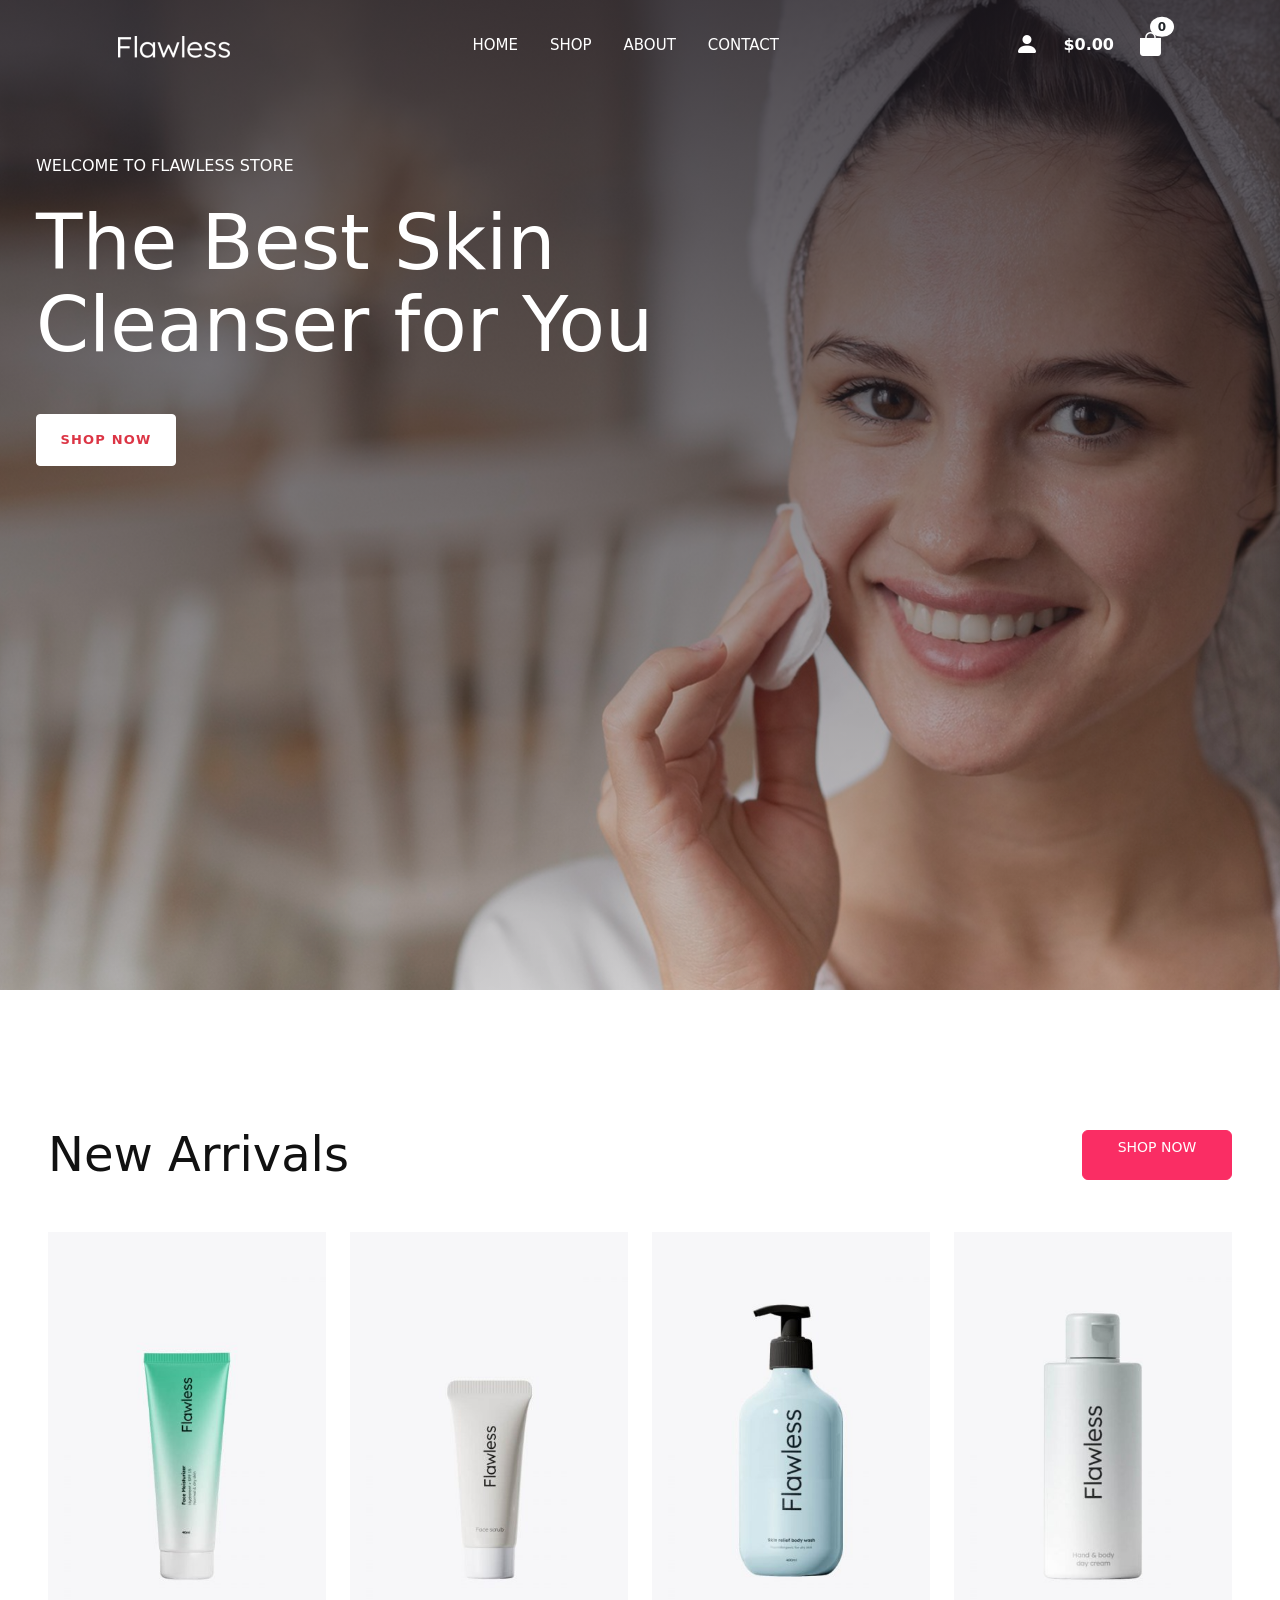
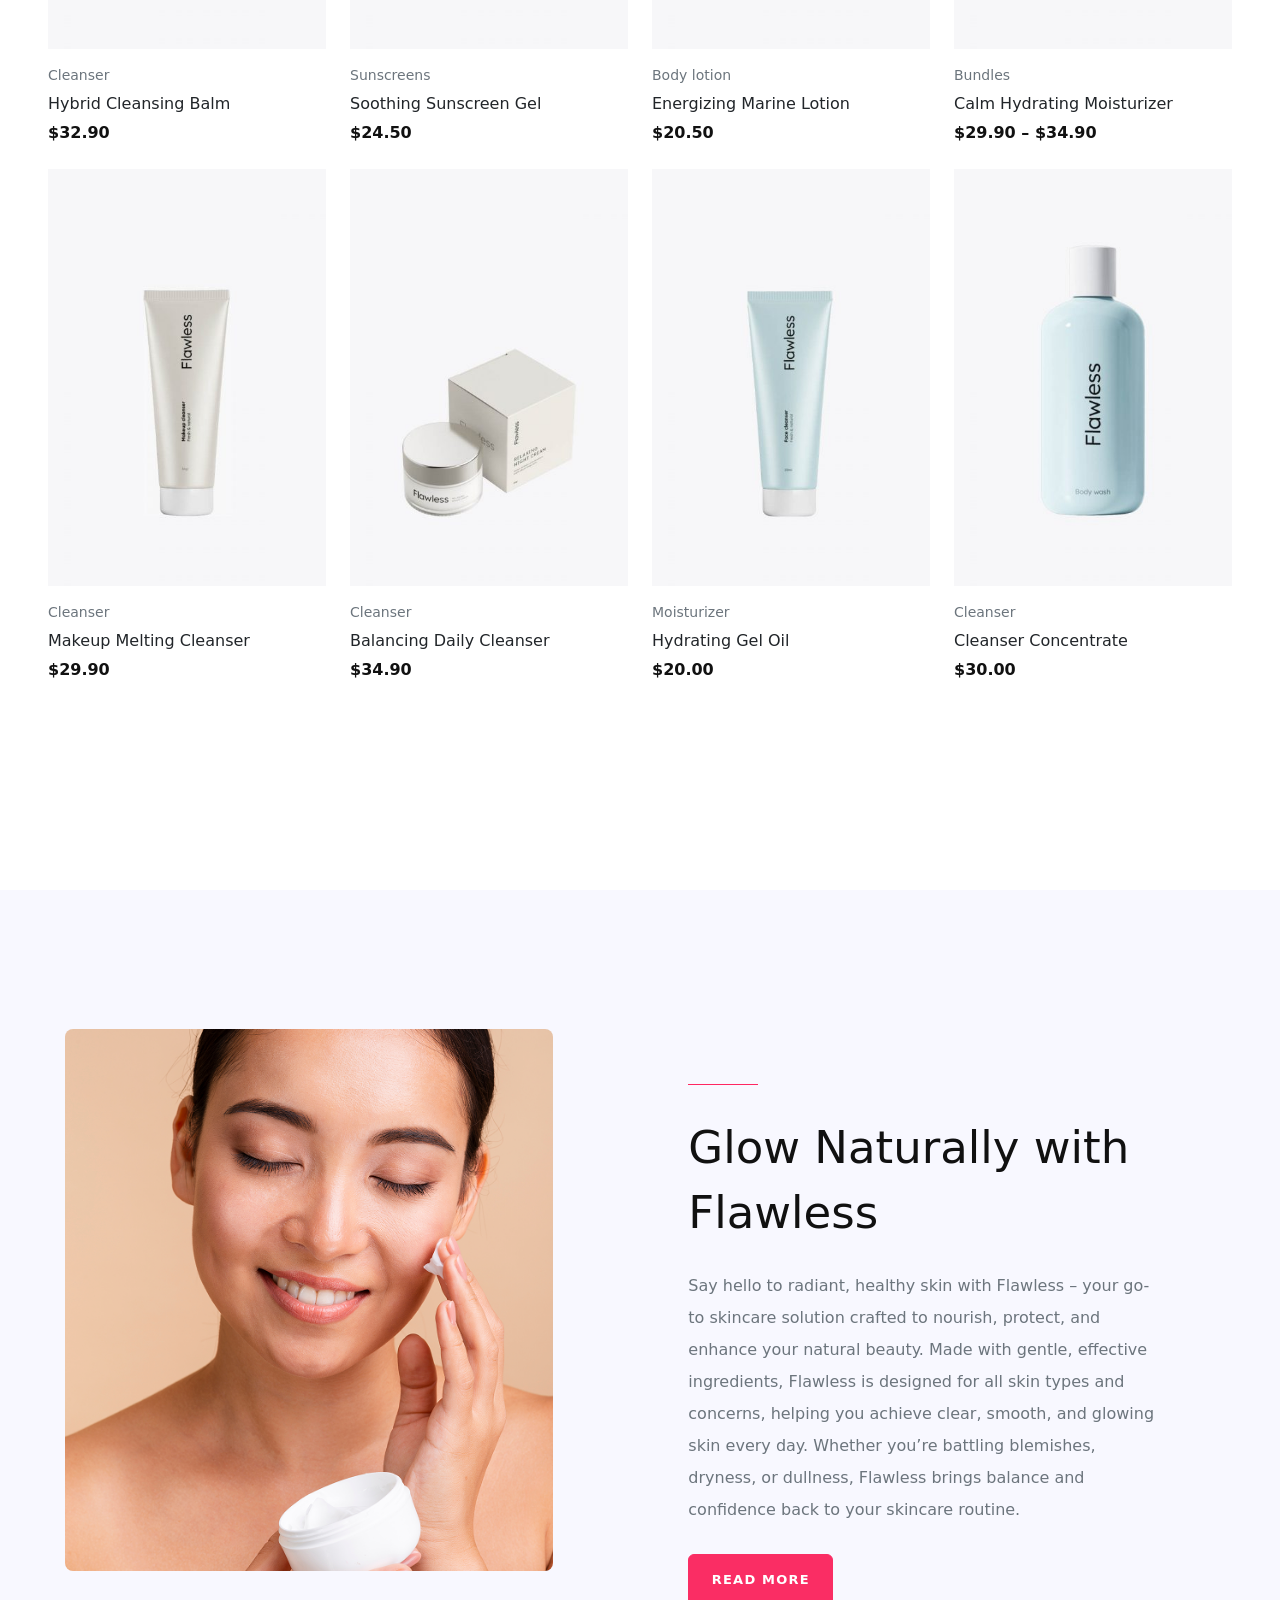
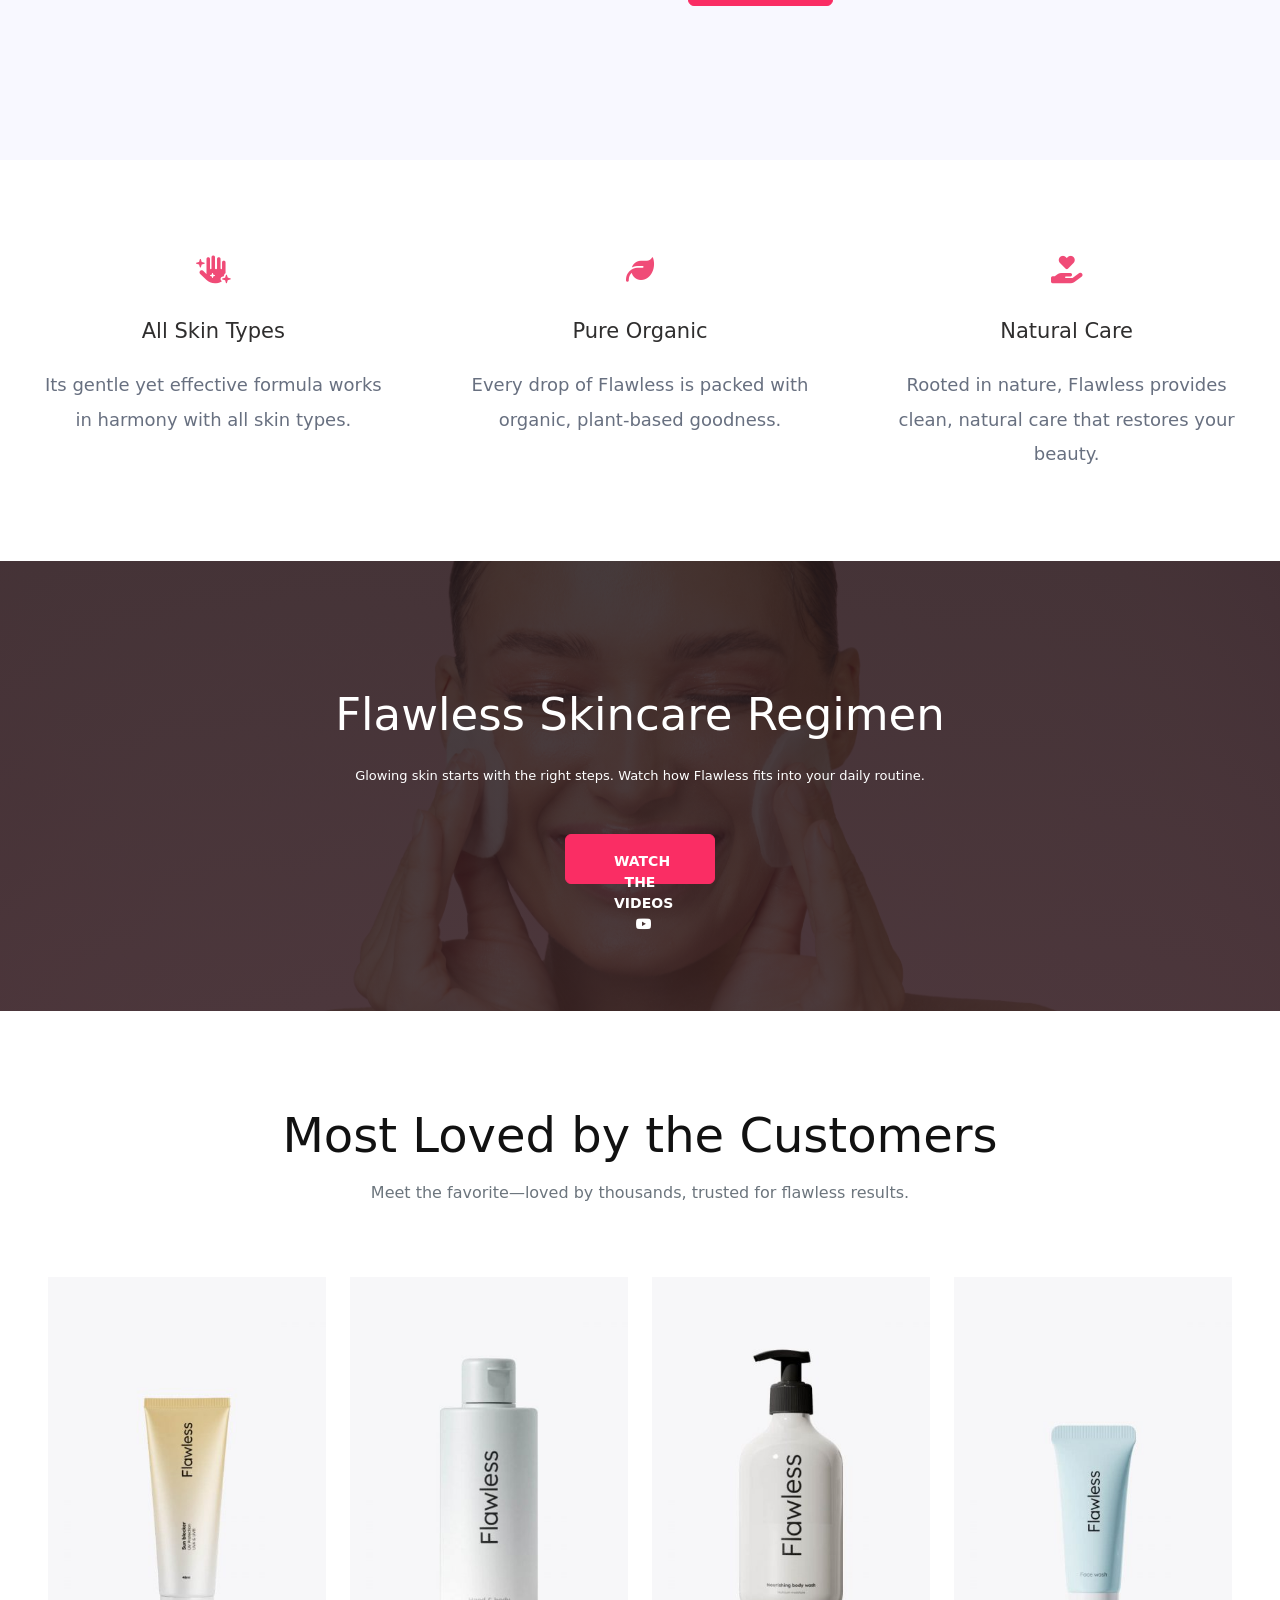
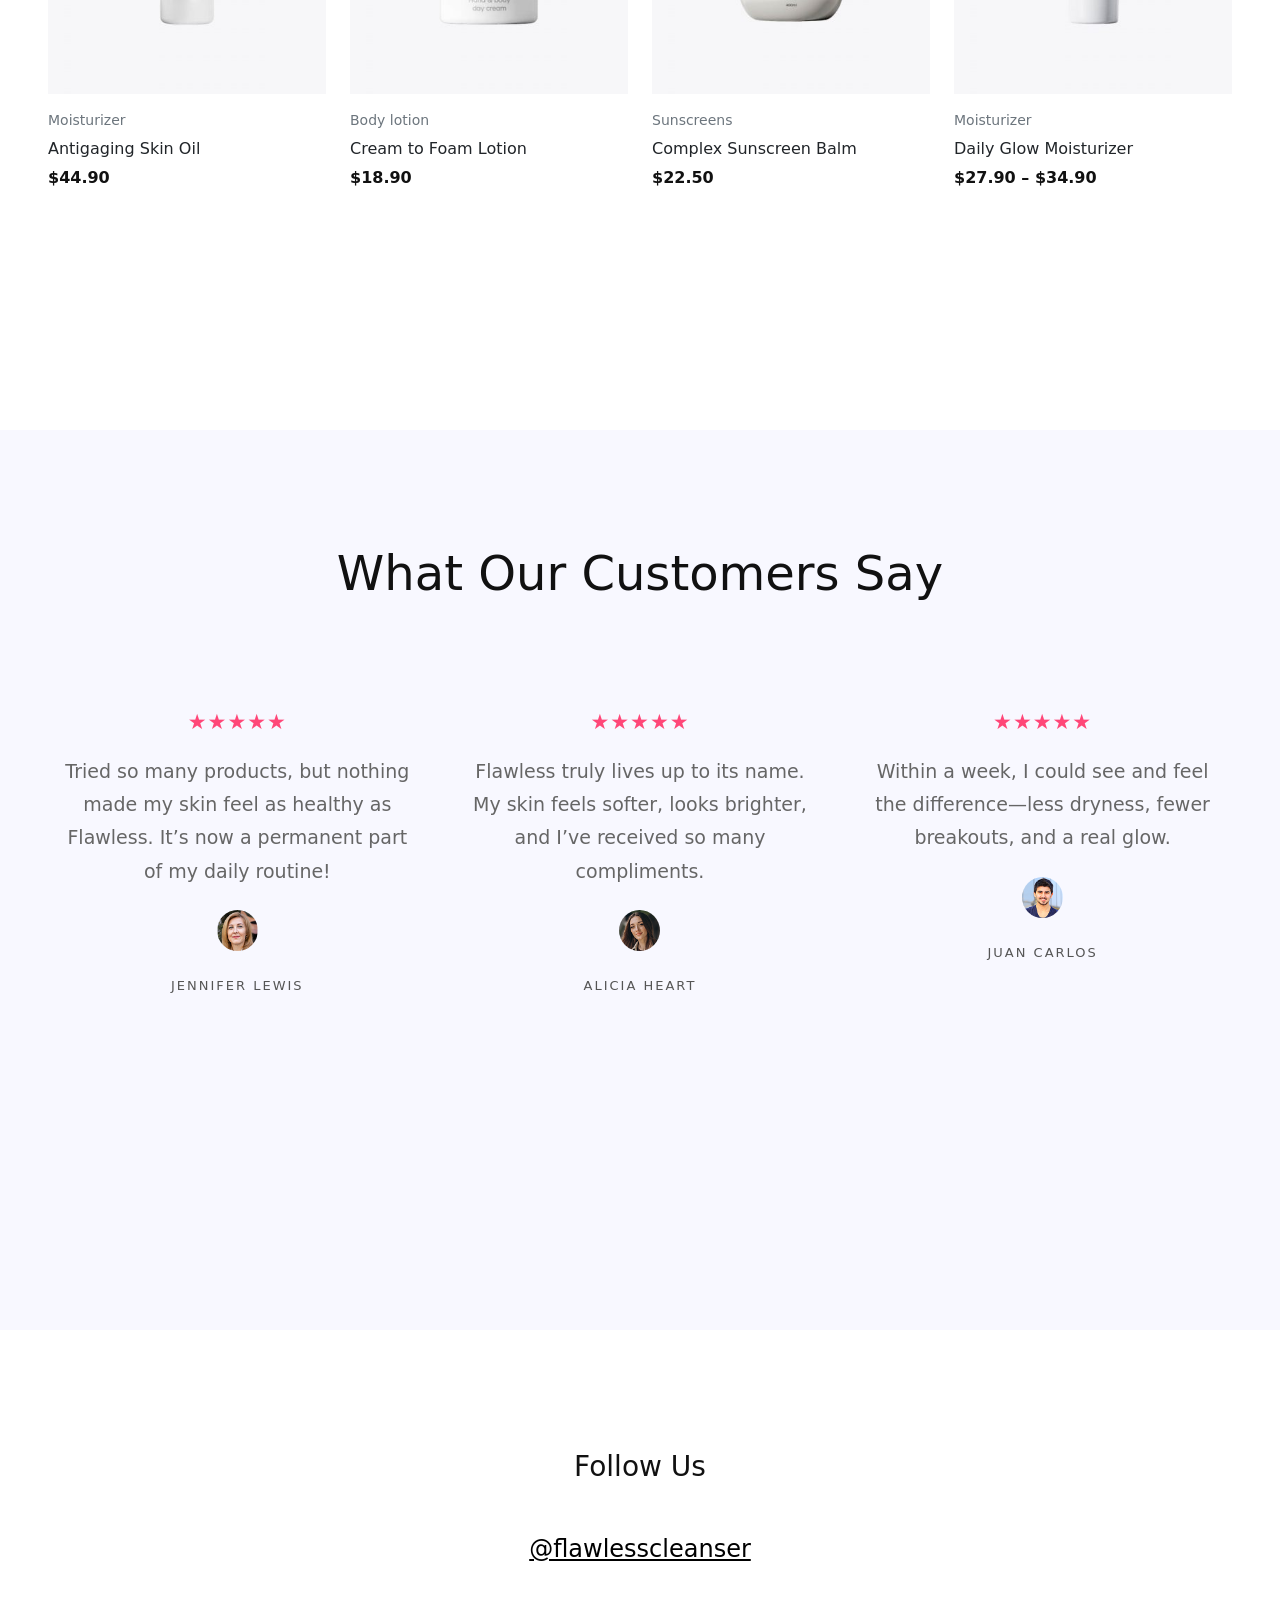
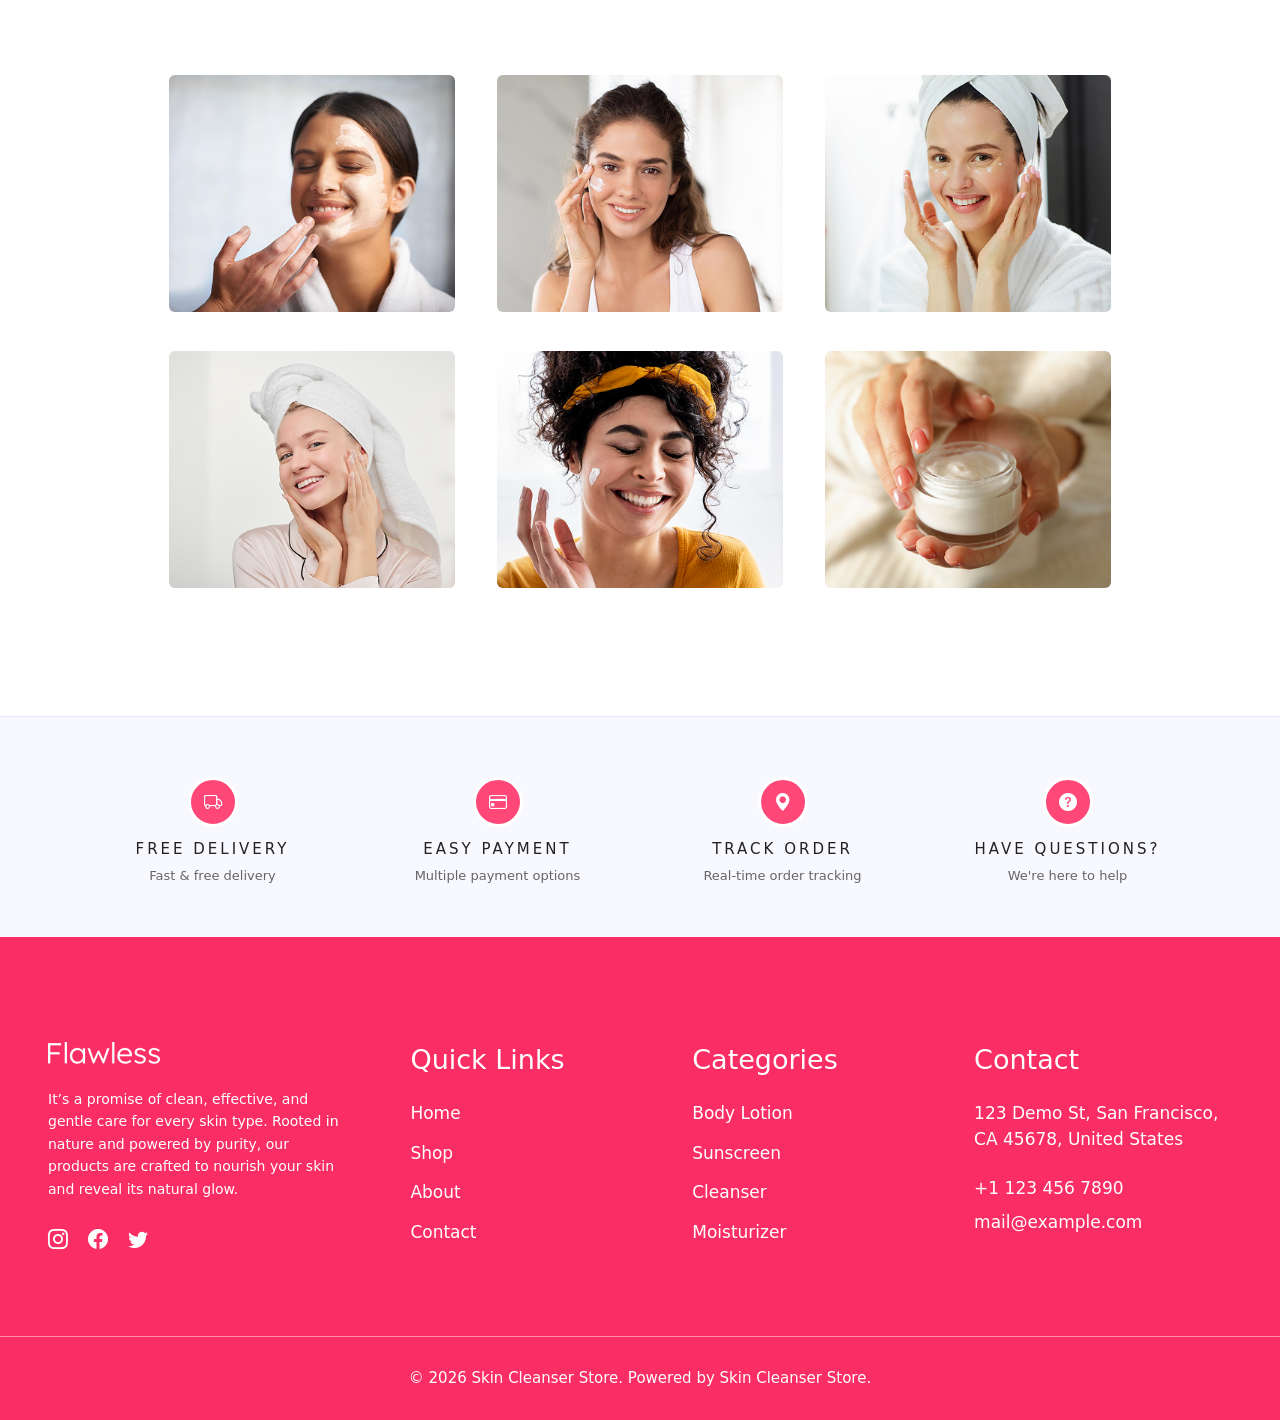
<file: index.html>
<!DOCTYPE html>
<html lang="en">

<head>
    <meta charset="UTF-8">
    <meta name="viewport" content="width=device-width, initial-scale=1.0">

    <title>Flawless - Skin Cleanser</title>

    <!-- Bootstrap -->
    <link href="https://cdn.jsdelivr.net/npm/bootstrap@5.3.3/dist/css/bootstrap.min.css" rel="stylesheet">

    <!-- Bootstrap Icons -->

    <link rel="stylesheet" href="https://cdn.jsdelivr.net/npm/bootstrap-icons@1.11.3/font/bootstrap-icons.min.css">


    <!-- Font Awesome -->
    <link rel="stylesheet" href="https://cdnjs.cloudflare.com/ajax/libs/font-awesome/6.7.2/css/all.min.css">

    <!-- CSS -->
    <link rel="stylesheet" href="style.css">
</head>

<body>


    <!-- ================= HERO ================= -->

    <section class="hero text-white">

        <!-- NAVBAR -->
        <nav class="navbar navbar-expand-lg pt-3">

            <div class="container px-5">

                <!-- LOGO -->
                <a class="navbar-brand text-white fs-2 fw-light" href="index.html">
                    <img src="./images/logo/logo.png" alt="Flawless Logo">
                </a>

                <!-- TOGGLER -->
                <button class="navbar-toggler bg-white" type="button" data-bs-toggle="collapse"
                    data-bs-target="#mainNavbar" aria-controls="mainNavbar" aria-expanded="false"
                    aria-label="Toggle navigation">

                    <span class="navbar-toggler-icon"></span>
                </button>

                <!-- MENU -->
                <div class="collapse navbar-collapse" id="mainNavbar">

                    <ul class="navbar-nav mx-auto gap-lg-3">

                        <li class="nav-item">
                            <a class="nav-link text-white" href="index.html">HOME</a>
                        </li>

                        <li class="nav-item">
                            <a class="nav-link text-white" href="shop.html">SHOP</a>
                        </li>

                        <li class="nav-item">
                            <a class="nav-link text-white" href="about.html">ABOUT</a>
                        </li>

                        <li class="nav-item">
                            <a class="nav-link text-white" href="contact.html">CONTACT</a>
                        </li>

                    </ul>

                    <!-- RIGHT SIDE -->
                    <div class="d-flex align-items-center gap-4">

                        <a href="user.html" class="text-white text-decoration-none">
                            <i class="bi bi-person-fill fs-4"></i>
                        </a>

                        <!-- CART TOTAL PRICE -->
                        <span id="cartPrice" class="text-white fw-bold" style="cursor:pointer;"></span>

                        <!-- CART -->
                        <div class="position-relative" id="cartBtn" style="cursor:pointer;">

                            <i class="bi bi-bag-fill fs-4"></i>

                            <span id="cartCount"
                                class="position-absolute top-0 start-100 translate-middle badge rounded-circle bg-white text-dark">
                                0
                            </span>

                        </div>

                    </div>

                </div>

            </div>

        </nav>


        <!-- HERO CONTENT -->
        <div class="container-fluid px-4">

            <div class="row">

                <div class="col-lg-8 mt-4 pt-5 px-4 hero-content">

                    <p class="mb-4 home-welcome-text">
                        WELCOME TO FLAWLESS STORE
                    </p>

                    <p class="home-fontstyle mb-5">
                        The Best Skin<br>
                        Cleanser for You
                    </p>

                    <a href="shop.html" class="btn btn-light text-danger px-3 rounded-1 shop-btn">
                        SHOP NOW
                    </a>

                </div>

            </div>

        </div>

    </section>


    <!-- GAP AFTER HERO -->
    <div class="product-new-gap"></div>


    <!-- ================= NEW ARRIVALS ================= -->
<!-- ================= NEW ARRIVALS ================= -->

<section class="py-5 bg-white new-arrivals-section">

    <div class="container-fluid px-4 px-lg-5">

        <div class="d-flex justify-content-between align-items-center pt-5 pb-5">

            <h2 class="display-5 fw-light mb-0 new-arrivals-title">
                New Arrivals
            </h2>

            <a href="shop.html" class="btn shop-now-btn">
                SHOP NOW
            </a>

        </div>

        <div class="row g-4" id="newArrivals"></div>

    </div>

</section>


    <!-- BIG GAP BETWEEN PRODUCTS AND GLOW -->

    <div class="product-glow-gap"></div>


    <!-- ================= GLOW NATURALLY ================= -->

    <section class="glow-section">

        <div class="container-fluid px-4 px-lg-5">

            <div class="row align-items-center glow-row">

                <!-- IMAGE -->

                <div class="col-lg-6">

                    <img src="images/hero/hero-img2.png" class="img-fluid rounded-3 glow-image"
                        alt="Flawless Skin Care">

                </div>


                <!-- TEXT -->

                <div class="col-lg-6 glow-text">

                    <div class="glow-line"></div>

                    <h2 class="fw-light mb-4">
                        Glow Naturally with<br>
                        Flawless
                    </h2>

                    <p class="text-secondary lh-lg mb-4">

                        Say hello to radiant, healthy skin with Flawless – your
                        go-to skincare solution crafted to nourish, protect, and
                        enhance your natural beauty. Made with gentle, effective
                        ingredients, Flawless is designed for all skin types and
                        concerns, helping you achieve clear, smooth, and glowing
                        skin every day. Whether you’re battling blemishes,
                        dryness, or dullness, Flawless brings balance and
                        confidence back to your skincare routine.

                    </p>

                    <a href="about.html" class="btn btn-danger read-more-btn">
                        READ MORE
                    </a>

                </div>

            </div>

        </div>

    </section>


    <!-- ================= FEATURES ================= -->

    <section class="features-section">

        <div class="container-fluid">

            <div class="row text-center justify-content-center">

                <!-- All Skin Types -->
                <div class="col-lg-4 col-md-4 col-12 feature-item">

                    <div class="feature-icon">
                        <i class="fa-solid fa-hand-sparkles"></i>
                    </div>

                    <h3>All Skin Types</h3>

                    <p>
                        Its gentle yet effective formula works in harmony with all skin types.
                    </p>

                </div>


                <!-- Pure Organic -->
                <div class="col-lg-4 col-md-4 col-12 feature-item">

                    <div class="feature-icon">
                        <i class="fa-solid fa-leaf"></i>
                    </div>

                    <h3>Pure Organic</h3>

                    <p>
                        Every drop of Flawless is packed with organic, plant-based goodness.
                    </p>

                </div>


                <!-- Natural Care -->
                <div class="col-lg-4 col-md-4 col-12 feature-item">

                    <div class="feature-icon">
                        <i class="fa-solid fa-hand-holding-heart"></i>
                    </div>

                    <h3>Natural Care</h3>

                    <p>
                        Rooted in nature, Flawless provides clean, natural care that restores your beauty.
                    </p>

                </div>

            </div>

        </div>

    </section>
    <!-- ================= SKINCARE REGIMEN ================= -->
    <section class="text-center text-white" style="
    background-image: linear-gradient(
        rgba(37,26,29,.85),
        rgba(45,30,34,.85)
    ),
    url('images/hero/video-img.jpg');

    background-size: cover;
    background-position: center;

    height: 450px;
    min-height: 0;
    padding: 0;
">

        <div class="container h-100">

            <div class="row h-100 justify-content-center align-items-center">

                <div class="col-lg-8">

                    <h2 class="display-5 fw-light mb-4" style="font-size: 45px;">
                        Flawless Skincare Regimen
                    </h2>
                    <p class="mb-5" style="font-size: 13px;">
                        Glowing skin starts with the right steps.
                        Watch how Flawless fits into your daily routine.
                    </p>

                    <a href="#" class="btn video-btn text-white fw-semibold px-5 py-3" style="font-size: 14px;">

                        WATCH THE VIDEOS
                        <i class="fa-brands fa-youtube ms-2"></i>

                    </a>

                </div>

            </div>

        </div>

    </section>
    <!-- MOST LOVED BY CUSTOMERS -->

    <section class="py-5 bg-white">

        <div class="container-fluid px-4 px-lg-5">

            <div class="text-center pt-5 pb-5">

                <h2 class="display-5 fw-light mb-3">
                    Most Loved by the Customers
                </h2>

                <p class="text-secondary fs-6 mb-4">
                    Meet the favorite—loved by thousands, trusted for flawless results.
                </p>

            </div>

            <div class="row g-4" id="mostLovedProducts"></div>

        </div>

    </section>

    <div class="py-5 my-5"></div>

    <!-- ================= CUSTOMER REVIEWS ================= -->

    <section class="customer-reviews">

        <div class="container-fluid px-4 px-lg-5">

            <!-- HEADING -->
            <div class="text-center reviews-heading">
                <h4 class="fw-light display-5 mb-0">
                    What Our Customers Say
                </h4>
            </div>

            <!-- REVIEWS -->
            <div class="row text-center">

                <!-- REVIEW 1 -->
                <div class="col-lg-4 col-md-4 col-12 mb-4">

                    <div class="review-stars mb-3">
                        ★★★★★
                    </div>

                    <p class="review-text">
                        Tried so many products, but nothing
                        made my skin feel as healthy as
                        Flawless. It’s now a permanent part of
                        my daily routine!
                    </p>

                    <img src="images/about/Isla.png" class="rounded-circle review-image" alt="Jennifer Lewis">

                    <p class="review-name">
                        JENNIFER LEWIS
                    </p>

                </div>

                <!-- REVIEW 2 -->
                <div class="col-lg-4 col-md-4 col-12 mb-4">

                    <div class="review-stars mb-3">
                        ★★★★★
                    </div>

                    <p class="review-text">
                        Flawless truly lives up to its name. My
                        skin feels softer, looks brighter, and I’ve
                        received so many compliments.
                    </p>

                    <img src="images/about/Rhea.png" class="rounded-circle review-image" alt="Alicia Heart">

                    <p class="review-name">
                        ALICIA HEART
                    </p>

                </div>

                <!-- REVIEW 3 -->
                <div class="col-lg-4 col-md-4 col-12">

                    <div class="review-stars mb-3">
                        ★★★★★
                    </div>

                    <p class="review-text">
                        Within a week, I could see and feel
                        the difference—less dryness, fewer
                        breakouts, and a real glow.
                    </p>

                    <img src="images/about/Steven.png" class="rounded-circle review-image" alt="Juan Carlos">

                    <p class="review-name">
                        JUAN CARLOS
                    </p>

                </div>

            </div>

        </div>

    </section>

    <!-- ================= FOLLOW US ================= -->

    <section class="follow-us">

        <div class="container-fluid px-4 px-lg-5">

            <div class="follow-us-content">

                <h2 class="fw-light fs-3 mb-5">
                    Follow Us
                </h2>

                <a href="#" class="text-dark fs-4">
                    @flawlesscleanser
                </a>

            </div>

        </div>

    </section>


    <!-- ================= FOLLOW SECTION ================= -->
    <section class="bg-white py-5">

        <div class="container about-gallery-container">

            <!-- IMAGES -->
            <div class="row gallery-row">

                <div class="col-lg-4 col-md-6">
                    <img src="images/testimonials/user-1.png" class="img-fluid gallery-img rounded" alt="Skincare">
                </div>

                <div class="col-lg-4 col-md-6">
                    <img src="images/testimonials/user-2.png" class="img-fluid gallery-img rounded" alt="Skincare">
                </div>

                <div class="col-lg-4 col-md-6">
                    <img src="images/testimonials/user-3.png" class="img-fluid gallery-img rounded" alt="Skincare">
                </div>

                <div class="col-lg-4 col-md-6">
                    <img src="images/testimonials/user-4.png" class="img-fluid gallery-img rounded" alt="Skincare">
                </div>

                <div class="col-lg-4 col-md-6">
                    <img src="images/testimonials/user-5.png" class="img-fluid gallery-img rounded" alt="Skincare">
                </div>

                <div class="col-lg-4 col-md-6">
                    <img src="images/testimonials/user-6.png" class="img-fluid gallery-img rounded" alt="Skincare">
                </div>

            </div>

        </div>

    </section>

    <!-- ================= SERVICE FEATURES ================= -->

    <section class="service-features">

        <div class="container">

            <div class="row text-center">

                <!-- FREE DELIVERY -->
                <div class="col-lg-3 col-md-6 col-12">

                    <div class="service-icon">
                        <i class="bi bi-truck"></i>
                    </div>

                    <h6 class="service-title">
                        FREE DELIVERY
                    </h6>

                    <p class="service-description">
                        Fast & free delivery
                    </p>

                </div>


                <!-- EASY PAYMENT -->
                <div class="col-lg-3 col-md-6 col-12">

                    <div class="service-icon">
                        <i class="bi bi-credit-card"></i>
                    </div>

                    <h6 class="service-title">
                        EASY PAYMENT
                    </h6>

                    <p class="service-description">
                        Multiple payment options
                    </p>

                </div>


                <!-- TRACK ORDER -->
                <div class="col-lg-3 col-md-6 col-12">

                    <div class="service-icon">
                        <i class="bi bi-geo-alt-fill"></i>
                    </div>

                    <h6 class="service-title">
                        TRACK ORDER
                    </h6>

                    <p class="service-description">
                        Real-time order tracking
                    </p>

                </div>


                <!-- HAVE QUESTIONS -->
                <div class="col-lg-3 col-md-6 col-12">

                    <div class="service-icon">
                        <i class="bi bi-question-circle-fill"></i>
                    </div>

                    <h6 class="service-title">
                        HAVE QUESTIONS?
                    </h6>

                    <p class="service-description">
                        We're here to help
                    </p>

                </div>

            </div>

        </div>

    </section>


    <!-- ================= FOOTER ================= -->

    <footer class="footer">

        <div class="container-fluid px-4 px-lg-5 footer-main">

            <div class="row footer-row">

                <!-- ABOUT -->
                <div class="col-lg-3 col-md-6 col-12 footer-about">

                    <h3 class="footer-logo mb-4">
                        <img src="images/logo/logo.png" alt="Flawless">
                    </h3>

                    <p class="footer-about-text mb-4">
                        It’s a promise of clean, effective, and gentle
                        care for every skin type. Rooted in nature
                        and powered by purity, our products are
                        crafted to nourish your skin and reveal its
                        natural glow.
                    </p>

                    <div class="footer-social d-flex gap-4">
                        <i class="bi bi-instagram"></i>
                        <i class="bi bi-facebook"></i>
                        <i class="bi bi-twitter"></i>
                    </div>

                </div>


                <!-- QUICK LINKS -->
                <div class="col-lg-3 col-md-6 col-12">

                    <h3 class="footer-heading mb-4">
                        Quick Links
                    </h3>

                    <p class="footer-link">Home</p>
                    <p class="footer-link">Shop</p>
                    <p class="footer-link">About</p>
                    <p class="footer-link mb-0">Contact</p>

                </div>


                <!-- CATEGORIES -->
                <div class="col-lg-3 col-md-6 col-12">

                    <h3 class="footer-heading mb-4">
                        Categories
                    </h3>

                    <p class="footer-link">Body Lotion</p>
                    <p class="footer-link">Sunscreen</p>
                    <p class="footer-link">Cleanser</p>
                    <p class="footer-link mb-0">Moisturizer</p>

                </div>


                <!-- CONTACT -->
                <div class="col-lg-3 col-md-6 col-12">

                    <h3 class="footer-heading mb-4">
                        Contact
                    </h3>

                    <p class="footer-link mb-4">
                        123 Demo St, San Francisco,<br>
                        CA 45678, United States
                    </p>

                    <p class="footer-link mb-2">
                        +1 123 456 7890
                    </p>

                    <p class="footer-link mb-0">
                        mail@example.com
                    </p>

                </div>

            </div>

        </div>


        <!-- COPYRIGHT -->

        <div class="footer-copyright text-center">

            <p class="mb-0">
                © 2026 Skin Cleanser Store. Powered by Skin Cleanser Store.
            </p>

        </div>

    </footer>

    <!-- ================= CART OVERLAY ================= -->

    <div id="cartOverlay" class="cart-overlay"></div>


    <!-- ================= CART DRAWER ================= -->

    <aside id="cartDrawer" class="cart-drawer" aria-label="Shopping cart">

        <div class="free-shipping">

            You're
            <span id="freeShippingAmount">$0.00</span>
            away from free shipping!

        </div>


        <!-- CART HEADER -->

        <div class="cart-header">

            <button type="button" id="closeCart" aria-label="Close cart" class="btn p-0 border-0 bg-transparent fs-2">

                <i class="bi bi-arrow-right"></i>

            </button>


            <h2>Review Your Cart</h2>


            <span id="cartDrawerCount" class="badge bg-light text-dark fs-6">

                0

            </span>

        </div>


        <!-- CART PRODUCTS -->

        <div id="cartItems" class="cart-items">

        </div>


        <!-- SUBTOTAL -->

        <div class="summary-row py-1 px-3">

            <span>Subtotal</span>

            <strong id="cartSubtotal">
                $0.00
            </strong>

        </div>

        <!-- TOTAL -->

        <div class="summary-row total py-1 px-3">

            <span>Total</span>

            <strong id="cartTotal">
                $0.00
            </strong>

        </div>

        <!-- CHECKOUT -->

        <a href="checkout.html" class="btn text-white fw-bold py-2 rounded-2 mb-3 d-block mx-3" style="background-color:#ff4778;
        font-size:18px;
        width:calc(100% - 30px);">

            Proceed to Checkout →

        </a>

    </aside>
    <!-- Bootstrap JS -->

    <script src="https://cdn.jsdelivr.net/npm/bootstrap@5.3.3/dist/js/bootstrap.bundle.min.js"></script>

    <!-- Your JavaScript -->

    <script src="script.js"></script>

</body>

</html>
</file>
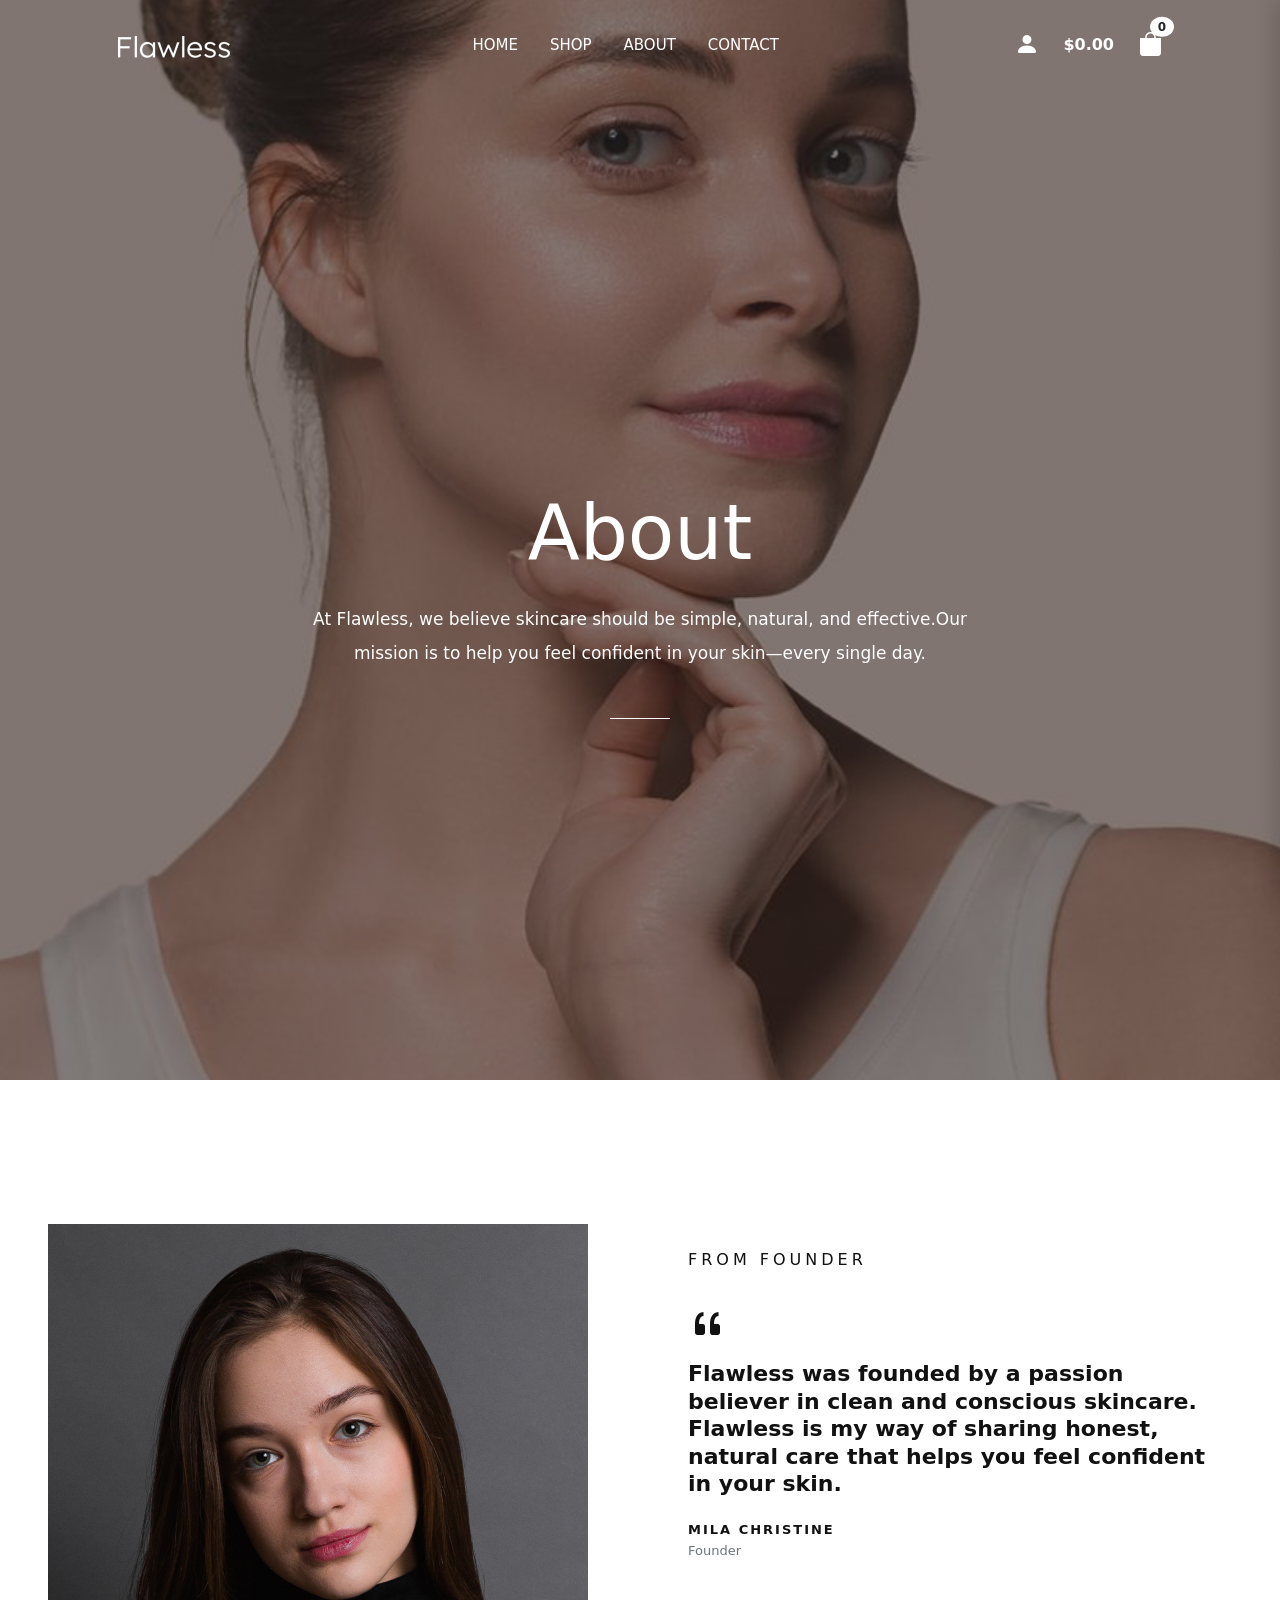
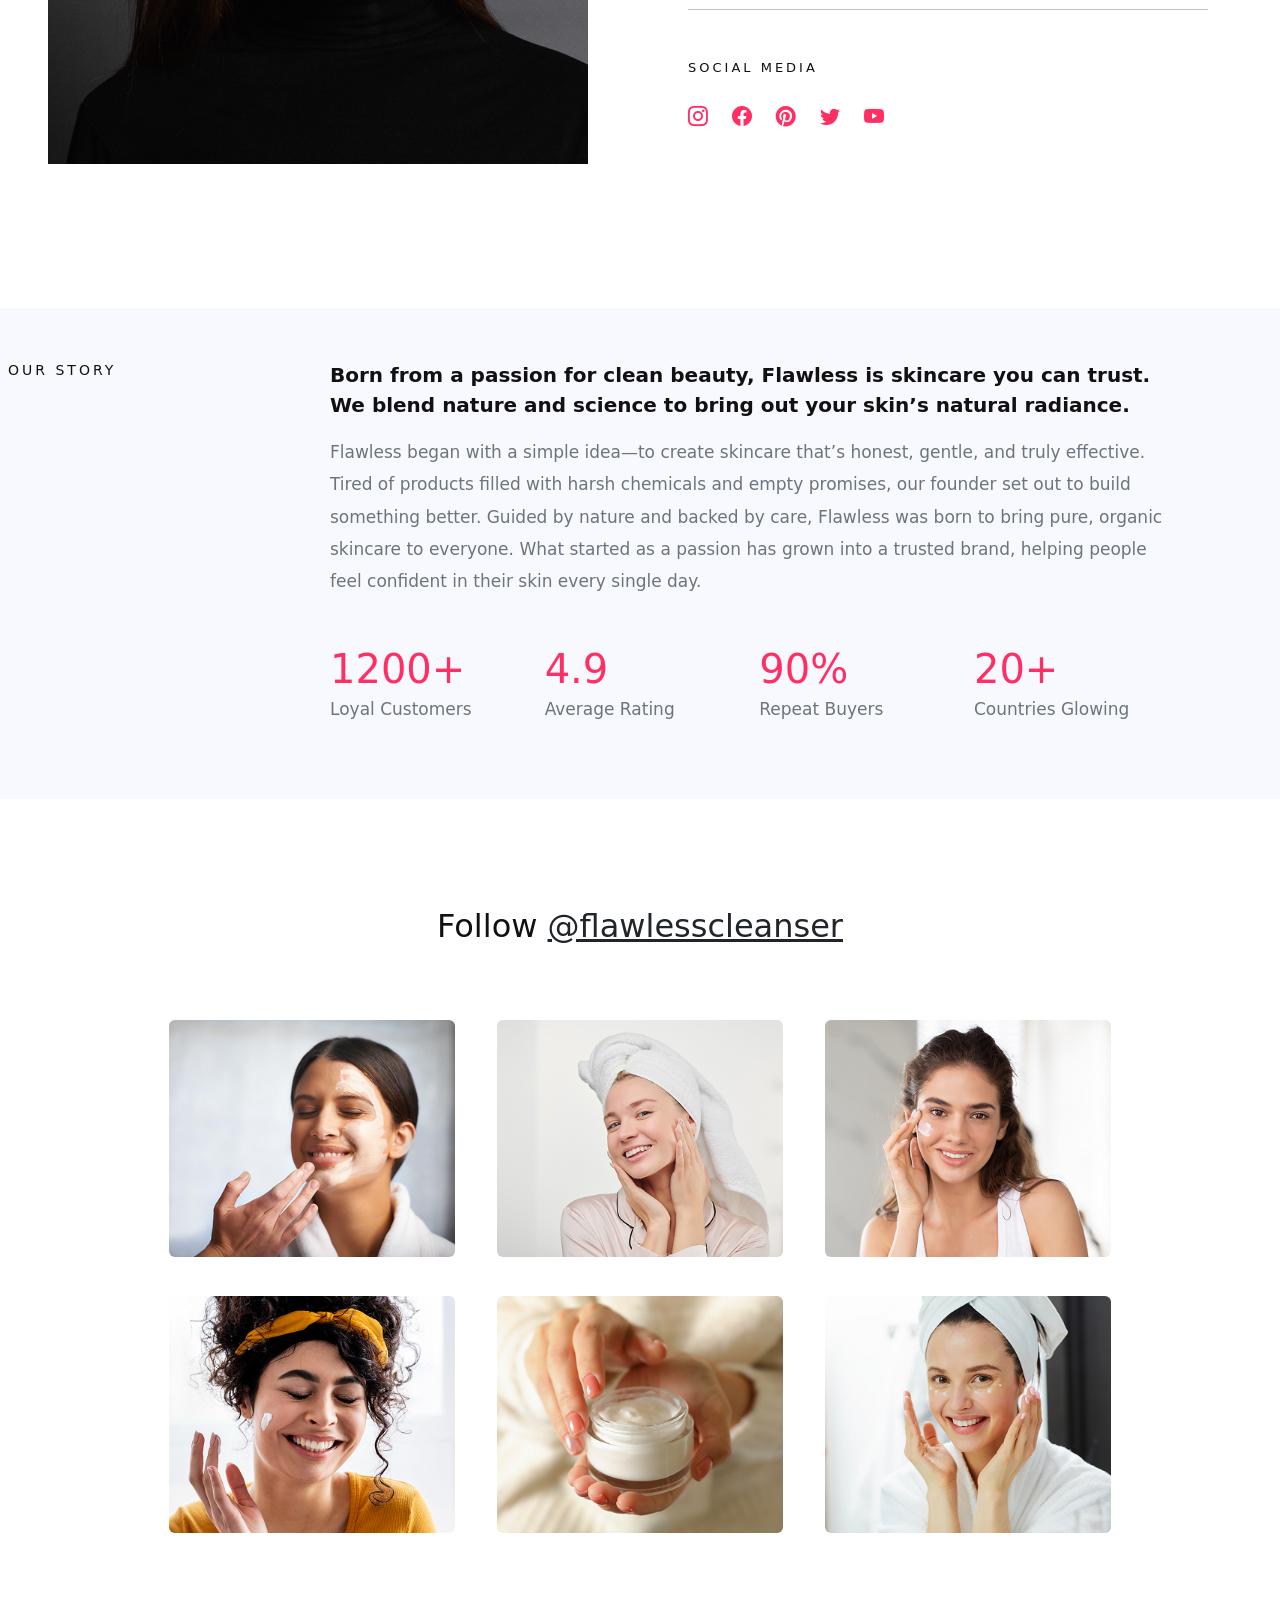
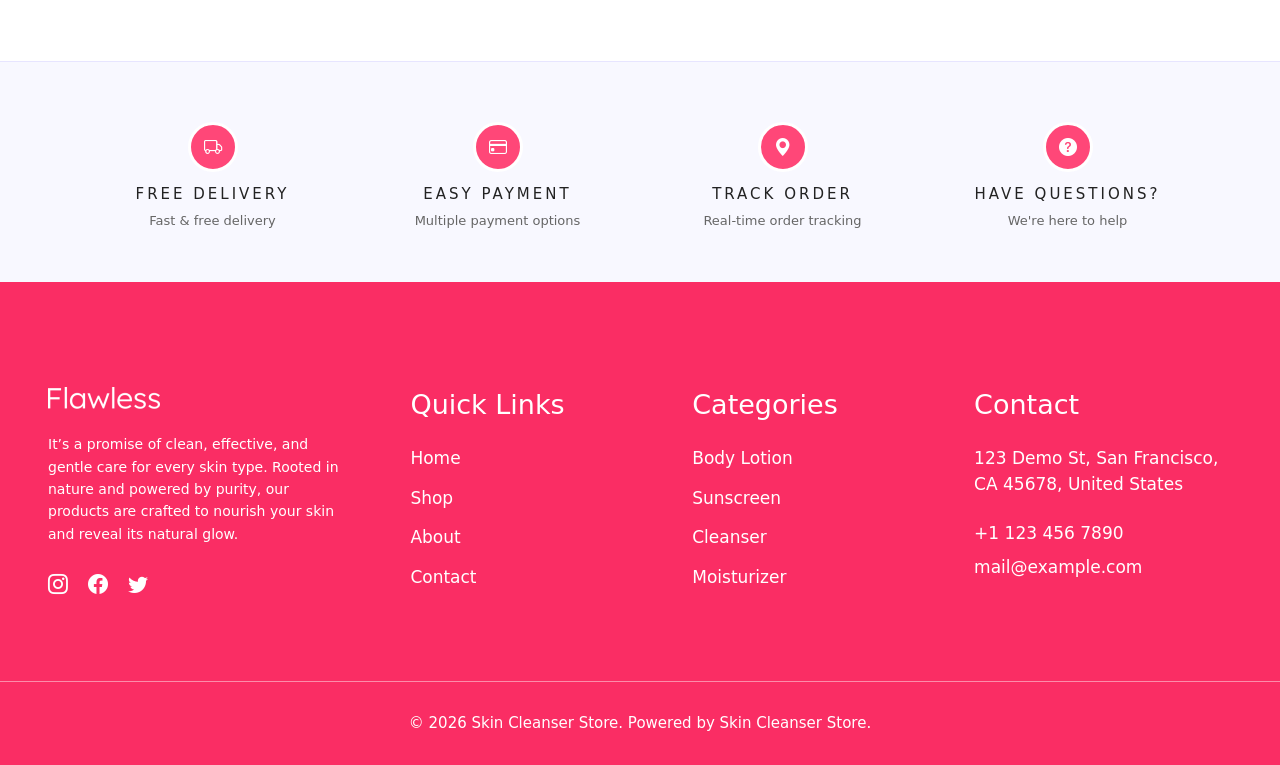
<file: about.html>
<!DOCTYPE html>
<html lang="en">

<head>

    <meta charset="UTF-8">
    <meta name="viewport" content="width=device-width, initial-scale=1.0">

    <title>About - Flawless</title>

    <!-- Bootstrap -->
    <link href="https://cdn.jsdelivr.net/npm/bootstrap@5.3.3/dist/css/bootstrap.min.css"
        rel="stylesheet">

    <!-- Bootstrap Icons -->
    <link href="https://cdn.jsdelivr.net/npm/bootstrap-icons@1.11.3/font/bootstrap-icons.min.css"
        rel="stylesheet">

        
    <!-- Font Awesome -->
    <link rel="stylesheet"
          href="https://cdnjs.cloudflare.com/ajax/libs/font-awesome/6.7.2/css/all.min.css">

    <link href="style.css" rel="stylesheet">

</head>


<body>


<!-- ================= ABOUT HERO ================= -->

<section class="about-hero text-white">

    <!-- ================= NAVBAR ================= -->

   <!-- NAVBAR -->

        <nav class="navbar navbar-expand-lg pt-3">

            <div class="container px-5">

                <!-- LOGO -->

                <a class="navbar-brand text-white fs-2 fw-light" href="index.html">

                    <img src="./images/logo/logo.png" />

                </a>

                <!-- TOGGLER -->

                <button class="navbar-toggler bg-white" type="button" data-bs-toggle="collapse"
                    data-bs-target="#mainNavbar">

                    <span class="navbar-toggler-icon"></span>

                </button>

                <!-- MENU -->

                <div class="collapse navbar-collapse" id="mainNavbar">

                    <ul class="navbar-nav mx-auto gap-lg-3">

                        <li class="nav-item">
                            <a class="nav-link text-white" href="index.html">
                                HOME
                            </a>
                        </li>

                        <li class="nav-item">
                            <a class="nav-link text-white" href="shop.html">
                                SHOP
                            </a>
                        </li>

                        <li class="nav-item">
                            <a class="nav-link text-white" href="about.html">
                                ABOUT
                            </a>
                        </li>

                        <li class="nav-item">
                            <a class="nav-link text-white" href="contact.html">
                                CONTACT
                            </a>
                        </li>

                    </ul>

                    <!-- RIGHT SIDE -->

                    <!-- RIGHT SIDE -->

                    <div class="d-flex align-items-center gap-4">

                        <a href="user.html" class="text-white text-decoration-none">
                            <i class="bi bi-person-fill fs-4"></i>
                        </a>

                        <!-- CART TOTAL PRICE -->
                        <span id="cartPrice" class="text-white fw-bold" style="cursor:pointer;">
                        </span>

                        <div class="position-relative" id="cartBtn" style="cursor:pointer;">

                            <i class="bi bi-bag-fill fs-4"></i>

                            <span id="cartCount" class="position-absolute top-0 start-100 translate-middle
                                 badge rounded-circle bg-white text-dark">0</span>

                        </div>

                    </div>

                </div>

            </div>

        </nav>


    <!-- ================= HERO CONTENT ================= -->
<div class="container d-flex flex-column justify-content-center align-items-center text-center"
     style="min-height: 108vh; padding-top: 70px;">

    <h1 class="fw-light mb-4" style="font-size: 76px;">
        About
    </h1>

    <p class="fw-light lh-lg mb-0"
   style="max-width: 900px; font-size: 17px;">

    At Flawless, we believe skincare should be simple, natural, and effective.Our <br>
    mission is to help you feel confident in your skin—every single day.

</p>
    <div class="border-top border-white mt-5" style="width: 60px;"></div>

</div>


</section>

<!-- ================= FOUNDER SECTION ================= -->

<section class="bg-white py-5">

    <div class="container-fluid px-4 px-lg-5 py-5">

        <div class="row align-items-start g-5 py-lg-5">


            <!-- LEFT IMAGE -->

            <div class="col-lg-6">

                <img src="images/hero/about2.png"
                     class="img-fluid w-70"
                     alt="Founder">

            </div>

            <!-- RIGHT CONTENT -->

            <div class="col-lg-6">

                <div class="px-lg-4 py-lg-4">

                    <!-- SMALL TITLE -->

                    <p class="mb-4"
                       style="letter-spacing: 4px;">

                        FROM FOUNDER

                    </p>


                    <!-- QUOTE -->

                    <div class="mb-1">

                        <i class="bi bi-quote fs-1"></i>

                    </div>

                    <!-- MAIN TEXT -->

                    <h2 class="fw-semibold lh-sm mb-4"
                        style="max-width: 650px; font-size: 22px;">

                        Flawless was founded by a passion believer in
                        clean and conscious skincare. Flawless is my way
                        of sharing honest, natural care that helps you feel
                        confident in your skin.

                    </h2>

                    <!-- FOUNDER NAME -->

                    <h6 class="fw-bold mb-1"
                        style="letter-spacing: 2px; font-size: 13px;">

                        MILA CHRISTINE

                    </h6>

                    <p class="text-secondary mb-4"  style="font-size: 13px;">

                        Founder

                    </p>

                    <!-- LINE -->

                    <hr class="my-5">

                    <!-- SOCIAL MEDIA -->

                    <p class="mb-4"
                       style="letter-spacing: 3px; font-size: small;">

                        SOCIAL MEDIA

                    </p>

                    <div class="d-flex gap-4">

                        <i class="bi bi-instagram fs-5"
                           style="color:#ff2f63;"></i>

                        <i class="bi bi-facebook fs-5"
                           style="color:#ff2f63;"></i>

                        <i class="bi bi-pinterest fs-5"
                           style="color:#ff2f63;"></i>

                        <i class="bi bi-twitter fs-5"
                           style="color:#ff2f63;"></i>

                        <i class="bi bi-youtube fs-5"
                           style="color:#ff2f63;"></i>

                    </div>

                </div>

            </div>

        </div>

    </div>

</section>

<!-- ================= OUR STORY ================= -->

<section class="py-5" style="background-color:#f8f8ff;">

    <div class="container-fluid px-4 px-lg-2 py-1">

        <div class="row align-items-start">

            <!-- LEFT TITLE -->
            <div class="col-lg-3 col-md-12 mb-4 mb-lg-0">

                <p class="mb-0"
                   style="font-size:14px; letter-spacing:3px;">
                    OUR STORY
                </p>

            </div>


            <!-- RIGHT CONTENT -->
            <div class="col-lg-8 col-md-12">

                <!-- MAIN HEADING -->
                <h2 class="fw-bold mb-3"
                    style="font-size:20px; line-height:1.5;">

                    Born from a passion for clean beauty, Flawless is skincare you can trust.
                    We blend nature and science to bring out your skin’s natural radiance.

                </h2>


                <!-- PARAGRAPH -->
                <p class="text-secondary mb-5"
                   style="font-size:17px; line-height:1.9;">

                    Flawless began with a simple idea—to create skincare that’s honest,
                    gentle, and truly effective. Tired of products filled with harsh chemicals
                    and empty promises, our founder set out to build something better.
                    Guided by nature and backed by care, Flawless was born to bring pure,
                    organic skincare to everyone. What started as a passion has grown into
                    a trusted brand, helping people feel confident in their skin every single day.

                </p>


                <!-- STATS -->
                <div class="row text-start">

                    <!-- 1200+ -->
                    <div class="col-6 col-lg-3 mb-4">

                        <h3 class="fw-light mb-1"
                            style="font-size:40px; color:#ff2f63;">
                            1200+
                        </h3>

                        <p class="text-secondary mb-0"
                           style="font-size:17px;">
                            Loyal Customers
                        </p>

                    </div>


                    <!-- 4.9 -->
                    <div class="col-6 col-lg-3 mb-4">

                        <h3 class="fw-light mb-1"
                            style="font-size:40px; color:#ff2f63;">
                            4.9
                        </h3>

                        <p class="text-secondary mb-0"
                           style="font-size:17px;">
                            Average Rating
                        </p>

                    </div>


                    <!-- 90% -->
                    <div class="col-6 col-lg-3 mb-4">

                        <h3 class="fw-light mb-1"
                            style="font-size:40px; color:#ff2f63;">
                            90%
                        </h3>

                        <p class="text-secondary mb-0"
                           style="font-size:17px;">
                            Repeat Buyers
                        </p>

                    </div>


                    <!-- 20+ -->
                    <div class="col-6 col-lg-3 mb-4">

                        <h3 class="fw-light mb-1"
                            style="font-size:40px; color:#ff2f63;">
                            20+
                        </h3>

                        <p class="text-secondary mb-0"
                           style="font-size:17px;">
                            Countries Glowing
                        </p>

                    </div>

                </div>

            </div>

        </div>

    </div>

</section>

<!-- ================= FOLLOW SECTION ================= -->
<section class="bg-white py-5">

    <div class="container about-gallery-container">

        <!-- TITLE -->
        <div class="text-center gallery-title">
            <h2 class="fw-light">
                Follow
                <a href="#" class="text-dark text-decoration-underline">
                    @flawlesscleanser
                </a>
            </h2>
        </div>

        <!-- IMAGES -->
        <div class="row gallery-row">

            <div class="col-lg-4 col-md-6">
                <img src="images/testimonials/user-1.png"
                     class="img-fluid gallery-img rounded"
                     alt="Skincare">
            </div>

            <div class="col-lg-4 col-md-6">
                <img src="images/testimonials/user-4.png"
                     class="img-fluid gallery-img rounded"
                     alt="Skincare">
            </div>

            <div class="col-lg-4 col-md-6">
                <img src="images/testimonials/user-2.png"
                     class="img-fluid gallery-img rounded"
                     alt="Skincare">
            </div>

            <div class="col-lg-4 col-md-6">
                <img src="images/testimonials/user-5.png"
                     class="img-fluid gallery-img rounded"
                     alt="Skincare">
            </div>

            <div class="col-lg-4 col-md-6">
                <img src="images/testimonials/user-6.png"
                     class="img-fluid gallery-img rounded"
                     alt="Skincare">
            </div>

            <div class="col-lg-4 col-md-6">
                <img src="images/testimonials/user-3.png"
                     class="img-fluid gallery-img rounded"
                     alt="Skincare">
            </div>

        </div>

    </div>

</section>


<!-- ================= SERVICE FEATURES ================= -->

<section class="service-features">

    <div class="container">

        <div class="row text-center">

            <!-- FREE DELIVERY -->
            <div class="col-lg-3 col-md-6 col-12">

                <div class="service-icon">
                    <i class="bi bi-truck"></i>
                </div>

                <h6 class="service-title">
                    FREE DELIVERY
                </h6>

                <p class="service-description">
                    Fast & free delivery
                </p>

            </div>


            <!-- EASY PAYMENT -->
            <div class="col-lg-3 col-md-6 col-12">

                <div class="service-icon">
                    <i class="bi bi-credit-card"></i>
                </div>

                <h6 class="service-title">
                    EASY PAYMENT
                </h6>

                <p class="service-description">
                    Multiple payment options
                </p>

            </div>


            <!-- TRACK ORDER -->
            <div class="col-lg-3 col-md-6 col-12">

                <div class="service-icon">
                    <i class="bi bi-geo-alt-fill"></i>
                </div>

                <h6 class="service-title">
                    TRACK ORDER
                </h6>

                <p class="service-description">
                    Real-time order tracking
                </p>

            </div>


            <!-- HAVE QUESTIONS -->
            <div class="col-lg-3 col-md-6 col-12">

                <div class="service-icon">
                    <i class="bi bi-question-circle-fill"></i>
                </div>

                <h6 class="service-title">
                    HAVE QUESTIONS?
                </h6>

                <p class="service-description">
                    We're here to help
                </p>

            </div>

        </div>

    </div>

</section>

   
<!-- ================= FOOTER ================= -->

<footer class="footer">

    <div class="container-fluid px-4 px-lg-5 footer-main">

        <div class="row footer-row">

            <!-- ABOUT -->
            <div class="col-lg-3 col-md-6 col-12 footer-about">

                <h3 class="footer-logo mb-4">
                    <img src="images/logo/logo.png" alt="Flawless">
                </h3>

                <p class="footer-about-text mb-4">
                    It’s a promise of clean, effective, and gentle
                    care for every skin type. Rooted in nature
                    and powered by purity, our products are
                    crafted to nourish your skin and reveal its
                    natural glow.
                </p>

                <div class="footer-social d-flex gap-4">
                    <i class="bi bi-instagram"></i>
                    <i class="bi bi-facebook"></i>
                    <i class="bi bi-twitter"></i>
                </div>

            </div>


            <!-- QUICK LINKS -->
            <div class="col-lg-3 col-md-6 col-12">

                <h3 class="footer-heading mb-4">
                    Quick Links
                </h3>

                <p class="footer-link">Home</p>
                <p class="footer-link">Shop</p>
                <p class="footer-link">About</p>
                <p class="footer-link mb-0">Contact</p>

            </div>


            <!-- CATEGORIES -->
            <div class="col-lg-3 col-md-6 col-12">

                <h3 class="footer-heading mb-4">
                    Categories
                </h3>

                <p class="footer-link">Body Lotion</p>
                <p class="footer-link">Sunscreen</p>
                <p class="footer-link">Cleanser</p>
                <p class="footer-link mb-0">Moisturizer</p>

            </div>


            <!-- CONTACT -->
            <div class="col-lg-3 col-md-6 col-12">

                <h3 class="footer-heading mb-4">
                    Contact
                </h3>

                <p class="footer-link mb-4">
                    123 Demo St, San Francisco,<br>
                    CA 45678, United States
                </p>

                <p class="footer-link mb-2">
                    +1 123 456 7890
                </p>

                <p class="footer-link mb-0">
                    mail@example.com
                </p>

            </div>

        </div>

    </div>


    <!-- COPYRIGHT -->

    <div class="footer-copyright text-center">

        <p class="mb-0">
            © 2026 Skin Cleanser Store. Powered by Skin Cleanser Store.
        </p>

    </div>

</footer>

    <!-- ================= CART OVERLAY ================= -->

    <div id="cartOverlay" class="cart-overlay"></div>


    <!-- ================= CART DRAWER ================= -->

    <aside id="cartDrawer" class="cart-drawer" aria-label="Shopping cart">

        <div class="free-shipping">

            You're
            <span id="freeShippingAmount">$0.00</span>
            away from free shipping!

        </div>


        <!-- CART HEADER -->

        <div class="cart-header">

            <button type="button" id="closeCart" aria-label="Close cart" class="btn p-0 border-0 bg-transparent fs-2">

                <i class="bi bi-arrow-right"></i>

            </button>


            <h2>Review Your Cart</h2>


            <span id="cartDrawerCount" class="badge bg-light text-dark fs-6">

                0

            </span>

        </div>


        <!-- CART PRODUCTS -->

        <div id="cartItems" class="cart-items">

        </div>


        <!-- SUBTOTAL -->

        <div class="summary-row py-1 px-3">

            <span>Subtotal</span>

            <strong id="cartSubtotal">
                $0.00
            </strong>

        </div>

        <!-- TOTAL -->

        <div class="summary-row total py-1 px-3">

            <span>Total</span>

            <strong id="cartTotal">
                $0.00
            </strong>

        </div>

        <!-- CHECKOUT -->

        <a href="checkout.html" class="btn text-white fw-bold py-2 rounded-2 mb-3 d-block mx-3" style="background-color:#ff4778;
        font-size:18px;
        width:calc(100% - 30px);">

            Proceed to Checkout →

        </a>

    </aside>
<!-- ================= BOOTSTRAP JS ================= -->

<script src="https://cdn.jsdelivr.net/npm/bootstrap@5.3.3/dist/js/bootstrap.bundle.min.js"></script>

 <script src="script.js"></script>

</body>

</html>
</file>
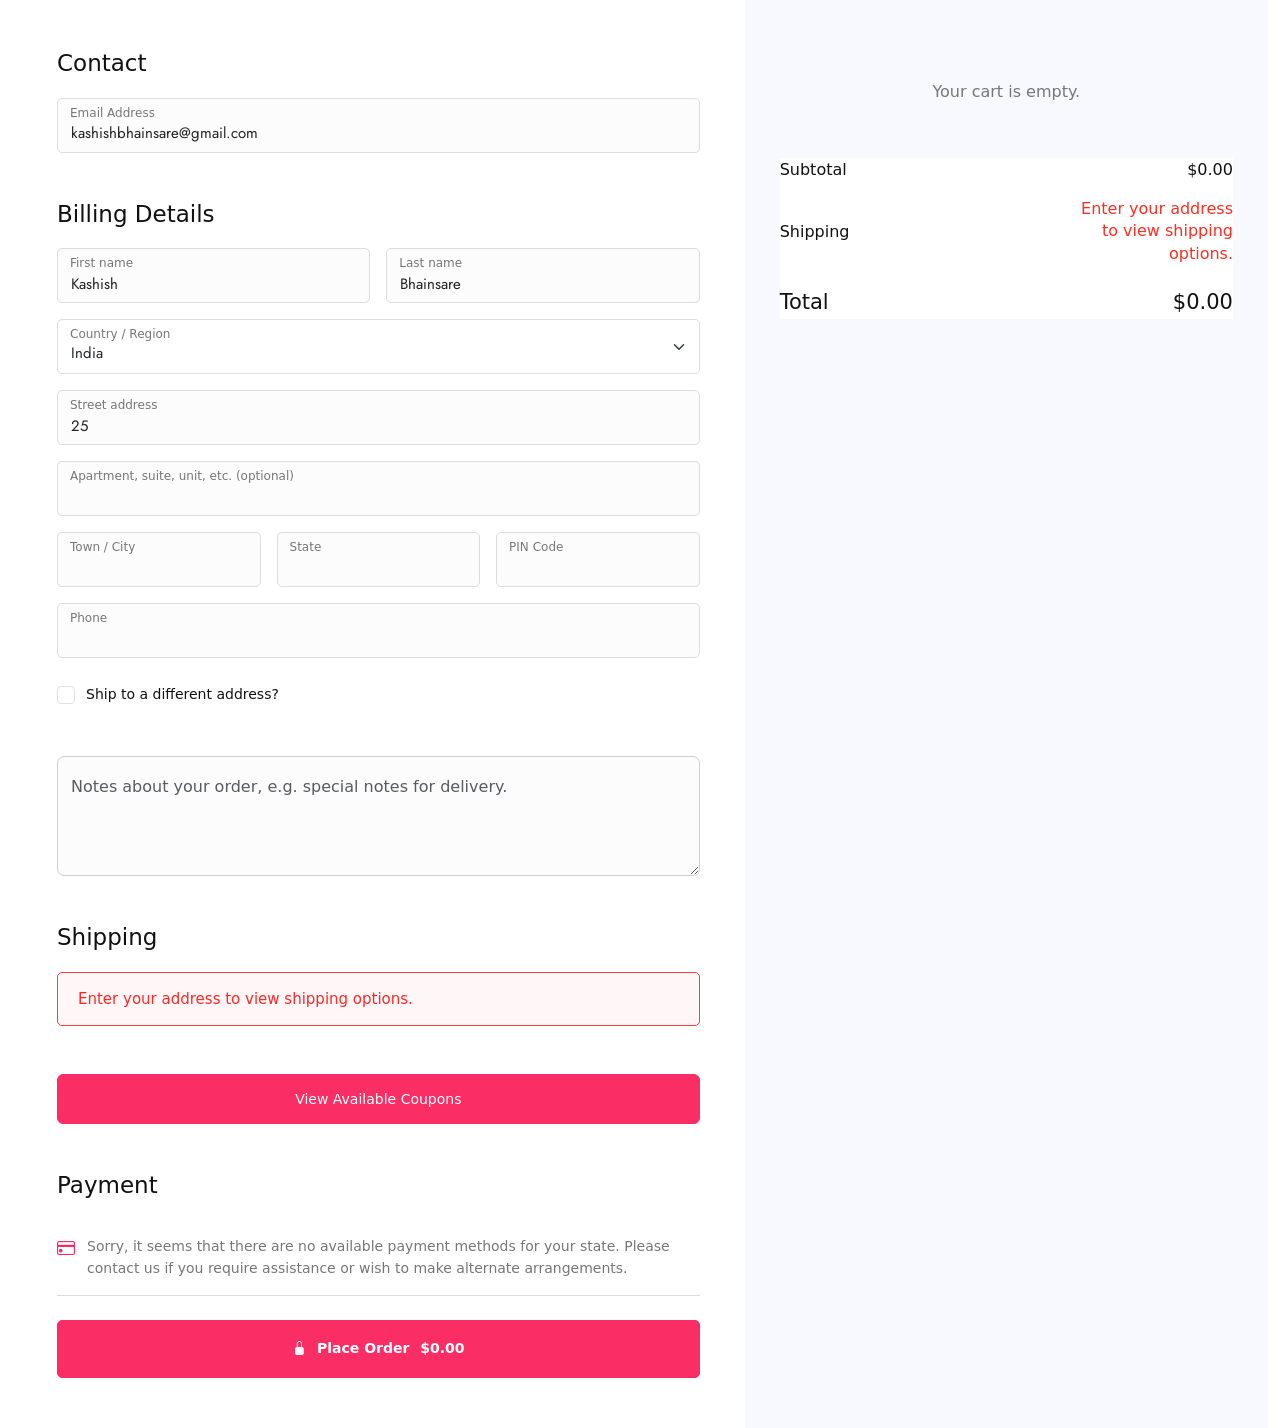
<file: checkout.html>
<!DOCTYPE html>
<html lang="en">

<head>
    <meta charset="UTF-8">
    <meta name="viewport" content="width=device-width, initial-scale=1.0">

    <title>Checkout - Flawless</title>

    <!-- Bootstrap -->
    <link href="https://cdn.jsdelivr.net/npm/bootstrap@5.3.3/dist/css/bootstrap.min.css" rel="stylesheet">

    <!-- Bootstrap Icons -->
    <link rel="stylesheet"
        href="https://cdn.jsdelivr.net/npm/bootstrap-icons@1.11.3/font/bootstrap-icons.min.css">

    <!-- Google Font -->
    <link rel="preconnect" href="https://fonts.googleapis.com">
    <link rel="preconnect" href="https://fonts.gstatic.com" crossorigin>
    <link href="https://fonts.googleapis.com/css2?family=Jost:wght@300;400;500;600&display=swap" rel="stylesheet">

    <!-- Custom CSS -->
    <link rel="stylesheet" href="style.css">
</head>

<body>

    <div class="container-fluid checkout-page">

        <div class="row g-0">

            <!-- ================= LEFT SIDE ================= -->

            <div class="col-lg-7 checkout-left">

                <div class="checkout-content">

                    <!-- Contact -->
                    <h2>Contact</h2>

                    <div class="form-box mb-5">
                        <label>Email Address</label>
                        <input type="email"
                            id="email"
                            class="form-control"
                            value="kashishbhainsare@gmail.com">
                    </div>


                    <!-- Billing Details -->
                    <h2>Billing Details</h2>

                    <div class="row g-3">

                        <div class="col-md-6">
                            <div class="form-box">
                                <label>First name</label>
                                <input type="text"
                                    id="firstName"
                                    class="form-control"
                                    value="Kashish">
                            </div>
                        </div>

                        <div class="col-md-6">
                            <div class="form-box">
                                <label>Last name</label>
                                <input type="text"
                                    id="lastName"
                                    class="form-control"
                                    value="Bhainsare">
                            </div>
                        </div>

                        <div class="col-12">
                            <div class="form-box select-box">
                                <label>Country / Region</label>

                                <select id="country" class="form-select">
                                    <option selected>India</option>
                                    <option>United States</option>
                                    <option>United Kingdom</option>
                                    <option>Canada</option>
                                </select>
                            </div>
                        </div>

                        <div class="col-12">
                            <div class="form-box">
                                <label>Street address</label>
                                <input type="text"
                                    id="address"
                                    class="form-control"
                                    value="25">
                            </div>
                        </div>

                        <div class="col-12">
                            <div class="form-box">
                                <label>Apartment, suite, unit, etc. (optional)</label>
                                <input type="text"
                                    id="apartment"
                                    class="form-control">
                            </div>
                        </div>

                        <div class="col-md-4">
                            <div class="form-box">
                                <label>Town / City</label>
                                <input type="text"
                                    id="city"
                                    class="form-control">
                            </div>
                        </div>

                        <div class="col-md-4">
                            <div class="form-box">
                                <label>State</label>
                                <input type="text"
                                    id="state"
                                    class="form-control">
                            </div>
                        </div>

                        <div class="col-md-4">
                            <div class="form-box">
                                <label>PIN Code</label>
                                <input type="text"
                                    id="pin"
                                    class="form-control">
                            </div>
                        </div>

                        <div class="col-12">
                            <div class="form-box">
                                <label>Phone</label>
                                <input type="text"
                                    id="phone"
                                    class="form-control">
                            </div>
                        </div>

                        <div class="col-12 mt-4">

                            <div class="form-check">
                                <input class="form-check-input"
                                    type="checkbox"
                                    id="differentAddress">

                                <label class="form-check-label"
                                    for="differentAddress">
                                    Ship to a different address?
                                </label>
                            </div>

                        </div>

                    </div>


                    <!-- Order Notes -->
                    <div class="mt-5">

                        <textarea
                            id="orderNotes"
                            class="form-control order-notes"
                            placeholder="Notes about your order, e.g. special notes for delivery."></textarea>

                    </div>


                    <!-- Shipping -->
                    <div class="shipping-section mt-5">

                        <h2>Shipping</h2>

                        <div class="shipping-alert">
                            Enter your address to view shipping options.
                        </div>

                    </div>


                    <!-- Coupons -->
                    <div class="coupon-section mt-5">

                        <button
                            type="button"
                            class="btn coupon-btn w-100"
                            id="couponButton">

                            View Available Coupons

                        </button>

                        <div id="couponBox" class="coupon-box d-none mt-3">

                            <div class="input-group">

                                <input
                                    type="text"
                                    id="couponInput"
                                    class="form-control"
                                    placeholder="Coupon code">

                                <button
                                    class="btn coupon-apply"
                                    id="applyCoupon">

                                    Apply

                                </button>

                            </div>

                        </div>

                    </div>


                    <!-- Payment -->
                    <div class="payment-section mt-5">

                        <h2>Payment</h2>

                        <div class="payment-message">

                            <i class="bi bi-credit-card"></i>

                            <p>
                                Sorry, it seems that there are no available payment
                                methods for your state. Please contact us if you
                                require assistance or wish to make alternate arrangements.
                            </p>

                        </div>

                    </div>


                    <!-- Place Order -->
                    <button
                        type="button"
                        id="placeOrder"
                        class="btn place-order-btn w-100 mt-4">

                        <i class="bi bi-lock-fill"></i>

                        Place Order

                        <span id="placeOrderTotal">$0.00</span>

                    </button>

                </div>

            </div>


            <!-- ================= RIGHT SIDE ================= -->

            <div class="col-lg-5 checkout-right">

                <div class="order-summary">

                    <div id="checkoutProducts"></div>


                    <!-- Coupon success -->
                    <div id="couponSuccess"
                        class="coupon-success d-none">

                        <i class="bi bi-check-circle-fill"></i>

                        Coupon code applied successfully.

                    </div>


                    <!-- Summary -->
                    <div class="summary mt-4">

                        <div class="summary-row">
                            <span>Subtotal</span>
                            <strong id="subtotal">$0.00</strong>
                        </div>

                        <div
                            class="summary-row coupon-row d-none"
                            id="discountRow">

                            <span>
                                Coupon: <span id="couponName">cart10</span>
                            </span>

                            <span>
                                -$10.00
                                <button id="removeCoupon"
                                    class="remove-coupon">
                                    [Remove]
                                </button>
                            </span>

                        </div>

                        <div class="summary-row">

                            <span>Shipping</span>

                            <span
                                class="shipping-text">
                                Enter your address<br>
                                to view shipping<br>
                                options.
                            </span>

                        </div>

                        <div class="summary-row total-row">

                            <span>Total</span>

                            <strong id="total">$0.00</strong>

                        </div>

                    </div>

                </div>

            </div>

        </div>

    </div>


    <!-- Bootstrap JS -->
    <script src="https://cdn.jsdelivr.net/npm/bootstrap@5.3.3/dist/js/bootstrap.bundle.min.js"></script>

    <!-- Checkout JS -->
    <script src="checkout.js"></script>

</body>

</html>
</file>
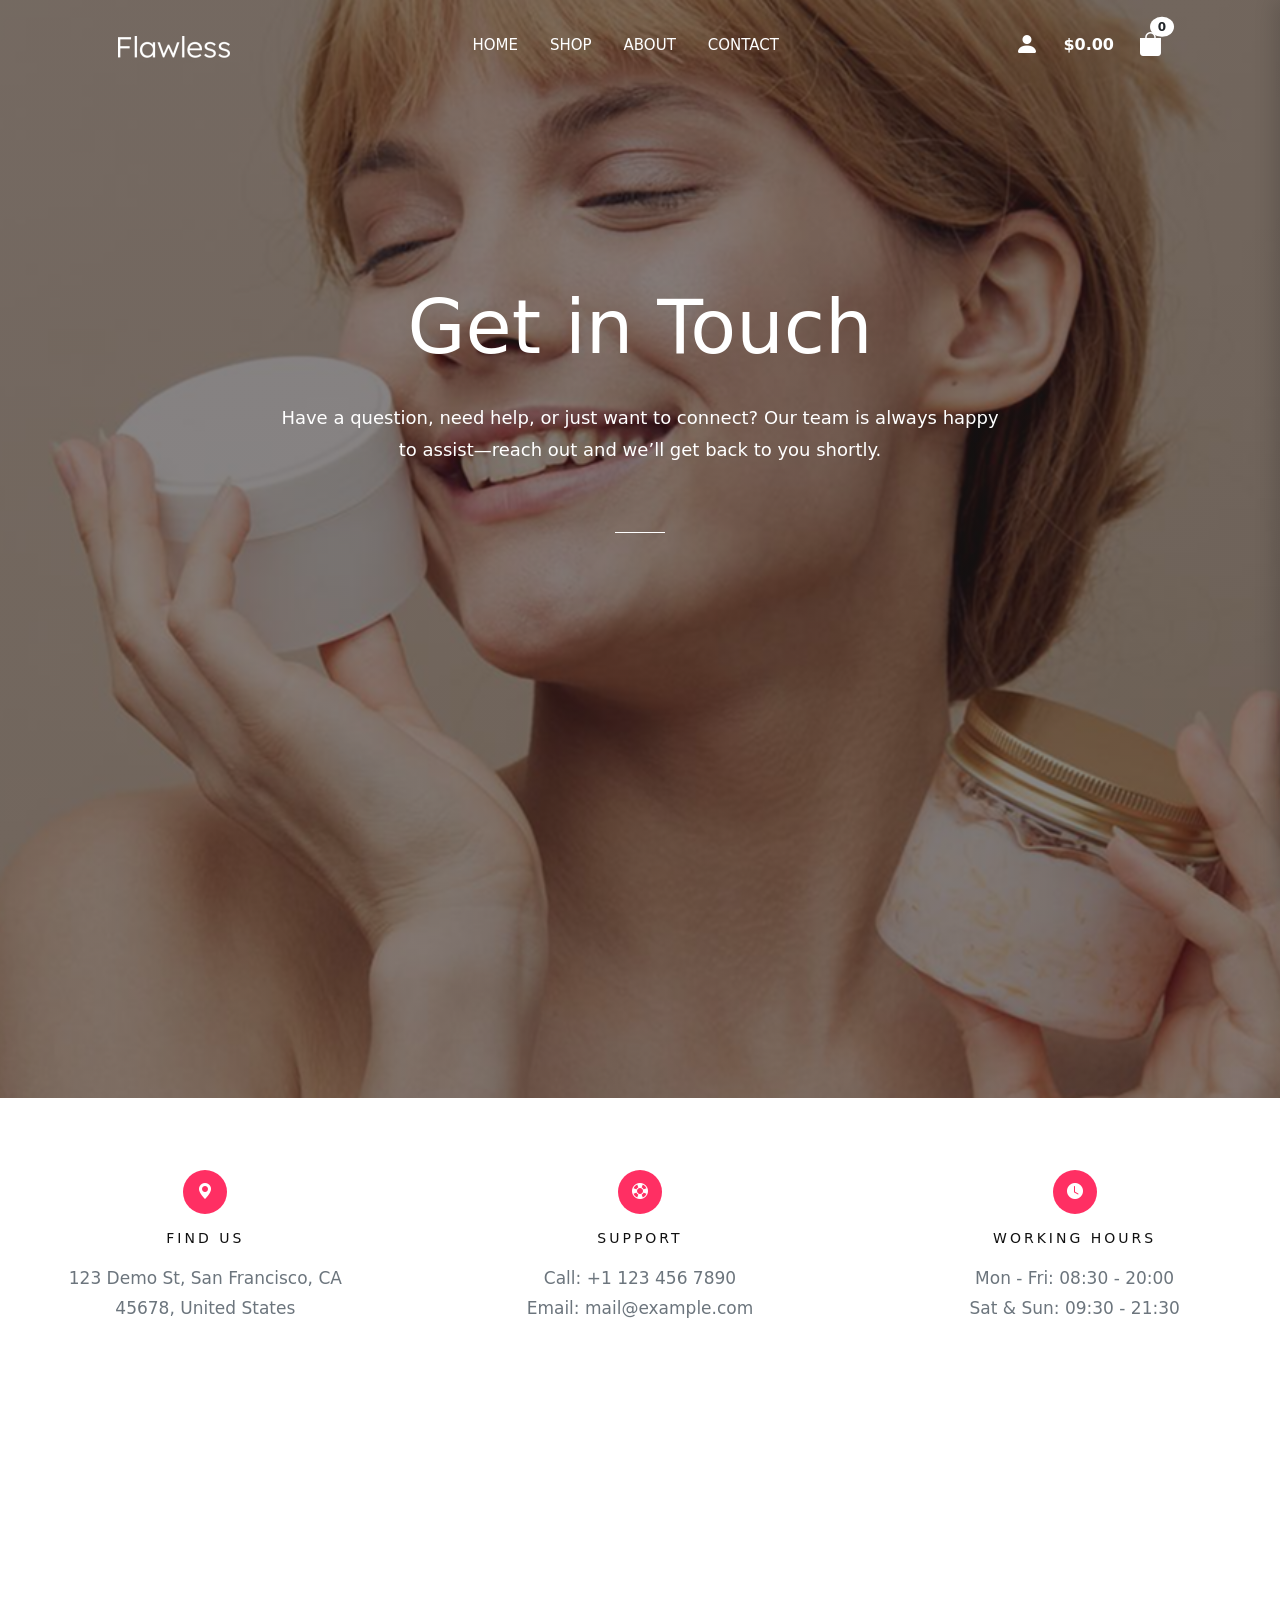
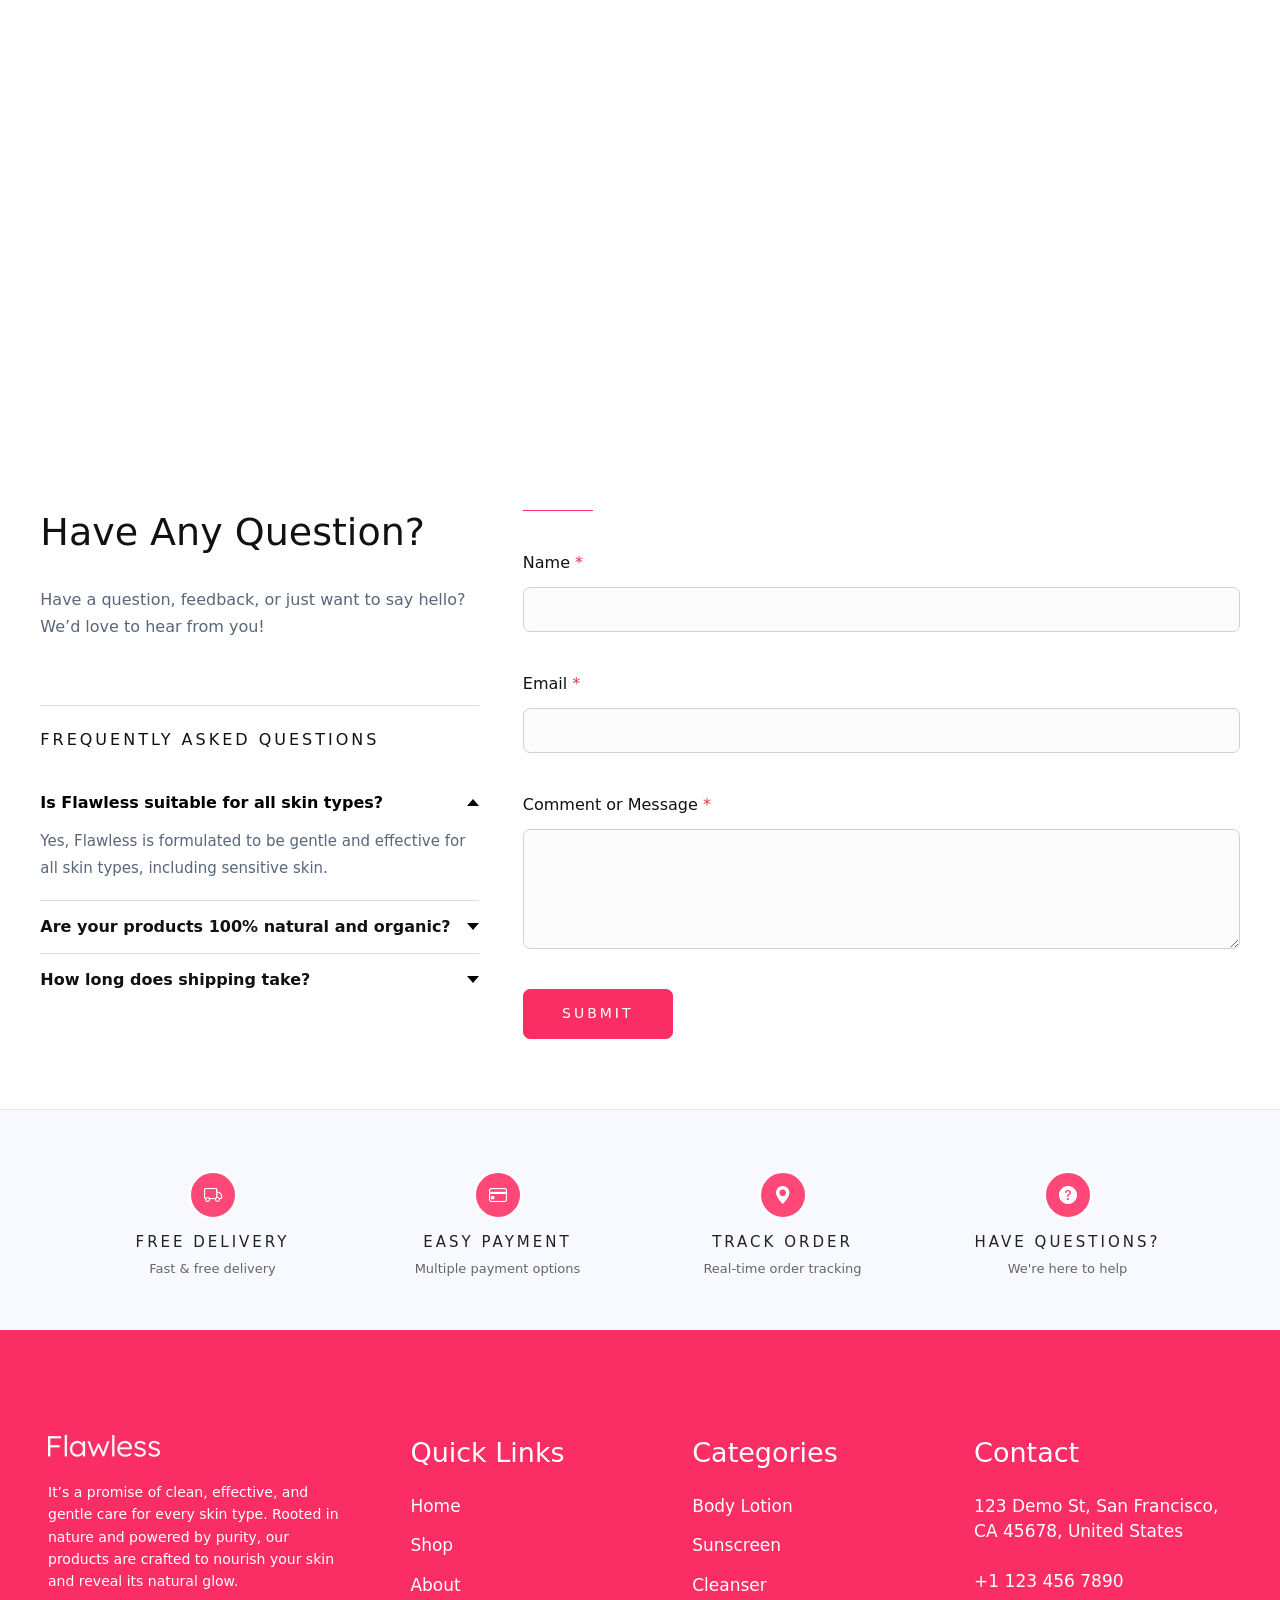
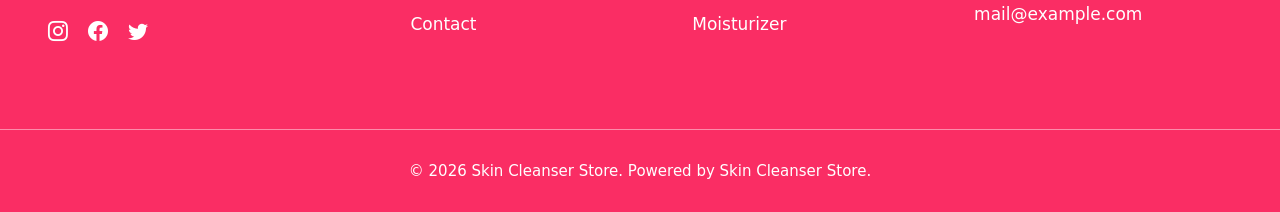
<file: contact.html>
<!DOCTYPE html>
<html lang="en">

<head>
    <meta charset="UTF-8">
    <meta name="viewport" content="width=device-width, initial-scale=1.0">

    <title>Contact - Flawless</title>

    <!-- Bootstrap -->
    <link href="https://cdn.jsdelivr.net/npm/bootstrap@5.3.3/dist/css/bootstrap.min.css" rel="stylesheet">

    <!-- Bootstrap Icons -->
    <link rel="stylesheet"
        href="https://cdn.jsdelivr.net/npm/bootstrap-icons@1.11.3/font/bootstrap-icons.min.css">

            
    <!-- Font Awesome -->
    <link rel="stylesheet"
          href="https://cdnjs.cloudflare.com/ajax/libs/font-awesome/6.7.2/css/all.min.css">

    <!-- Your CSS -->
    <link rel="stylesheet" href="style.css">
</head>

<body>

    <!-- CONTACT HERO -->
    <section class="contact-hero">

       <!-- NAVBAR -->

        <nav class="navbar navbar-expand-lg pt-3">

            <div class="container px-5">

                <!-- LOGO -->

                <a class="navbar-brand text-white fs-2 fw-light" href="index.html">

                    <img src="./images/logo/logo.png" />

                </a>

                <!-- TOGGLER -->

                <button class="navbar-toggler bg-white" type="button" data-bs-toggle="collapse"
                    data-bs-target="#mainNavbar">

                    <span class="navbar-toggler-icon"></span>

                </button>

                <!-- MENU -->

                <div class="collapse navbar-collapse" id="mainNavbar">

                    <ul class="navbar-nav mx-auto gap-lg-3">

                        <li class="nav-item">
                            <a class="nav-link text-white" href="index.html">
                                HOME
                            </a>
                        </li>

                        <li class="nav-item">
                            <a class="nav-link text-white" href="shop.html">
                                SHOP
                            </a>
                        </li>

                        <li class="nav-item">
                            <a class="nav-link text-white" href="about.html">
                                ABOUT
                            </a>
                        </li>

                        <li class="nav-item">
                            <a class="nav-link text-white" href="contact.html">
                                CONTACT
                            </a>
                        </li>

                    </ul>

                    <!-- RIGHT SIDE -->

                    <div class="d-flex align-items-center gap-4">

                        <a href="user.html" class="text-white text-decoration-none">
                            <i class="bi bi-person-fill fs-4"></i>
                        </a>

                        <!-- CART TOTAL PRICE -->
                        <span id="cartPrice" class="text-white fw-bold" style="cursor:pointer;">
                        </span>

                        <div class="position-relative" id="cartBtn" style="cursor:pointer;">

                            <i class="bi bi-bag-fill fs-4 text-white"></i>

                            <span id="cartCount" class="position-absolute top-0 start-100 translate-middle
                                 badge rounded-circle bg-white text-dark">0</span>

                        </div>

                    </div>

                </div>

            </div>

        </nav>


        <!-- HERO CONTENT -->
        <div class="container contact-content text-center text-white">

            <h1>Get in Touch</h1>

            <p>
                Have a question, need help, or just want to connect?
                Our team is always happy<br class="d-none d-md-block">
                to assist—reach out and we’ll get back to you shortly.
            </p>

            <div class="contact-line"></div>

        </div>

    </section>

   <!-- CONTACT INFO SECTION -->
<section class="bg-white py-5">

    <div class="container-fluid py-4">

        <div class="row text-center g-5">

            <!-- FIND US -->
            <div class="col-lg-4 col-md-4 col-12">

                <div class="mb-3">
                    <span class="d-inline-flex justify-content-center align-items-center
                        rounded-circle text-white"
                        style="width: 44px; height: 44px; background-color: #ff2f63;">

                        <i class="bi bi-geo-alt-fill fs-6"></i>

                    </span>
                </div>

                <h5 class="fw-normal text-uppercase"
                    style="letter-spacing: 3px; font-size: 14px;">
                    Find Us
                </h5>

                <p class="text-secondary mt-3 mb-0"
                   style="font-size: 17px; line-height: 1.8;">
                    123 Demo St, San Francisco, CA<br>
                    45678, United States
                </p>

            </div>


            <!-- SUPPORT -->
            <div class="col-lg-4 col-md-4 col-12">

                <div class="mb-3">
                    <span class="d-inline-flex justify-content-center align-items-center
                        rounded-circle text-white"
                        style="width: 44px; height: 44px; background-color: #ff2f63;">

                        <i class="bi bi-life-preserver fs-6"></i>

                    </span>
                </div>

                <h5 class="fw-normal text-uppercase"
                    style="letter-spacing: 3px; font-size: 14px;">
                    Support
                </h5>

                <p class="text-secondary mt-3 mb-0"
                   style="font-size: 17px; line-height: 1.8;">
                    Call: +1 123 456 7890<br>
                    Email: mail@example.com
                </p>

            </div>


            <!-- WORKING HOURS -->
            <div class="col-lg-4 col-md-4 col-12">

                <div class="mb-3">
                    <span class="d-inline-flex justify-content-center align-items-center
                        rounded-circle text-white"
                        style="width: 44px; height: 44px; background-color: #ff2f63;">

                        <i class="bi bi-clock-fill fs-6"></i>

                    </span>
                </div>

                <h5 class="fw-normal text-uppercase"
                    style="letter-spacing: 3px; font-size: 14px;">
                    Working Hours
                </h5>

                <p class="text-secondary mt-3 mb-0"
                   style="font-size: 17px; line-height: 1.8;">
                    Mon - Fri: 08:30 - 20:00<br>
                    Sat &amp; Sun: 09:30 - 21:30
                </p>

            </div>

        </div>

    </div>

</section>
<!-- MAP SECTION -->
<section class="bg-white py-5">

    <div class="container">

        <div class="map-container">
            <iframe
                src="https://www.google.com/maps?q=San%20Francisco%2C%20CA%2C%20USA&output=embed"
                allowfullscreen=""
                loading="lazy">
            </iframe>
        </div>

    </div>

</section>
<!-- QUESTION / FAQ SECTION -->
<section class="question-section mt-5">

    <div class="container-fluid question-container">

        <div class="row gx-5">

            <!-- LEFT SECTION -->
            <div class="col-lg-5 question-left">

                <h2 class="question-title fw-normal mb-4">
                    Have Any Question?
                </h2>

                <p class="question-text mb-3">
                    Have a question, feedback, or just want to say
                    hello? We’d love to hear from you!
                </p>

                <hr class="question-divider mb-4">

                <h6 class="faq-title mb-2">
                    FREQUENTLY ASKED QUESTIONS
                </h6>

                <div class="accordion accordion-flush" id="faqAccordion">

                    <!-- FAQ 1 -->
                    <div class="accordion-item">

                        <h2 class="accordion-header">

                            <button class="accordion-button fw-bold"
                                type="button"
                                data-bs-toggle="collapse"
                                data-bs-target="#faq1"
                                aria-expanded="true">

                                Is Flawless suitable for all skin types?

                            </button>

                        </h2>

                        <div id="faq1"
                            class="accordion-collapse collapse show"
                            data-bs-parent="#faqAccordion">

                            <div class="accordion-body">

                                Yes, Flawless is formulated to be gentle and
                                effective for all skin types, including sensitive skin.

                            </div>

                        </div>

                    </div>


                    <!-- FAQ 2 -->
                    <div class="accordion-item">

                        <h2 class="accordion-header">

                            <button class="accordion-button collapsed fw-bold"
                                type="button"
                                data-bs-toggle="collapse"
                                data-bs-target="#faq2"
                                aria-expanded="false">

                                Are your products 100% natural and organic?

                            </button>

                        </h2>

                        <div id="faq2"
                            class="accordion-collapse collapse"
                            data-bs-parent="#faqAccordion">

                            <div class="accordion-body">

                                Absolutely! We use pure, organic ingredients with no
                                harmful chemicals or artificial additives.

                            </div>

                        </div>

                    </div>


                    <!-- FAQ 3 -->
                    <div class="accordion-item">

                        <h2 class="accordion-header">

                            <button class="accordion-button collapsed fw-bold"
                                type="button"
                                data-bs-toggle="collapse"
                                data-bs-target="#faq3"
                                aria-expanded="false">

                                How long does shipping take?

                            </button>

                        </h2>

                        <div id="faq3"
                            class="accordion-collapse collapse"
                            data-bs-parent="#faqAccordion">

                            <div class="accordion-body">

                                Orders are typically delivered within 3–5 business
                                days, depending on your location.

                            </div>

                        </div>

                    </div>

                </div>

            </div>


            <!-- RIGHT SECTION -->
            <div class="col-lg-7 question-right">

                <div class="contact-form-line"></div>

                <form id="contactForm">

                    <!-- NAME -->
                    <div class="contact-field">

                        <label class="form-label">
                            Name <span class="text-danger">*</span>
                        </label>

                        <input type="text"
                            class="form-control"
                            required>

                    </div>


                    <!-- EMAIL -->
                    <div class="contact-field">

                        <label class="form-label">
                            Email <span class="text-danger">*</span>
                        </label>

                        <input type="email"
                            class="form-control"
                            required>

                    </div>


                    <!-- MESSAGE -->
                    <div class="contact-field">

                        <label class="form-label">
                            Comment or Message <span class="text-danger">*</span>
                        </label>

                        <textarea class="form-control"
                            rows="5"
                            required></textarea>

                    </div>


                    <!-- SUBMIT -->
                    <button type="submit" class="btn submit-btn">
                        SUBMIT
                    </button>

                </form>

            </div>

        </div>

    </div>

</section>

<!-- ================= SERVICE FEATURES ================= -->

<section class="service-features">

    <div class="container">

        <div class="row text-center">

            <!-- FREE DELIVERY -->
            <div class="col-lg-3 col-md-6 col-12">

                <div class="service-icon">
                    <i class="bi bi-truck"></i>
                </div>

                <h6 class="service-title">
                    FREE DELIVERY
                </h6>

                <p class="service-description">
                    Fast & free delivery
                </p>

            </div>


            <!-- EASY PAYMENT -->
            <div class="col-lg-3 col-md-6 col-12">

                <div class="service-icon">
                    <i class="bi bi-credit-card"></i>
                </div>

                <h6 class="service-title">
                    EASY PAYMENT
                </h6>

                <p class="service-description">
                    Multiple payment options
                </p>

            </div>


            <!-- TRACK ORDER -->
            <div class="col-lg-3 col-md-6 col-12">

                <div class="service-icon">
                    <i class="bi bi-geo-alt-fill"></i>
                </div>

                <h6 class="service-title">
                    TRACK ORDER
                </h6>

                <p class="service-description">
                    Real-time order tracking
                </p>

            </div>


            <!-- HAVE QUESTIONS -->
            <div class="col-lg-3 col-md-6 col-12">

                <div class="service-icon">
                    <i class="bi bi-question-circle-fill"></i>
                </div>

                <h6 class="service-title">
                    HAVE QUESTIONS?
                </h6>

                <p class="service-description">
                    We're here to help
                </p>

            </div>

        </div>

    </div>

</section>

   
<!-- ================= FOOTER ================= -->

<footer class="footer">

    <div class="container-fluid px-4 px-lg-5 footer-main">

        <div class="row footer-row">

            <!-- ABOUT -->
            <div class="col-lg-3 col-md-6 col-12 footer-about">

                <h3 class="footer-logo mb-4">
                    <img src="images/logo/logo.png" alt="Flawless">
                </h3>

                <p class="footer-about-text mb-4">
                    It’s a promise of clean, effective, and gentle
                    care for every skin type. Rooted in nature
                    and powered by purity, our products are
                    crafted to nourish your skin and reveal its
                    natural glow.
                </p>

                <div class="footer-social d-flex gap-4">
                    <i class="bi bi-instagram"></i>
                    <i class="bi bi-facebook"></i>
                    <i class="bi bi-twitter"></i>
                </div>

            </div>


            <!-- QUICK LINKS -->
            <div class="col-lg-3 col-md-6 col-12">

                <h3 class="footer-heading mb-4">
                    Quick Links
                </h3>

                <p class="footer-link">Home</p>
                <p class="footer-link">Shop</p>
                <p class="footer-link">About</p>
                <p class="footer-link mb-0">Contact</p>

            </div>


            <!-- CATEGORIES -->
            <div class="col-lg-3 col-md-6 col-12">

                <h3 class="footer-heading mb-4">
                    Categories
                </h3>

                <p class="footer-link">Body Lotion</p>
                <p class="footer-link">Sunscreen</p>
                <p class="footer-link">Cleanser</p>
                <p class="footer-link mb-0">Moisturizer</p>

            </div>


            <!-- CONTACT -->
            <div class="col-lg-3 col-md-6 col-12">

                <h3 class="footer-heading mb-4">
                    Contact
                </h3>

                <p class="footer-link mb-4">
                    123 Demo St, San Francisco,<br>
                    CA 45678, United States
                </p>

                <p class="footer-link mb-2">
                    +1 123 456 7890
                </p>

                <p class="footer-link mb-0">
                    mail@example.com
                </p>

            </div>

        </div>

    </div>


    <!-- COPYRIGHT -->

    <div class="footer-copyright text-center">

        <p class="mb-0">
            © 2026 Skin Cleanser Store. Powered by Skin Cleanser Store.
        </p>

    </div>

</footer>

    <!-- ================= CART OVERLAY ================= -->

    <div id="cartOverlay" class="cart-overlay"></div>


    <!-- ================= CART DRAWER ================= -->

    <aside id="cartDrawer" class="cart-drawer" aria-label="Shopping cart">

        <div class="free-shipping">

            You're
            <span id="freeShippingAmount">$0.00</span>
            away from free shipping!

        </div>


        <!-- CART HEADER -->

        <div class="cart-header">

            <button type="button" id="closeCart" aria-label="Close cart" class="btn p-0 border-0 bg-transparent fs-2">

                <i class="bi bi-arrow-right"></i>

            </button>


            <h2>Review Your Cart</h2>


            <span id="cartDrawerCount" class="badge bg-light text-dark fs-6">

                0

            </span>

        </div>


        <!-- CART PRODUCTS -->

        <div id="cartItems" class="cart-items">

        </div>


        <!-- SUBTOTAL -->

        <div class="summary-row py-1 px-3">

            <span>Subtotal</span>

            <strong id="cartSubtotal">
                $0.00
            </strong>

        </div>

        <!-- TOTAL -->

        <div class="summary-row total py-1 px-3">

            <span>Total</span>

            <strong id="cartTotal">
                $0.00
            </strong>

        </div>

        <!-- CHECKOUT -->

        <a href="checkout.html" class="btn text-white fw-bold py-2 rounded-2 mb-3 d-block mx-3" style="background-color:#ff4778;
        font-size:18px;
        width:calc(100% - 30px);">

            Proceed to Checkout →

        </a>

    </aside>
    <!-- Bootstrap JS -->
    <script src="https://cdn.jsdelivr.net/npm/bootstrap@5.3.3/dist/js/bootstrap.bundle.min.js"></script>

    <script src="script.js"></script>
</body>

</html>
</file>
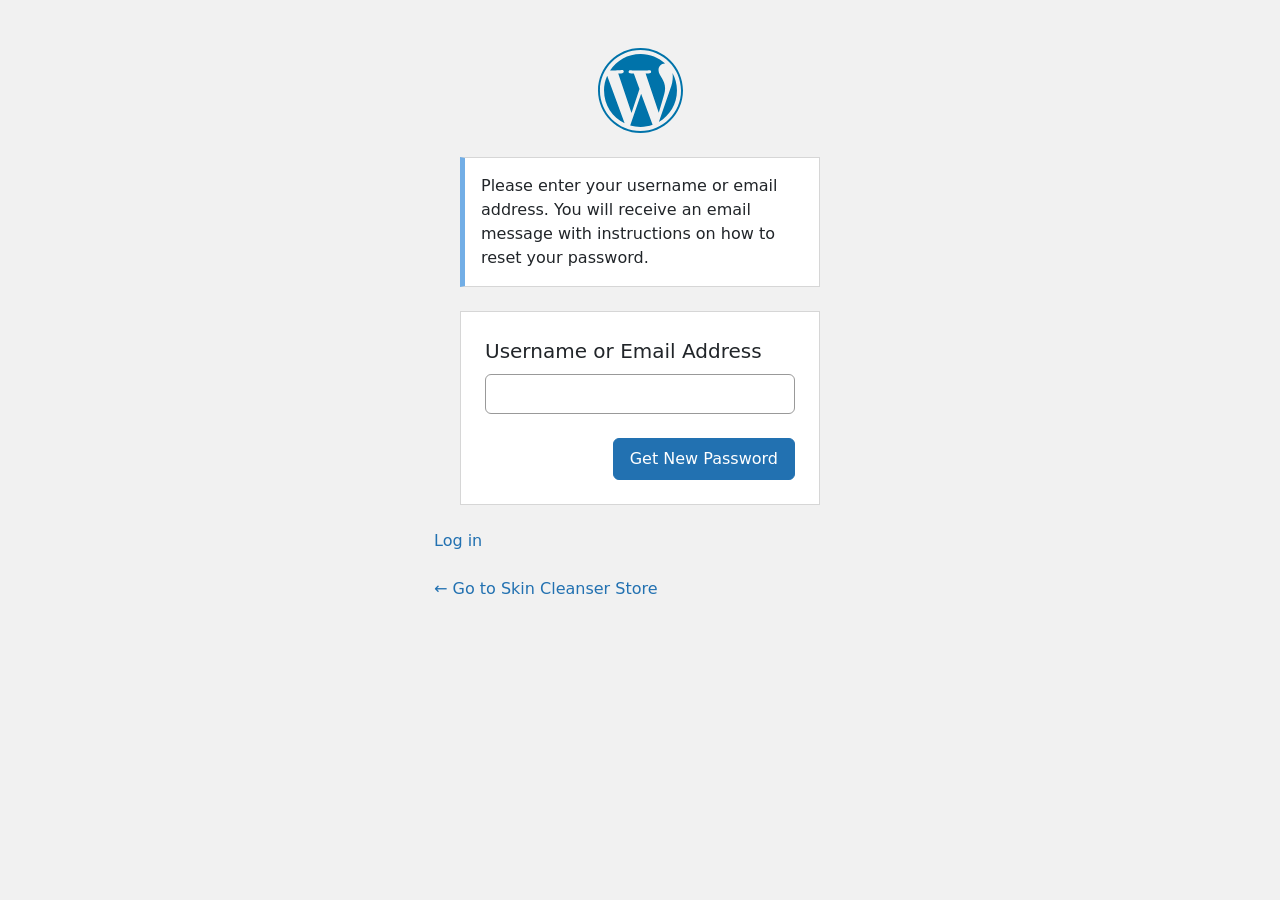
<file: lost-password.html>
<!DOCTYPE html>
<html lang="en">

<head>

    <meta charset="UTF-8">
    <meta name="viewport" content="width=device-width, initial-scale=1.0">

    <title>Lost Password - Skin Cleanser Store</title>

    <!-- Bootstrap -->
    <link
        href="https://cdn.jsdelivr.net/npm/bootstrap@5.3.3/dist/css/bootstrap.min.css"
        rel="stylesheet">

    <style>

        body {
            background-color: #f1f1f1;
        }

        .forgot-box {
            width: 360px;
            background: #ffffff;
            border: 1px solid #d6d6d6;
        }

        .info-box {
            width: 360px;
            background: #ffffff;
            border: 1px solid #d6d6d6;
            border-left: 5px solid #72aee6;
        }

        .input-box {
            height: 40px;
            border-color: #999;
        }

        .input-box:focus {
            border-color: #2271b1;
            box-shadow: 0 0 0 1px #2271b1;
        }

        .password-btn {
            background-color: #2271b1;
            border-color: #2271b1;
        }

        .password-btn:hover {
            background-color: #135e96;
            border-color: #135e96;
        }

        .forgot-links {
            width: 412px;
        }

        .forgot-links a {
            color: #2271b1;
            text-decoration: none;
        }

        .forgot-links a:hover {
            text-decoration: underline;
        }

    </style>

</head>


<body>


    <!-- ================= FORGOT PASSWORD ================= -->

    <main class="min-vh-100 d-flex flex-column align-items-center pt-5">


        <!-- LOGO -->

        <img
            src="images/logo/logo-w.svg"
            alt="Skin Cleanser Store"
            class="mb-4"
            style="width:85px;">


        <!-- INFORMATION BOX -->

        <div class="info-box p-3 mb-4">

            <p class="mb-0">

                Please enter your username or email address.
                You will receive an email message with
                instructions on how to reset your password.

            </p>

        </div>


        <!-- FORM -->

        <form
            class="forgot-box p-4"
            action="#"
            method="post">


            <!-- USERNAME -->

            <div class="mb-4">

                <label
                    for="username"
                    class="form-label fs-5">

                    Username or Email Address

                </label>

                <input
                    type="text"
                    id="username"
                    name="username"
                    class="form-control input-box"
                    required>

            </div>


            <!-- BUTTON -->

            <div class="text-end">

                <button
                    type="submit"
                    class="btn btn-primary password-btn px-3 py-2">

                    Get New Password

                </button>

            </div>


        </form>


        <!-- LINKS -->

        <div class="forgot-links mt-4">


            <!-- LOG IN -->

            <p class="mb-4">

                <a href="user.html">

                    Log in

                </a>

            </p>


            <!-- HOME -->

            <p>

                <a href="index.html">

                    ← Go to Skin Cleanser Store

                </a>

            </p>


        </div>


    </main>


</body>

</html>
</file>
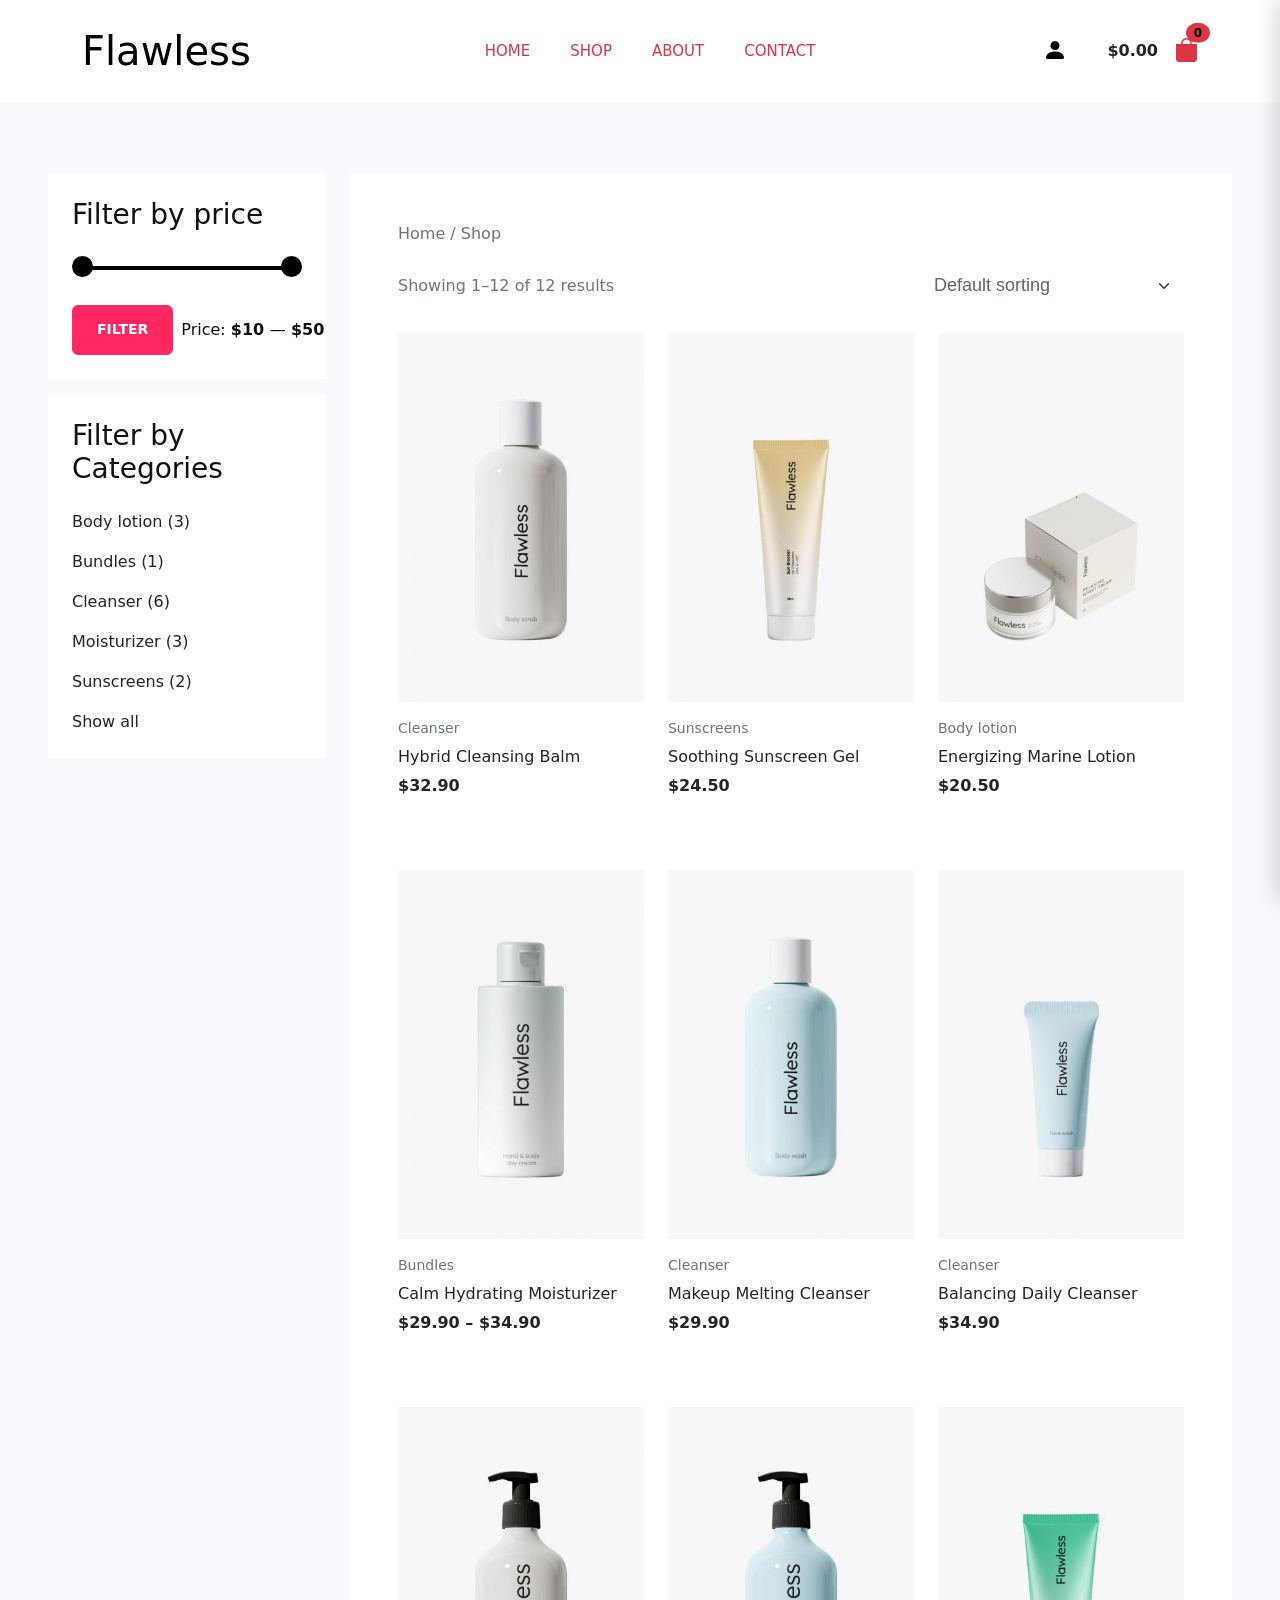
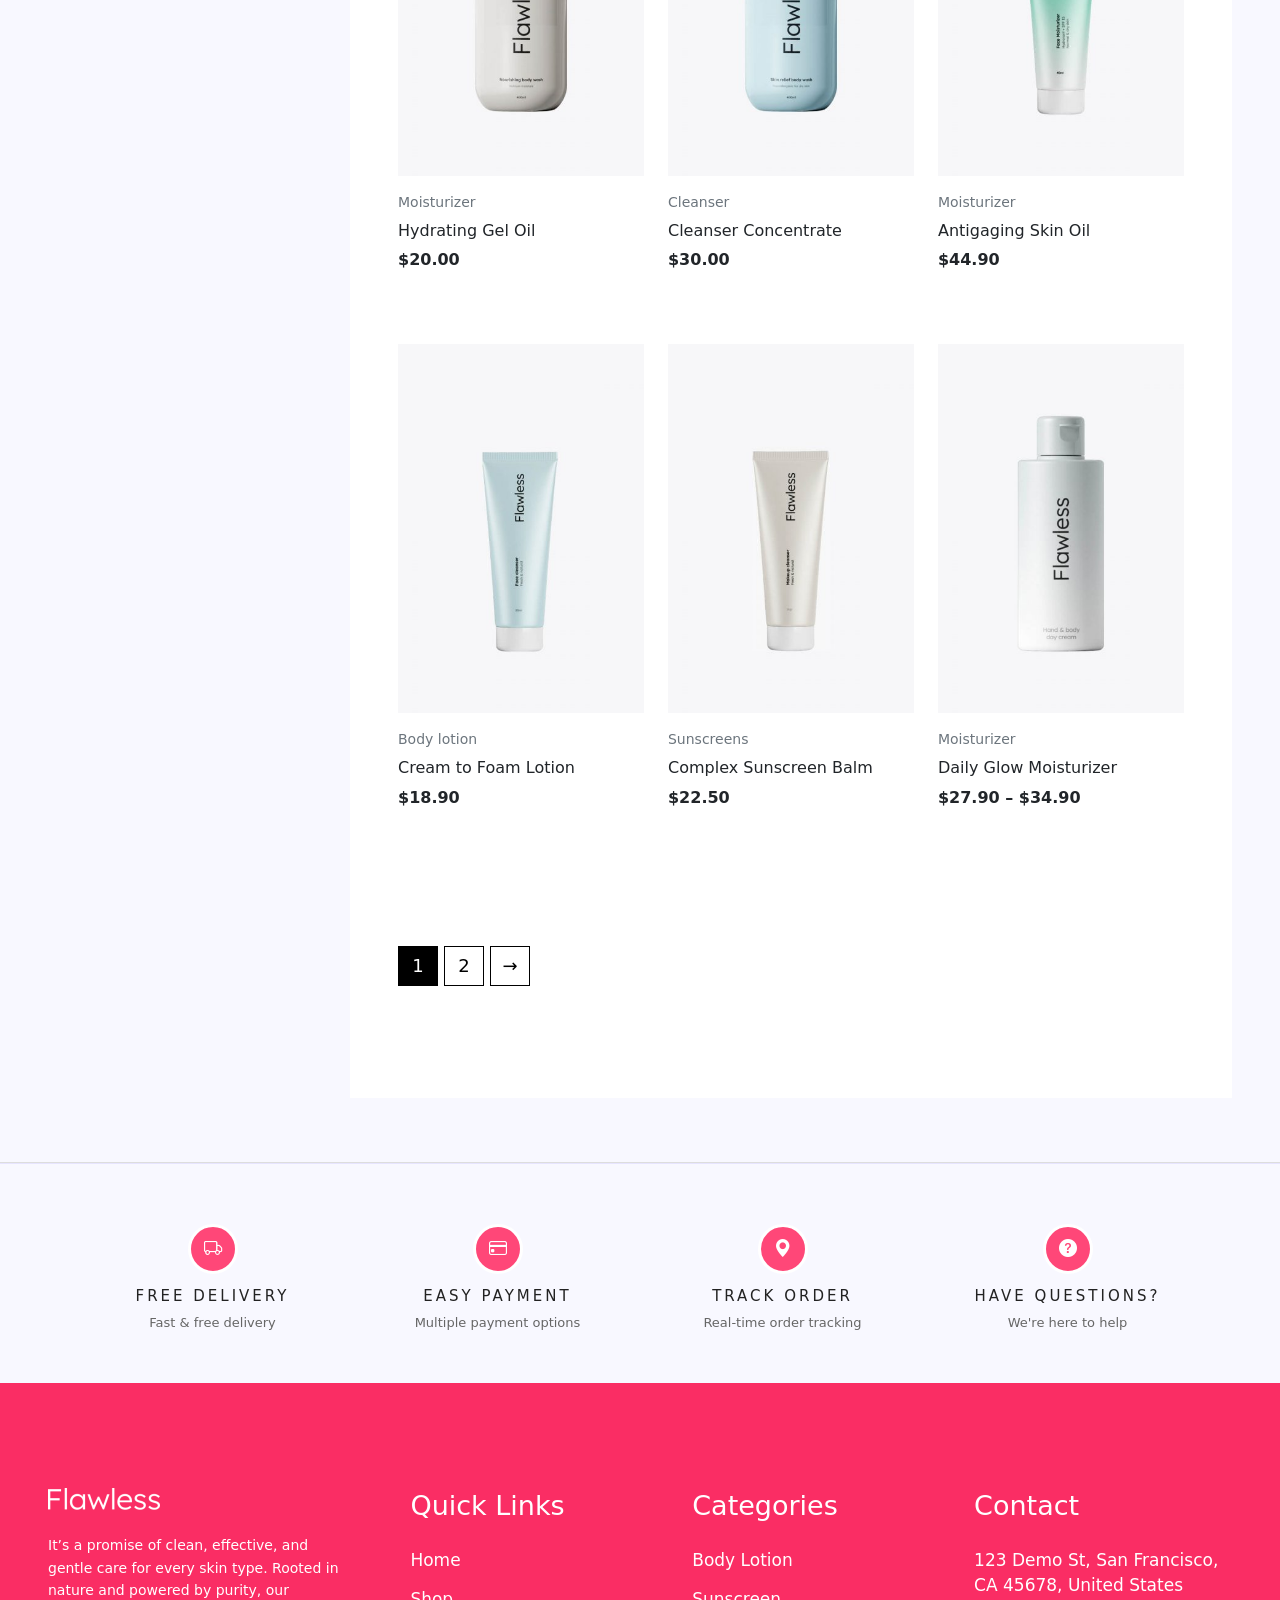
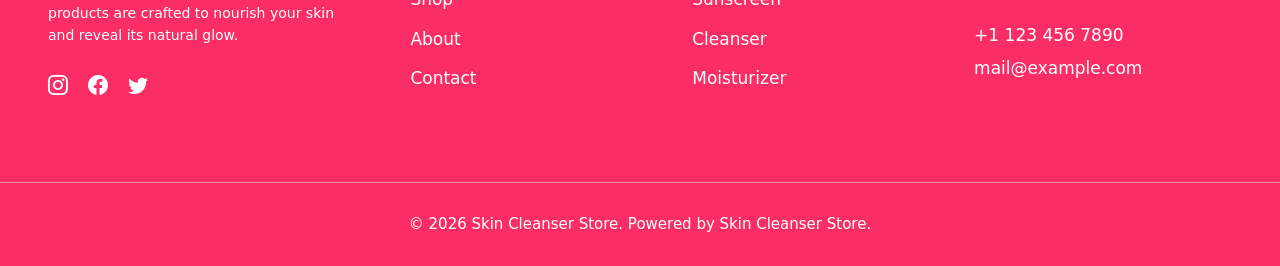
<file: shop.html>
<!DOCTYPE html>
<html lang="en">

<head>

    <meta charset="UTF-8">
    <meta name="viewport" content="width=device-width, initial-scale=1.0">

    <title>Shop - Flawless</title>

    <!-- Bootstrap -->
    <link href="https://cdn.jsdelivr.net/npm/bootstrap@5.3.3/dist/css/bootstrap.min.css" rel="stylesheet">

    <!-- Bootstrap Icons -->
    <link rel="stylesheet" href="https://cdn.jsdelivr.net/npm/bootstrap-icons@1.11.3/font/bootstrap-icons.min.css">

    <!-- Font Awesome -->
    <link rel="stylesheet" href="https://cdnjs.cloudflare.com/ajax/libs/font-awesome/6.7.2/css/all.min.css">

    <!-- Custom CSS -->
    <link rel="stylesheet" href="style.css">

</head>


<body>


    <!-- ================= NAVBAR ================= -->

    <nav class="navbar navbar-expand-lg bg-white py-3">

        <div class="container">

            <!-- LOGO -->
            <a class="navbar-brand fs-1 fw-light" href="index.html">
                Flawless
            </a>


            <!-- TOGGLER -->
            <button class="navbar-toggler" type="button" data-bs-toggle="collapse" data-bs-target="#mainNavbar">

                <span class="navbar-toggler-icon"></span>

            </button>


            <!-- MENU -->
            <div class="collapse navbar-collapse" id="mainNavbar">

                <ul class="navbar-nav mx-auto gap-lg-4">

                    <li class="nav-item">

                        <a class="nav-link text-danger" href="index.html">

                            HOME

                        </a>

                    </li>


                    <li class="nav-item">

                        <a class="nav-link text-danger" href="shop.html">

                            SHOP

                        </a>

                    </li>


                    <li class="nav-item">

                        <a class="nav-link text-danger" href="about.html">

                            ABOUT

                        </a>

                    </li>


                    <li class="nav-item">

                        <a class="nav-link text-danger" href="contact.html">

                            CONTACT

                        </a>

                    </li>

                </ul>


                <!-- RIGHT SIDE -->
                <div class="d-flex align-items-center gap-4">


                    <a href="user.html" class="text-black text-decoration-none">

                        <i class="bi bi-person-fill fs-4"></i>

                    </a>

                    <!-- RIGHT SIDE -->

                    <div class="d-flex align-items-center gap-3">

                        <span class="fw-danger"></span>

                        <!-- CART TOTAL PRICE -->
                        <span id="cartPrice" class="text-dark fw-bold" style="cursor:pointer;">
                        </span>
                        <div class="position-relative" id="cartBtn" style="cursor:pointer;">

                            <i class="bi bi-bag-fill fs-4 text-danger"></i>

                            <span id="cartCount" class="position-absolute 
            top-0 start-100 
            translate-middle 
            badge rounded-circle 
            bg-danger text-black">

                                0

                            </span>

                        </div>

                    </div>

                </div>

            </div>

        </div>

    </nav>



    <!-- ================= SHOP ================= -->

    <main style="background-color: #f8f8ff;" class="py-5 button-border">

        <div class="container-fluid px-5 px-lg-5">

            <div class="row g-4">


                <!-- ================= LEFT SIDEBAR ================= -->

                <aside class="col-lg-3 order-2 order-lg-1">


                    <!-- PRICE FILTER -->

                    <div class="bg-white p-4 mb-3 mt-4">

                        <h3 class="fw-light mb-4">

                            Filter by price

                        </h3>


                        <!-- TWO SLIDERS -->

                        <div class="price-slider mb-4">

                            <input type="range" id="minPrice" min="10" max="50" value="10" class="form-range">


                            <input type="range" id="maxPrice" min="10" max="50" value="50" class="form-range">

                        </div>


                        <div class="d-flex align-items-center justify-content-between gap-2">

                            <!-- FILTER BUTTON -->
                            <button id="filterBtn" class="btn text-white fw-semibold px-4"
                                style="background-color:#ff2761;">
                                FILTER
                            </button>

                            <!-- PRICE -->
                            <span class="text-nowrap">
                                Price:
                                <strong>
                                    $<span id="minPriceText">10</span>
                                </strong>
                                —
                                <strong>
                                    $<span id="maxPriceText">50</span>
                                </strong>
                            </span>

                        </div>
                    </div>



                    <!-- ================= CATEGORY CARD ================= -->

                    <div class="bg-white p-4">

                        <h3 class="fw-light mb-4">

                            Filter by Categories

                        </h3>


                        <div>


                            <a href="#" class="d-block text-dark
                                   text-decoration-none mb-3" data-category="Body lotion">

                                Body lotion (3)

                            </a>


                            <a href="#" class="d-block text-dark
                                   text-decoration-none mb-3" data-category="Bundles">

                                Bundles (1)

                            </a>


                            <a href="#" class="d-block text-dark
                                   text-decoration-none mb-3" data-category="Cleanser">

                                Cleanser (6)

                            </a>


                            <a href="#" class="d-block text-dark
                                   text-decoration-none mb-3" data-category="Moisturizer">

                                Moisturizer (3)

                            </a>


                            <a href="#" class="d-block text-dark
                                   text-decoration-none mb-3" data-category="Sunscreens">

                                Sunscreens (2)

                            </a>


                            <a href="#" id="showAll" class="d-block text-dark
                                   text-decoration-none">

                                Show all

                            </a>

                        </div>

                    </div>

                </aside>



                <!-- ================= RIGHT PRODUCT AREA ================= -->
                <section class="col-lg-9 order-1 order-lg-2 mb-3 mt-5">

                    <div class="bg-white p-4 p-lg-5">


                        <!-- BREADCRUMB -->

                        <div class="mb-3 text-secondary">

                            Home / Shop

                        </div>



                        <!-- RESULT + SORT -->

                        <div class="row align-items-center mb-4">


                            <div class="col-md-6">

                                <p id="resultText" class="mb-0 text-secondary">

                                    Showing 1–12 of 12 results

                                </p>

                            </div>


                            <div class="col-md-6 mt-2 mt-md-0">

                                <select id="sorting" class="form-select">


                                    <option value="default">

                                        Default sorting

                                    </option>


                                    <option value="popularity">

                                        Sort by popularity

                                    </option>


                                    <option value="rating">

                                        Sort by average rating

                                    </option>


                                    <option value="latest">

                                        Sort by latest

                                    </option>


                                    <option value="price-low">

                                        Sort by price: low to high

                                    </option>


                                    <option value="price-high">

                                        Sort by price: high to low

                                    </option>

                                </select>

                            </div>

                        </div>



                        <!-- ================= PRODUCTS ================= -->

                        <div id="shopProducts" class="row g-4">

                        </div>

                        <!-- ================= PAGINATION ================= -->

                        <div class="d-flex justify-content-start mt-5 mb-5">

                            <ul class="pagination" id="pagination">

                                <!-- Pagination JS se automatically banegi -->

                            </ul>

                        </div>

                    </div>

                </section>

            </div>

        </div>

    </main>



    <!-- =========================================================
     CART OVERLAY
     ========================================================= -->

    <div id="cartOverlay" class="cart-overlay">
    </div>



    <!-- =========================================================
     CART DRAWER
     ========================================================= -->

    <aside id="cartDrawer" class="cart-drawer" aria-label="Shopping cart">

        <!-- FREE SHIPPING -->

        <div class="free-shipping" id="freeShippingMessage">
            You're <span id="shippingAmount">$0.00</span>
            away from free shipping!
        </div>

        <!-- CART HEADER -->

        <div class="cart-header">


            <!-- CLOSE -->

            <button type="button" id="closeCart" class="btn p-0 border-0 bg-transparent fs-2" aria-label="Close cart">

                <i class="bi bi-arrow-right"></i>

            </button>


            <!-- TITLE -->

            <h2>

                Review Your Cart

            </h2>


            <!-- COUNT -->

            <span id="cartDrawerCount" class="badge bg-light text-dark fs-6">

                0

            </span>

        </div>



        <!-- CART PRODUCTS -->

        <div id="cartItems" class="cart-items">

        </div>



        <!-- SUBTOTAL -->

        <div class="summary-row py-1 px-3">

            <span>

                Subtotal

            </span>


            <strong id="cartSubtotal">

                $0.00

            </strong>

        </div>



        <!-- TOTAL -->

        <div class="summary-row total py-1 px-3">

            <span>

                Total

            </span>


            <strong id="cartTotal">

                $0.00

            </strong>

        </div>



        <!-- CHECKOUT -->

        <a href="checkout.html" class="btn text-white fw-bold py-2
               rounded-2 mb-3 d-block mx-3" style="
            background-color:#ff4778;
            font-size:18px;
        ">

            Proceed to Checkout →

        </a>

    </aside>


    <!-- ================= SERVICE FEATURES ================= -->

    <section class="service-features">

        <div class="container">

            <div class="row text-center">

                <!-- FREE DELIVERY -->
                <div class="col-lg-3 col-md-6 col-12">

                    <div class="service-icon">
                        <i class="bi bi-truck"></i>
                    </div>

                    <h6 class="service-title">
                        FREE DELIVERY
                    </h6>

                    <p class="service-description">
                        Fast & free delivery
                    </p>

                </div>


                <!-- EASY PAYMENT -->
                <div class="col-lg-3 col-md-6 col-12">

                    <div class="service-icon">
                        <i class="bi bi-credit-card"></i>
                    </div>

                    <h6 class="service-title">
                        EASY PAYMENT
                    </h6>

                    <p class="service-description">
                        Multiple payment options
                    </p>

                </div>


                <!-- TRACK ORDER -->
                <div class="col-lg-3 col-md-6 col-12">

                    <div class="service-icon">
                        <i class="bi bi-geo-alt-fill"></i>
                    </div>

                    <h6 class="service-title">
                        TRACK ORDER
                    </h6>

                    <p class="service-description">
                        Real-time order tracking
                    </p>

                </div>


                <!-- HAVE QUESTIONS -->
                <div class="col-lg-3 col-md-6 col-12">

                    <div class="service-icon">
                        <i class="bi bi-question-circle-fill"></i>
                    </div>

                    <h6 class="service-title">
                        HAVE QUESTIONS?
                    </h6>

                    <p class="service-description">
                        We're here to help
                    </p>

                </div>

            </div>

        </div>

    </section>


    <!-- ================= FOOTER ================= -->

    <footer class="footer">

        <div class="container-fluid px-4 px-lg-5 footer-main">

            <div class="row footer-row">

                <!-- ABOUT -->
                <div class="col-lg-3 col-md-6 col-12 footer-about">

                    <h3 class="footer-logo mb-4">
                        <img src="images/logo/logo.png" alt="Flawless">
                    </h3>

                    <p class="footer-about-text mb-4">
                        It’s a promise of clean, effective, and gentle
                        care for every skin type. Rooted in nature
                        and powered by purity, our products are
                        crafted to nourish your skin and reveal its
                        natural glow.
                    </p>

                    <div class="footer-social d-flex gap-4">
                        <i class="bi bi-instagram"></i>
                        <i class="bi bi-facebook"></i>
                        <i class="bi bi-twitter"></i>
                    </div>

                </div>


                <!-- QUICK LINKS -->
                <div class="col-lg-3 col-md-6 col-12">

                    <h3 class="footer-heading mb-4">
                        Quick Links
                    </h3>

                    <p class="footer-link">Home</p>
                    <p class="footer-link">Shop</p>
                    <p class="footer-link">About</p>
                    <p class="footer-link mb-0">Contact</p>

                </div>


                <!-- CATEGORIES -->
                <div class="col-lg-3 col-md-6 col-12">

                    <h3 class="footer-heading mb-4">
                        Categories
                    </h3>

                    <p class="footer-link">Body Lotion</p>
                    <p class="footer-link">Sunscreen</p>
                    <p class="footer-link">Cleanser</p>
                    <p class="footer-link mb-0">Moisturizer</p>

                </div>


                <!-- CONTACT -->
                <div class="col-lg-3 col-md-6 col-12">

                    <h3 class="footer-heading mb-4">
                        Contact
                    </h3>

                    <p class="footer-link mb-4">
                        123 Demo St, San Francisco,<br>
                        CA 45678, United States
                    </p>

                    <p class="footer-link mb-2">
                        +1 123 456 7890
                    </p>

                    <p class="footer-link mb-0">
                        mail@example.com
                    </p>

                </div>

            </div>

        </div>


        <!-- COPYRIGHT -->

        <div class="footer-copyright text-center">

            <p class="mb-0">
                © 2026 Skin Cleanser Store. Powered by Skin Cleanser Store.
            </p>

        </div>

    </footer>

    <!-- ================= BOOTSTRAP JS ================= -->

    <script src="https://cdn.jsdelivr.net/npm/bootstrap@5.3.3/dist/js/bootstrap.bundle.min.js">
    </script>


    <!-- ================= SHOP JS ================= -->

    <script src="shop.js"></script>


</body>

</html>
</file>
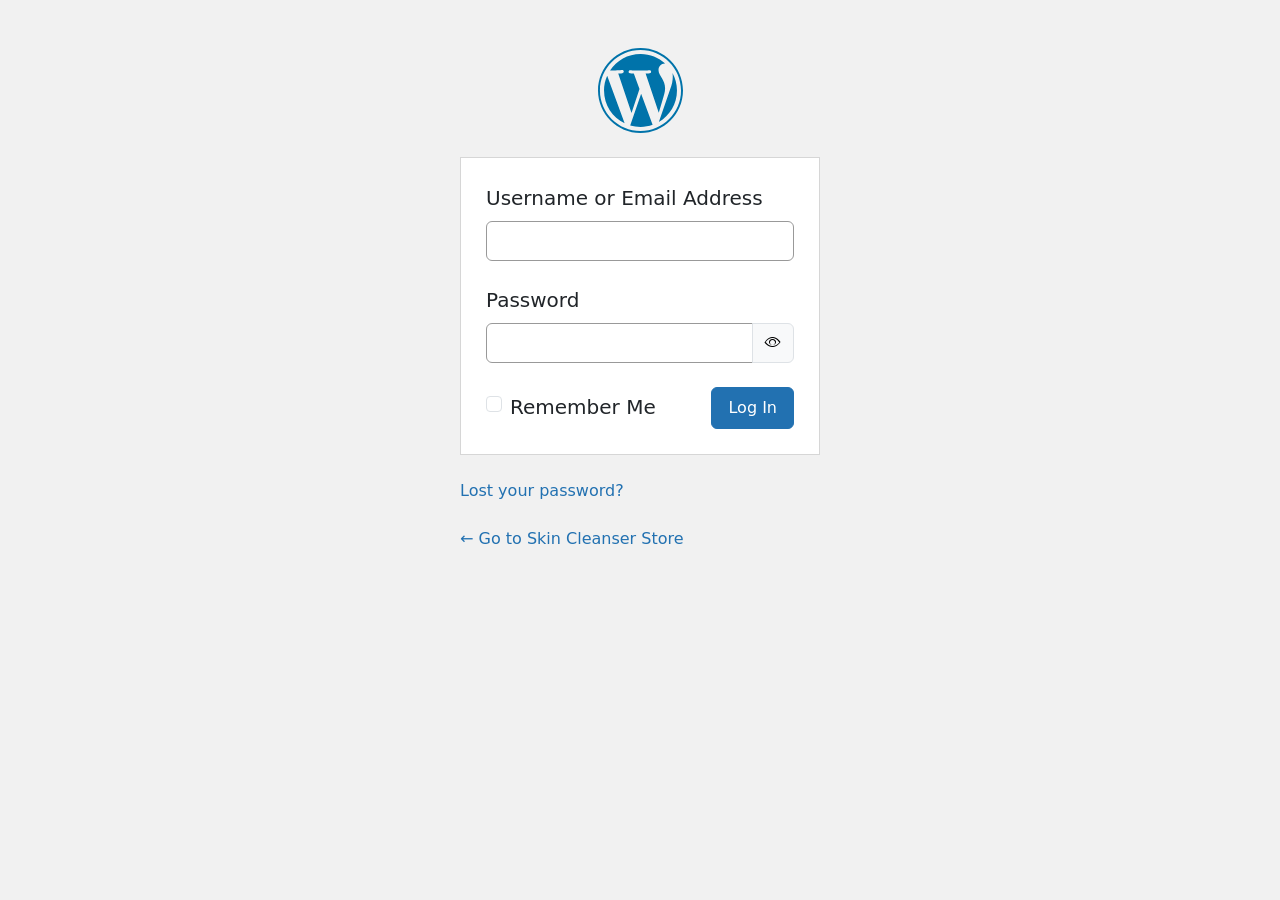
<file: user.html>
<!DOCTYPE html>
<html lang="en">

<head>

    <meta charset="UTF-8">
    <meta name="viewport" content="width=device-width, initial-scale=1.0">

    <title>Log In - Skin Cleanser Store</title>

    <!-- Bootstrap -->
    <link
        href="https://cdn.jsdelivr.net/npm/bootstrap@5.3.3/dist/css/bootstrap.min.css"
        rel="stylesheet">

    <!-- Bootstrap Icons -->
    <link
        href="https://cdn.jsdelivr.net/npm/bootstrap-icons@1.11.3/font/bootstrap-icons.css"
        rel="stylesheet">

    <style>

        body {
            background-color: #f1f1f1;
        }

        .login-box {
    width: 360px;
    background: #ffffff;
    border: 1px solid #d6d6d6;
    padding: 25px !important;
}

        .login-input {
            height: 40px;
            border-color: #999;
        }

        .login-input:focus {
            border-color: #2271b1;
            box-shadow: 0 0 0 1px #2271b1;
        }

        .login-btn {
            background-color: #2271b1;
            border-color: #2271b1;
        }

        .login-btn:hover {
            background-color: #135e96;
            border-color: #135e96;
        }

        .login-links {
            width: 360px;
        }

        .login-links a {
            color: #2271b1;
            text-decoration: none;
        }

        .login-links a:hover {
            text-decoration: underline;
        }

    </style>

</head>


<body>


    <!-- ================= LOGIN SECTION ================= -->

    <main class="min-vh-100 d-flex flex-column align-items-center pt-5">


        <!-- WORDPRESS LOGO -->

        <img src="images/logo/logo-w.svg"
     alt="Skin Cleanser Store"
     class="mb-4"
     style="width:85px;">

        <!-- LOGIN BOX -->

           <form class="login-box p-4">

    <div class="mb-4">

        <label 
            for="username"
            class="form-label fs-5">

            Username or Email Address

        </label>

        <input 
            type="text"
            id="username"
            class="form-control login-input"
            required>

    </div>


    <div class="mb-4">

        <label 
            for="password"
            class="form-label fs-5">

            Password

        </label>

        <div class="input-group">

            <input 
                type="password"
                id="password"
                class="form-control login-input"
                required>

            <button 
                type="button"
                class="btn btn-light border"
                onclick="showPassword()">

                <i 
                    id="eyeIcon"
                    class="bi bi-eye">
                </i>

            </button>

        </div>

    </div>


    <div class="d-flex justify-content-between align-items-center">

        <div class="form-check">

            <input 
                type="checkbox"
                class="form-check-input"
                id="remember">

            <label 
                class="form-check-label fs-5"
                for="remember">

                Remember Me

            </label>

        </div>


        <button 
            type="submit"
            class="btn btn-primary login-btn px-3 py-2">

            Log In

        </button>

    </div>

</form>

        <!-- LINKS -->

        <div class="login-links mt-4">

            <p class="mb-4">

                <a href="lost-password.html">

                    Lost your password?

                </a>

            </p>


            <p>

                <a href="index.html">

                    ← Go to Skin Cleanser Store

                </a>

            </p>

        </div>


    </main>


    <!-- ================= JAVASCRIPT ================= -->

    <script>

        function showPassword() {

            let password =
                document.getElementById("password");

            let eyeIcon =
                document.getElementById("eyeIcon");


            if (password.type === "password") {

                password.type = "text";

                eyeIcon.className = "bi bi-eye-slash";

            }

            else {

                password.type = "password";

                eyeIcon.className = "bi bi-eye";

            }

        }

    </script>


</body>

</html>
</file>
<file: style.css>
/* =========================================================
   GENERAL
========================================================= */

* {
    box-sizing: border-box;
}

html,
body {
    width: 100%;
    min-height: 100%;
    margin: 0;
    padding: 0;
    overflow-x: hidden;
}

body {
    /* font-family: "Jost", sans-serif; */
    color: #111;
    background: #fff;
}

img {
    max-width: 100%;
    height: auto;
}
/* =========================================================
   NAVBAR
========================================================= */

.nav-link {
    transition: transform 0.2s ease;
}

.nav-link:hover {
    transform: scale(1.10);
}

.navbar .nav-link:hover {
    opacity: 0.7;
}

.navbar-nav {
    transform: translateX(-5px);
    font-size: 15px;
}
.navbar-right {
    transform: translateX(0);
}

/* =========================================================
   HOME HERO
========================================================= */

.hero {
    min-height: 110vh;

    background-image:
        linear-gradient(
            rgba(30, 25, 32, 0.80),
            rgba(30, 25, 32, 0.20)
        ),
        url("images/hero/hero-img1.png");

    background-size: cover;
    background-position: center;
    background-repeat: no-repeat;
}

.home-fontstyle {
    font-size: 76px;
    font-weight: 200;
    line-height: 1.08;
    color: white;
}
/* DESKTOP SHOP NOW BUTTON */
.hero .shop-btn {
    width: 140px;
    height: 52px;
    padding: 0 25px;
    font-size: 13px;
    font-weight: 600;
    letter-spacing: 1.2px;
    background-color: #ffffff;
    color: #FA2D64;
    border: 1px solid #ffffff;
    border-radius: 6px;
    display: flex;
    align-items: center;
    justify-content: center;
    transition: all 0.3s ease;
}

/* DESKTOP HOVER */
.hero .shop-btn:hover {
    background-color: #FA2D64;
    color: #ffffff !important;
    border-color: #FA2D64;
}

/* =========================================================
   PRODUCT KE BAAD GAP
========================================================= */

.product-new-gap{
     height: 40px;
}
.product-glow-gap {
    height: 160px;
}
/* =========================================================
   GLOW SECTION
========================================================= */

.glow-section {
    background-color: #f8f8ff;
    padding: 60px 0;
    padding-bottom: 110px;
}

.glow-row {
    min-height: 700px;
    align-items: center;
}

.glow-image {
    width: 84%;
    display: block;
    margin-left: 3%;
}

.glow-text {
    padding-left: 4%;
    padding-right: 7%;
    transform: translateY(45px);
}

.glow-line {
    width: 70px;
    height: 1px;
    background-color: #ff2761;
    margin-bottom: 30px;
}

.glow-text h2 {
    font-size: 45px;
    line-height: 1.45;
    margin-bottom: 25px !important;
}

.glow-text p {
    font-size: 16px;
    line-height: 1.9;
    margin-bottom: 28px !important;
}/* READ MORE BUTTON */
.glow-text .read-more-btn {
    width: 145px;
    height: 52px;
    font-size: 13px;
    font-weight: 600;
    letter-spacing: 1.2px;
    background-color: #FA2D64;
    border: 1px solid #FA2D64;
    border-radius: 6px;

    display: flex;
    align-items: center;
    justify-content: center;

    color: #fff;
    transition: all 0.3s ease;
}

/* HOVER EFFECT */
.glow-text .read-more-btn:hover {
    background-color: #fff;
    border-color: #ff2761;
    color: #ff2761;
}/* =========================================================
   FEATURES
========================================================= */

.features-section {
    background-color: #ffffff;
    padding: 90px 0;
}

.feature-icon {
    color: #f04b77;
    font-size: 28px;
    margin-bottom: 25px;
}

.feature-item h3 {
    color: #2f2e2e;
    font-size: 21px;
    font-weight: 350;
    line-height: 1.4;
    margin-bottom: 22px;
}

.feature-item p {
    color: #687080;
    font-size: 18px;
    font-weight: 400;
    line-height: 1.9;
    padding: 0 25px;
    margin: 0;
}
.video-btn {
    background-color: #ff2761;
    color: #ffffff !important;
}

.video-btn:hover {
    background-color: #ffffff;
    color: #000000 !important;
}

/* ================= CUSTOMER REVIEWS ================= */

.customer-reviews {
    background-color: #f8f8ff;
    min-height: 100vh;
    padding-top: 115px;
    padding-bottom: 90px;
}

.reviews-heading {
    margin-bottom: 105px;
}

.review-stars {
    color: #ff4778;
    font-size: 21px;
    letter-spacing: 1px;
    line-height: 1.5;
}

.review-text {
    color: #666666;
    font-size: 19px;
    font-weight: 400;
    line-height: 1.75;
    padding-left: 15px;
    padding-right: 15px;
    margin-bottom: 22px;
}

.review-image {
    width: 41px;
    height: 41px;
    object-fit: cover;
    margin-bottom: 25px;
}

.review-name {
    color: #555555;
    font-size: 13px;
    font-weight: 500;
    letter-spacing: 2px;
    margin-bottom: 0;
}


/* ================= FOLLOW US ================= */

.follow-us {
    background-color: #ffffff;
}


/* ================= RESPONSIVE ================= */

@media (max-width: 767px) {

    .customer-reviews {
        padding-top: 65px;
        padding-bottom: 40px;
    }

    .reviews-heading {
        margin-bottom: 60px;
    }

    .reviews-heading h2 {
        font-size: 32px;
    }

    .review-text {
        font-size: 17px;
    }

}
/* ================= FOLLOW US ================= */

.follow-us {
    background-color: #ffffff;
    padding-top: 120px;
    padding-bottom: 0;
}

.follow-us-content {
    width: 100%;
    text-align: center;
    display: block;
}

.follow-us-content h2 {
    font-size: 30px;
    font-weight: 300;
    margin-bottom: 48px !important;
}

.follow-us-content a {
    display: inline-block;
    color: #000 !important;
    font-size: 30px;
    text-decoration: underline;
}
/* =========================================================
   FOOTER
========================================================= */

.footer {
    background-color: #ff2f63;
    color: white;
    padding-top: 60px;
}

/* =========================================================
   PRICE SLIDER
========================================================= */

.price-slider {
    position: relative;
    height: 25px;
}

.price-slider::before {
    content: "";

    position: absolute;
    top: 10px;
    left: 10px;
    right: 10px;

    height: 4px;
    background: #000;
}

.price-slider input {
    position: absolute;

    width: 100%;
    height: 25px;

    top: 0;
    left: 0;

    background: transparent !important;

    pointer-events: none;

    appearance: none;
    -webkit-appearance: none;

    padding: 0 !important;
}

.price-slider input::-webkit-slider-runnable-track {
    background: transparent !important;
}

.price-slider input::-moz-range-track {
    background: transparent !important;
}

.price-slider input::-webkit-slider-thumb {
    appearance: none;
    -webkit-appearance: none;

    width: 21px;
    height: 21px;

    background: #000;

    border: none;
    border-radius: 50%;

    cursor: pointer;
    pointer-events: auto;

    margin-top: -8px;
}

.price-slider input::-moz-range-thumb {
    width: 21px;
    height: 21px;

    background: #000;

    border: none;
    border-radius: 50%;

    cursor: pointer;
    pointer-events: auto;
}

/* =========================================================
   ABOUT HERO
========================================================= */

.about-hero {
    min-height: 120vh;

    background:
        linear-gradient(
            rgba(35, 28, 28, 0.55),
            rgba(35, 28, 28, 0.55)
        ),
        url("images/hero/about1.png") center/cover no-repeat;
}

/* =========================================================
   ABOUT INSTAGRAM GALLERY
========================================================= */

.about-gallery-container {
    width: 100%;
    max-width: 1000px;

    padding: 60px 20px 30px;

    margin: auto;
    margin-bottom: 50px;
}

.gallery-title {
    margin-bottom: 75px;
}

.gallery-title h2 {
    font-size: 32px;
    font-weight: 300;
}

.gallery-row {
    row-gap: 39px;
}

.gallery-row .col-lg-4 {
    display: flex;
    justify-content: center;
}

.gallery-img {
    width: 286px;
    height: 237px;
    object-fit: cover;
}

/* =========================================================
   CONTACT HERO
========================================================= */

.contact-hero {
    min-height: 122vh;

    background:
        linear-gradient(
            rgba(35, 28, 28, 0.55),
            rgba(35, 28, 28, 0.55)
        ),
        url("images/hero/contact.png") center/cover no-repeat;
}

/* ================= SERVICE FEATURES ================= */

.service-features {
    background-color: #f8f8ff;
    border-top: 1px solid #e7e5ff;
    padding-top: 60px;
    padding-bottom: 50px;
}

/* SERVICE ICONS */

.service-icon {
    width: 50px;
    height: 50px;
    background-color: #ff4778;
    color: #ffffff;
    border: 3px solid #ffffff;
    border-radius: 50%;

    display: flex;
    align-items: center;
    justify-content: center;

    margin: 0 auto 13px;
}

.service-icon i {
    font-size: 18px;
}

/* SERVICE HEADING */

.service-title {
    font-size: 15px;
    font-weight: 350;
    letter-spacing: 3px;
    color: #222222;
    margin-bottom: 8px;
}

/* SERVICE DESCRIPTION */

.service-description {
    font-size: 13px;
    font-weight: 400;
    color: #666666;
    margin-bottom: 0;
    line-height: 1.6;
}


/* RESPONSIVE */

@media (max-width: 767px) {

    .service-features {
        padding-top: 50px;
        padding-bottom: 35px;
    }

    .service-features .col-12 {
        margin-bottom: 30px;
    }

}

/* =========================================================
   CONTACT CONTENT
========================================================= */

.contact-content {
    padding-top: 200px;
    padding-left: 15px;
    padding-right: 15px;
}

.contact-content h1 {
    font-size: 75px;
    font-weight: 300;
    margin-bottom: 30px;
}

.contact-content p {
    font-size: 18px;
    line-height: 1.8;
    margin-bottom: 65px;
}

.contact-line {
    width: 50px;
    height: 1px;

    background: white;
    margin: auto;
}

/* =========================================================
   MAP
========================================================= */
.map-container {
    width: calc(100% + 60px);
    height: 480px;
    position: relative;
    left: -30px;
    margin: 0;
}

.map-container iframe {
    width: 100%;
    height: 100%;
    border: 0;
}
/* =========================================================
   QUESTION / FAQ SECTION
========================================================= */

.question-section {
    padding-top: 90px;
    padding-bottom: 70px;
}

.question-container {
    padding-left: 3.15% !important;
    padding-right: 3.15% !important;
}

.question-left {
    flex: 0 0 39%;
    max-width: 39%;
}

.question-right {
    flex: 0 0 61%;
    max-width: 61%;
}


/* =========================================================
   LEFT HEADING
========================================================= */

.question-title {
    font-size: 38px;
    line-height: 1.2;
    font-weight: 400;
    white-space: nowrap;
    color: #111;
    margin-bottom: 30px !important;
}

.question-text {
    font-size: 16px;
    line-height: 1.7;
    color: #596579;
    max-width: 500px;
    margin-bottom: 65px !important;
}

.question-divider {
    border: 0;
    border-top: 1px solid #dedede;
    opacity: 1;
}


/* =========================================================
   FAQ HEADING
========================================================= */

.faq-title {
    font-size: 16px;
    letter-spacing: 3px;
    font-weight: 400;
    color: #111;
    margin-bottom: 28px !important;
}


/* =========================================================
   ACCORDION
========================================================= */

.accordion-item {
    background-color: transparent;
    border: none;
    border-bottom: 1px solid #dedede;
}

.accordion-button {
    font-size: 16px;
    font-weight: 600;
    color: #111;
    background-color: transparent;
    padding: 16px 0;
    box-shadow: none;
}

.accordion-button:not(.collapsed) {
    background-color: transparent;
    color: #000;
    box-shadow: none;
}

.accordion-button:focus {
    box-shadow: none;
    border-color: transparent;
}


/* =========================================================
   FAQ BLACK ARROW
========================================================= */

.accordion-button::after {
    background-image: none !important;
    width: 0;
    height: 0;

    border-left: 6px solid transparent;
    border-right: 6px solid transparent;
    border-top: 7px solid #000;

    transform: none;
}

.accordion-button:not(.collapsed)::after {
    background-image: none !important;
    transform: rotate(180deg);
}


/* =========================================================
   FAQ ANSWER
========================================================= */

.accordion-body {
    padding: 0 0 18px 0;
    font-size: 15px;
    line-height: 1.8;
    color: #596579;
}


/* =========================================================
   CONTACT FORM
========================================================= */

.question-right {
    padding-left: 20px;
}

.contact-form-line {
    width: 70px;
    height: 1px;
    background-color: #ff2f63;
    margin-bottom: 40px;
}

.contact-field {
    margin-bottom: 40px;
}

.form-label {
    font-size: 16px;
    color: #111;
    margin-bottom: 12px;
}


/* =========================================================
   INPUT BOXES
========================================================= */

.form-control {
    width: 100%;
    height: 45px;

    border-radius: 7px;
    background-color: #fdfcfc;;
    border: 1px solid #d0d0d0;

    color: #222;
    font-size: 16px;

    box-shadow: none;
    padding: 10px 14px;
}

.form-control:focus {
    background-color: #fff;
    border-color: #bdbdbd;
    box-shadow: none;
    outline: none;
}


/* =========================================================
   MESSAGE BOX
========================================================= */

textarea.form-control {
    height: 120px;
    min-height: 120px;
    resize: vertical;
    background: #fdfcfc;
}


/* =========================================================
   SUBMIT BUTTON
========================================================= */

.submit-btn {
    background-color: #ff4775;
    color: #fff;

    border: none;
    border-radius: 7px;

    font-size: 15px;
    font-weight: 400;
    letter-spacing: 3px;

    padding: 12px 16px;
}

.submit-btn:hover {
    background-color: #ff4775;
    color: #fff;
}


/* =========================================================
   RESPONSIVE
========================================================= */

@media (max-width: 991px) {

    .question-left,
    .question-right {
        flex: 0 0 100%;
        max-width: 100%;
    }

    .question-left {
        margin-bottom: 60px;
    }

    .question-right {
        padding-left: 12px;
    }

    .question-title {
        white-space: normal;
    }

}

@media (max-width: 576px) {

    .question-section {
        padding-top: 50px;
        padding-bottom: 40px;
    }

    .question-container {
        padding-left: 20px !important;
        padding-right: 20px !important;
    }

    .question-title {
        font-size: 32px;
    }

    .question-text {
        font-size: 15px;
    }

    .faq-title {
        font-size: 14px;
        letter-spacing: 2px;
    }

    .accordion-button {
        font-size: 14px;
    }

}

/* =========================================================
   PRODUCT ADD TO CART
========================================================= */

.product-card {
    position: relative;
}

/* CART WRAPPER */

.add-cart-wrapper {
    position: absolute;

    top: 16px;
    right: 16px;

    opacity: 0;
    visibility: hidden;

    transition: opacity 0.2s ease;

    z-index: 20;
}

.product-card:hover .add-cart-wrapper {
    opacity: 1;
    visibility: visible;
}

/* BAG BUTTON */

.add-cart-btn {
    width: 40px;
    height: 40px;

    padding: 0 !important;

    background-color: #fff !important;
    color: #000 !important;

    border: none !important;
    border-radius: 50% !important;

    box-shadow: 0 2px 8px rgba(0, 0, 0, 0.15);

    display: flex !important;
    align-items: center;
    justify-content: center;

    position: relative;
    z-index: 2;
}

.add-cart-btn i {
    color: #000 !important;
    font-size: 17px;
    line-height: 1;
}

/* ADD TO CART TEXT */

.add-cart-text {
    position: absolute;

    top: 0;
    right: 40px;

    height: 40px;

    padding: 0 14px !important;

    background-color: #000 !important;
    color: #fff !important;

    border: none !important;
    border-radius: 0 !important;

    font-size: 14px;
    font-weight: 400;

    white-space: nowrap;

    display: flex !important;
    align-items: center;
    justify-content: center;

    opacity: 0;
    visibility: hidden;

    transition: opacity 0.2s ease;

    z-index: 1;
}

/* BAG HOVER */

.add-cart-wrapper:has(.add-cart-btn:hover) .add-cart-text {
    opacity: 1;
    visibility: visible;
}

.add-cart-btn:hover {
    background-color: #fff !important;
    color: #000 !important;
}

.add-cart-btn:hover i {
    color: #000 !important;
}

/* =========================================================
   CART OVERLAY
========================================================= */

.cart-overlay {
    position: fixed;

    inset: 0;

    width: 100%;
    height: 100%;

    background: rgba(0, 0, 0, 0.40);

    opacity: 0;
    visibility: hidden;

    transition: opacity 0.3s ease;

    z-index: 9998;
}

.cart-overlay.show {
    opacity: 1;
    visibility: visible;
}

/* =========================================================
   CART DRAWER
========================================================= */

.cart-drawer {
    position: fixed;

    top: 0;
    right: 0;

    width: 430px;
    max-width: 100vw;
    height: 100vh;
    height: 100dvh;

    background: #fff;

    z-index: 9999;

    transform: translateX(100%);
    transition: transform 0.35s ease;

    display: flex;
    flex-direction: column;

    overflow: hidden;

    box-shadow: -5px 0 20px rgba(0, 0, 0, 0.15);
}

.cart-drawer.open,
.cart-drawer.show {
    transform: translateX(0);
}

/* =========================================================
   FREE SHIPPING
========================================================= */

.free-shipping {
    background: #eefeff;

    padding: 15px 20px;

    text-align: center;
    font-size: 14px;

    flex-shrink: 0;
}

.free-shipping span {
    color: #ff2761;
    font-weight: 600;
}

/* =========================================================
   CART HEADER
========================================================= */

.cart-header,
.cart-drawer-header {
    display: flex;

    align-items: center;
    justify-content: space-between;

    padding: 20px;

    border-bottom: 1px solid #eee;

    flex-shrink: 0;
}

.cart-header h2,
.cart-drawer-header h4 {
    margin: 0;

    font-size: 20px;
    font-weight: 400;
}

.cart-close {
    border: 0;
    background: transparent;

    font-size: 20px;

    cursor: pointer;
}
#closeCart {
    width: auto;
    height: auto;
    background: transparent;
    border: none;
    color: #000000;
}

/* =========================================================
   CART ITEMS
========================================================= */

.cart-items {
    flex: 1;

    min-height: 150px;

    overflow-y: auto;
    overflow-x: hidden;

    padding: 20px;
}

.cart-item {
    display: flex;

    gap: 15px;

    width: 100%;

    padding-bottom: 20px;
    margin-bottom: 20px;

    border-bottom: 1px solid #eee;
}

.cart-item img {
    width: 80px;
    height: 80px;

    object-fit: cover;

    background: #f7f7f7;

    flex-shrink: 0;
}

.cart-item-info {
    flex: 1;
    min-width: 0;
}

.cart-item-name {
    font-size: 16px;
    margin-bottom: 5px;
    overflow-wrap: anywhere;
}

.cart-item-price {
    font-weight: 600;
}

.cart-item-quantity {
    color: #777;

    font-size: 14px;

    margin-top: 5px;
}

.cart-item h6 {
    color: #ff2761;
}

/* =========================================================
   CART SUMMARY
========================================================= */

.summary {
    flex-shrink: 0;

    background: #fff;

    width: 100%;

    box-sizing: border-box;

    font-size: 15px;
}

.summary-row {
    display: flex;

    justify-content: space-between;
    align-items: center;

    width: 100%;

    margin-bottom: 16px;

    font-size: 16px;

    gap: 18px;
}

.summary-row.total {
    font-size: 18px;
    font-weight: 600;

    padding-bottom: 15px !important;
}

.summary-row strong {
    font-weight: 400;
}

/* =========================================================
   CART DRAWER FOOTER
========================================================= */

.cart-drawer-footer {
    padding: 20px;

    border-top: 1px solid #eee;

    flex-shrink: 0;
}

.cart-subtotal-row,
.cart-total-row {
    display: flex;

    justify-content: space-between;

    margin-bottom: 15px;

    gap: 15px;
}

.cart-total-row {
    font-size: 20px;
    font-weight: 600;
}

/* =========================================================
   CHECKOUT BUTTON
========================================================= */

.checkout-btn {
    width: 100%;

    background: #ff2761;
    color: white;

    padding: 14px;

    border: none;

    font-weight: 600;
}

.checkout-btn:hover {
    background: #ff2761;
    color: white;
}

/* =========================================================
   CHECKOUT PAGE
========================================================= */

.checkout-page {
    min-height: 100vh;
}

.checkout-left {
    background: #fff;
}

.checkout-right {
    background: #f8f8ff;
    min-height: 100vh;
}

/* =========================================================
   CHECKOUT LEFT
========================================================= */

.checkout-content {
    width: 100%;
    max-width: 850px;

    margin: auto;

    padding: 50px 45px;
}

.checkout-content h2 {
    font-size: 23px;
    font-weight: 400;

    margin-bottom: 20px;
}

/* =========================================================
   CHECKOUT FORM
========================================================= */

.form-box {
    position: relative;
}

.form-box label {
    position: absolute;

    top: 6px;
    left: 13px;

    z-index: 2;

    font-size: 12px;
    color: #777;

    pointer-events: none;
}

.form-box .form-control,
.form-box .form-select {
    min-height: 55px;

    padding: 22px 13px 6px;

    border: 1px solid #ddd;

    border-radius: 5px;

    font-family: "Jost", sans-serif;

    font-size: 15px;

    box-shadow: none;
}

.form-box .form-control:focus,
.form-box .form-select:focus {
    border-color: #ff2761;

    box-shadow: 0 0 0 1px #ff2761;
}

.form-box .form-select {
    padding-top: 20px;
}

/* =========================================================
   CHECKBOX
========================================================= */

.form-check-input {
    width: 18px;
    height: 18px;
}

.form-check-input:checked {
    background: #ff2761;
    border-color: #ff2761;
}

.form-check-label {
    margin-left: 5px;
    font-size: 14px;
}

/* =========================================================
   ORDER NOTES
========================================================= */

.order-notes {
    min-height: 80px;

    padding: 18px 13px;
}

/* ========================================================
   SHIPPING
========================================================= */

.shipping-section h2 {
    margin-bottom: 20px;
}

.shipping-alert {
    padding: 15px 20px;

    border: 1px solid #ff3c3c;
    border-radius: 5px;

    background: #fff7f7;

    color: #ff2727;

    font-size: 15px;
}

/* =========================================================
   COUPON
========================================================= */

.coupon-btn {
    min-height: 48px;

    border: 1px solid #ddd;

    background: #fff;

    font-size: 15px;
    color: #111;
}

.coupon-btn:hover {
    background: #fff;
    border-color: #ddd;
}

.coupon-box .form-control {
    min-height: 48px;

    padding: 8px 13px;
}

.coupon-apply {
    padding: 0 20px;

    background: #ff2761;
    color: #fff;

    border: 0;
}

.coupon-apply:hover {
    background: #ff2761;
    color: #fff;
}

/* =========================================================
   PAYMENT
========================================================= */

.payment-message {
    display: flex;

    gap: 12px;

    padding: 15px 0;

    border-bottom: 1px solid #ddd;
}

.payment-message i {
    color: #ff2761;
    font-size: 18px;
}

.payment-message p {
    margin: 0;

    color: #777;

    font-size: 14px;
    line-height: 1.6;
}

/* =========================================================
   PLACE ORDER
========================================================= */

.place-order-btn {
    min-height: 58px;

    border: 0;
    border-radius: 5px;

    background: #ff2761;
    color: #fff;

    font-size: 18px;
    font-weight: 600;
}

.place-order-btn:hover {
    background: #ff2761;
    color: #fff;
}

.place-order-btn i {
    margin-right: 6px;
}

#placeOrderTotal {
    margin-left: 6px;
}

/* =========================================================
   CHECKOUT RIGHT
========================================================= */

.order-summary {
    position: sticky;

    top: 0;

    padding: 50px 35px;

    min-height: 100vh;
}

/* =========================================================
   CHECKOUT PRODUCTS
========================================================= */

.checkout-product {
    display: grid;

    grid-template-columns: 75px 1fr auto;

    align-items: center;

    gap: 14px;

    margin-bottom: 30px;
}

.product-image {
    position: relative;

    width: 75px;
    height: 75px;

    border: 1px solid #ddd;
    border-radius: 5px;

    background: #fff;

    display: flex;

    align-items: center;
    justify-content: center;
}

.product-image img {
    width: 58px;
    height: 58px;

    object-fit: contain;
}

.quantity-badge {
    position: absolute;

    top: -9px;
    right: -9px;

    width: 25px;
    height: 25px;

    border-radius: 50%;

    background: #ff4b78;
    color: #fff;

    display: flex;

    align-items: center;
    justify-content: center;

    font-size: 12px;
    font-weight: 600;
}

.product-name,
.product-price {
    font-size: 15px;
}

.product-name {
    color: #777;
    font-weight: 400;

    overflow-wrap: anywhere;
}

.product-price {
    color: #555;
}

/* =========================================================
   COUPON SUCCESS
========================================================= */

.coupon-success {
    margin: 18px 0;

    color: #5d9d00;

    font-size: 14px;
}

.coupon-success i {
    margin-right: 5px;
}

/* =========================================================
   CHECKOUT SUMMARY
========================================================= */

.coupon-row {
    font-size: 14px;
}

.remove-coupon {
    border: 0;

    background: transparent;

    color: #ff2761;

    padding: 0;
}

.shipping-text {
    text-align: right;

    color: #ff2d20;

    line-height: 1.4;
}

.total-row {
    margin-top: 22px;

    font-size: 21px;
}

.total-row strong {
    color: #111;
}

/* =========================================================
   EMPTY CHECKOUT
========================================================= */

.empty-checkout {
    padding: 30px 0;

    text-align: center;

    color: #777;

    font-size: 16px;
}

/* =========================================================
   PRODUCT PAGE
========================================================= */

.product-page {
    background: #f8f8ff;

    min-height: 700px;

    padding-top: 80px !important;
    padding-bottom: 70px !important;
}

.product-box {
    width: 100%;
    max-width: 1200px;

    margin: auto;
}

/* =========================================================
   PRODUCT IMAGE
========================================================= */

.product-image-box {
    background: #f7f7f9;

    min-height: 700px;

    display: flex;

    align-items: center;
    justify-content: center;
}

.product-image-box img {
    width: 100%;
    height: 700px;

    object-fit: contain;
}

/* =========================================================
   PRODUCT DESCRIPTION
========================================================= */

.product-description-section {
    width: 100%;

    max-width: 1200px;

    margin: 55px auto 0;
}

/* =========================================================
   PRODUCT TABS
========================================================= */

.product-tabs {
    display: flex;

    gap: 25px;

    border-top: 1px solid #d8d8d8;

    align-items: flex-start;
}

.product-tabs span {
    font-size: 18px;
    color: #333;

    padding-top: 10px;

    cursor: pointer;

    border-top: 3px solid transparent;

    margin-top: -1px;
}

.product-tabs span.active {
    border-top: 3px solid #000;
}

/* =========================================================
   DESCRIPTION
========================================================= */

.description-text {
    padding-top: 22px;
}

.description-text p {
    font-size: 15px;

    line-height: 1.7;

    color: #596579;

    margin-bottom: 20px;
}

/* =========================================================
   REVIEWS
========================================================= */

.reviews-content {
    padding-top: 18px;
}

.no-reviews {
    font-size: 15px;

    color: #596579;

    margin-bottom: 20px;
}

/* =========================================================
   REVIEW FORM
========================================================= */

.review-form {
    border: 1px solid #ddd;

    padding: 25px;

    margin-top: 20px;

    background: #fff;
}

.review-form h3 {
    font-size: 22px;

    font-weight: 400;

    color: #596579;

    margin-bottom: 8px;
}

.review-note {
    font-size: 14px;

    color: #596579;

    margin-bottom: 22px;
}

/* =========================================================
   REVIEW RATING
========================================================= */

.review-rating {
    display: flex;

    align-items: center;

    gap: 15px;

    margin-bottom: 20px;
}

.review-rating label,
.review-field label {
    display: block;

    font-size: 15px;

    color: #596579;

    margin-bottom: 6px;
}

.review-rating label {
    margin-bottom: 0;
}

.rating-stars {
    display: flex;

    gap: 2px;

    font-size: 24px;

    cursor: pointer;

    color: #596579;
}

.rating-stars span:hover,
.rating-stars span.active {
    color: #000;
}

/* =========================================================
   REVIEW FIELDS
========================================================= */

.review-field {
    margin-bottom: 18px;
}

.review-field textarea {
    width: 100%;

    height: 90px;

    resize: vertical;

    border: 1px solid #ddd;

    padding: 10px;

    font-size: 14px;

    outline: none;
}

.review-field input {
    width: 100%;

    height: 50px;

    border: 1px solid #ddd;

    padding: 10px;

    font-size: 14px;

    outline: none;
}

.review-field textarea:focus,
.review-field input:focus {
    border-color: #aaa;
}

/* =========================================================
   REVIEW NAME + EMAIL
========================================================= */

.review-row {
    display: grid;

    grid-template-columns: 1fr 1fr;

    gap: 18px;
}

/* =========================================================
   REVIEW CHECKBOX
========================================================= */

.review-checkbox {
    display: flex;

    align-items: center;

    gap: 7px;

    margin-bottom: 20px;
}

.review-checkbox input {
    width: 15px;
    height: 15px;
}

.review-checkbox label {
    font-size: 14px;

    color: #596579;
}

/* =========================================================
   REVIEW SUBMIT
========================================================= */

.review-submit {
    background: #ff2761;

    color: #fff;

    border: none;

    padding: 12px 30px;

    font-size: 13px;

    font-weight: 600;

    letter-spacing: 2px;

    cursor: pointer;
}

.review-submit:hover {
    background: #ff2761;

    color: #fff;
}

/* =========================================================
   RELATED PRODUCTS
========================================================= */

.related-products-section {
    width: 100%;
    max-width: 1200px;

    margin: 60px auto 0;

    padding-bottom: 60px;
}

.related-products-section h2 {
    font-size: 38px;

    font-weight: 400;

    color: #111;

    margin-bottom: 30px;
}

/* RELATED CARD */

.related-product-card {
    cursor: pointer;
    position: relative;
}

/* RELATED IMAGE */

.related-product-image {
    width: 100%;

    height: 360px;

    background: #f7f7f9;

    display: flex;

    align-items: center;
    justify-content: center;

    overflow: hidden;

    position: relative;
}

.related-product-image img {
    width: 100%;
    height: 100%;

    object-fit: contain;

    padding: 20px;

    transition: 0.3s ease;
}

.related-product-card:hover
.related-product-image img {
    transform: scale(1.03);
}

.related-category {
    font-size: 14px;

    color: #999;

    margin-top: 12px;
    margin-bottom: 8px;
}

.related-name {
    font-size: 18px;

    font-weight: 400;

    color: #111;

    margin-bottom: 8px;
}

.related-price {
    font-size: 16px;

    font-weight: 600;

    color: #555;
}

/* =========================================================
   RELATED PRODUCT - ADD TO CART BAG
========================================================= */

.related-product-card .add-cart-wrapper {
    position: absolute;

    top: 16px;
    right: 16px;

    opacity: 0;
    visibility: hidden;

    transition: opacity 0.2s ease;

    z-index: 20;
}

.related-product-card:hover .add-cart-wrapper {
    opacity: 1;
    visibility: visible;
}

/* RELATED BAG BUTTON */

.related-product-card .add-cart-btn {
    width: 40px;
    height: 40px;

    padding: 0 !important;

    background-color: #fff !important;
    color: #000 !important;

    border: none !important;
    border-radius: 50% !important;

    box-shadow: 0 2px 8px rgba(0, 0, 0, 0.15);

    display: flex !important;

    align-items: center;
    justify-content: center;

    position: relative;

    z-index: 2;
}

.related-product-card .add-cart-btn i {
    color: #000 !important;

    font-size: 17px;

    line-height: 1;
}

/* RELATED ADD TO CART TEXT */

.related-product-card .add-cart-text {
    position: absolute;

    top: 0;
    right: 40px;

    height: 40px;

    padding: 0 14px !important;

    background-color: #000 !important;
    color: #fff !important;

    border: none !important;
    border-radius: 0 !important;

    font-size: 14px;
    font-weight: 400;

    white-space: nowrap;

    display: flex !important;

    align-items: center;
    justify-content: center;

    opacity: 0;
    visibility: hidden;

    transition: opacity 0.2s ease;

    z-index: 1;
}

.related-product-card:has(.add-cart-btn:hover) .add-cart-text {
    opacity: 1;
    visibility: visible;
}

/* RELATED BAG HOVER */

.related-product-card .add-cart-btn:hover {
    background-color: #fff !important;
    color: #000 !important;
}

.related-product-card .add-cart-btn:hover i {
    color: #000 !important;
}

/* =========================================================
   REMOVE CART ITEM
========================================================= */

.remove-cart-item {
    border: none;

    background: transparent;

    padding: 0;

    margin-top: 8px;

    color: #ff2761;

    font-size: 14px;

    letter-spacing: 2px;

    cursor: pointer;
}

.remove-cart-item:hover {
    color: #ff2761;
}

/* =========================================================
   TABLET
========================================================= */

@media (max-width: 991px) {

    /* HOME */

    .product-glow-gap {
        height: 120px;
    }

    .glow-section {
        padding: 80px 0;
    }

    .glow-image {
        width: 100%;

        margin-left: 0;

        margin-bottom: 50px;
    }

    .glow-text {
        padding-left: 0;
        padding-right: 0;
    }

    .glow-text h2 {
        font-size: 40px;
    }

    /* FEATURES */

    .features-section {
        padding: 80px 0;
    }

    .features-row p {
        padding: 0 10px;
    }

    /* ABOUT */

    .about-hero {
        min-height: 100vh;
    }

    .gallery-img {
        width: 100%;
        max-width: 290px;
        height: 240px;
    }

    .about-gallery-container {
        padding-left: 15px;
        padding-right: 15px;
    }

    /* CONTACT */

    .contact-hero {
        min-height: 100vh;
    }

    .contact-content {
        padding-top: 150px;
    }

    .contact-content h1 {
        font-size: 55px;
    }

    .contact-content p {
        font-size: 17px;
        padding: 0 15px;
    }

    .question-title {
        font-size: 32px;
        white-space: normal;
    }

    .question-text {
        font-size: 16px;
    }

    .contact-form-line {
        margin-top: 50px;
    }

    .map-container {
        height: 450px;
    }

    /* CART */

    .add-cart-wrapper,
    .related-product-card .add-cart-wrapper {
        top: 12px;
        right: 12px;
    }

    .add-cart-btn,
    .related-product-card .add-cart-btn {
        width: 38px;
        height: 38px;
    }

    .add-cart-text,
    .related-product-card .add-cart-text {
        height: 38px;

        right: 38px;

        font-size: 13px;

        padding: 0 12px !important;
    }

    /* CHECKOUT */

    .checkout-content {
        padding: 35px 25px;
    }

    .order-summary {
        position: relative;

        padding: 35px 25px;

        min-height: auto;
    }

    .checkout-right {
        min-height: auto;
    }

    /* PRODUCT */

    .product-page {
        padding-top: 60px !important;
        padding-bottom: 50px !important;
    }

    .product-box {
        max-width: 100%;
    }

    .product-image-box {
        min-height: 500px;
    }

    .product-image-box img {
        height: 500px;
    }

    .product-description-section {
        margin-top: 40px;
        padding-left: 20px;
        padding-right: 20px;
    }

    .related-products-section {
        margin-top: 50px;

        padding-left: 20px;
        padding-right: 20px;
    }

    .related-product-image {
        height: 300px;
    }
}

/* =========================================================
   MOBILE
========================================================= */

@media (max-width: 767px) {

    /* HERO */

    .hero {
        min-height: 90vh;
        min-height: 90dvh;

        background-position: center center;
    }

    .about-hero,
    .contact-hero {
        min-height: 85vh;
        min-height: 85dvh;
    }

    /* HOME */

    .product-glow-gap {
        height: 80px;
    }

    .glow-section {
        padding: 60px 20px;
    }

    .glow-image {
        width: 100%;
        margin: 0 0 35px;
    }

    .glow-text {
        padding: 0;
    }

    .glow-text h2 {
        font-size: 34px;
        line-height: 1.2;
    }

    .glow-text p {
        font-size: 16px;
        line-height: 1.8;
    }

    /* FEATURES */

    .features-section {
        padding: 60px 20px;
    }

    .features-row {
        row-gap: 45px;
    }

    .feature-icon {
        margin-bottom: 18px;
    }

    .features-row h3 {
        font-size: 19px;
        margin-bottom: 15px;
    }

    .features-row p {
        font-size: 15px;
        line-height: 1.7;
        padding: 0;
    }

    /* ABOUT */

    .about-gallery-container {
        padding: 45px 15px 25px;
    }

    .gallery-title {
        margin-bottom: 45px;
    }

    .gallery-title h2 {
        font-size: 28px;
    }

    .gallery-row {
        row-gap: 25px;
    }

    .gallery-img {
        width: 100%;
        max-width: 340px;
        height: 250px;
    }

    /* CONTACT */

    .contact-content {
        padding: 120px 20px 60px;
    }

    .contact-content h1 {
        font-size: 42px;
        line-height: 1.1;
    }

    .contact-content p {
        font-size: 15px;
        line-height: 1.7;
        margin-bottom: 45px;
        padding: 0;
    }

    .map-container {
        height: 350px;
    }

    .map-container iframe {
        height: 100%;
    }

    /* FAQ */

    .question-title {
        font-size: 28px;
        line-height: 1.3;
        white-space: normal;
    }

    .question-text {
        font-size: 15px;
        line-height: 1.7;
        max-width: 100%;
    }

    .faq-title {
        font-size: 14px;
        letter-spacing: 2px;
    }

    .accordion-button {
        font-size: 15px;
        padding: 14px 0;
    }

    .accordion-body {
        font-size: 14px;
    }

    /* FORM */

    .form-control {
        height: 54px;
        font-size: 15px;
    }

    textarea.form-control {
        min-height: 130px;
    }

    .submit-btn {
        width: 100%;
    }

    /* CART */

    .cart-drawer {
        width: 100%;
        max-width: 100%;
    }

    .cart-header,
    .cart-drawer-header {
        padding: 16px;
    }

    .cart-items {
        padding: 16px;
    }

    .cart-drawer-footer {
        padding: 16px;
    }

    .cart-item {
        gap: 12px;
    }

    .cart-item img {
        width: 70px;
        height: 70px;
    }

    .cart-item-name {
        font-size: 15px;
    }

    .cart-item-price {
        font-size: 14px;
    }

    .free-shipping {
        padding: 12px 15px;
        font-size: 13px;
    }

    /* CHECKOUT */

    .checkout-content {
        padding: 30px 20px;
    }

    .order-summary {
        padding: 30px 20px;
    }

    .checkout-content h2 {
        font-size: 21px;
    }

    .checkout-product {
        grid-template-columns: 70px 1fr auto;
        gap: 12px;
    }

    .product-image {
        width: 70px;
        height: 70px;
    }

    .product-image img {
        width: 52px;
        height: 52px;
    }

    .product-name,
    .product-price {
        font-size: 14px;
    }

    .shipping-alert {
        font-size: 14px;
        padding: 13px 15px;
    }

    .place-order-btn {
        width: 100%;
        font-size: 16px;
    }

    /* PRODUCT */

    .product-page {
        padding-top: 40px !important;
        padding-bottom: 40px !important;
        min-height: auto;
    }

    .product-image-box {
        min-height: 350px;
    }

    .product-image-box img {
        height: 350px;
    }

    .product-description-section {
        margin-top: 30px;
        padding-left: 15px;
        padding-right: 15px;
    }

    .product-tabs {
        gap: 18px;
        flex-wrap: wrap;
    }

    .product-tabs span {
        font-size: 16px;
        padding-top: 8px;
    }

    .description-text {
        padding-top: 18px;
    }

    .description-text p {
        font-size: 14px;
        line-height: 1.6;
    }

    /* REVIEW */

    .review-form {
        padding: 18px;
    }

    .review-form h3 {
        font-size: 19px;
    }

    .review-note {
        font-size: 13px;
    }

    .review-rating {
        display: block;
    }

    .rating-stars {
        margin-top: 7px;
        font-size: 22px;
    }

    .review-row {
        grid-template-columns: 1fr;
        gap: 0;
    }

    .review-submit {
        width: 100%;
    }

    /* RELATED PRODUCTS */

    .related-products-section {
        margin-top: 40px;
        padding-left: 15px;
        padding-right: 15px;
        padding-bottom: 40px;
    }

    .related-products-section h2 {
        font-size: 30px;
    }

    .related-product-image {
        height: 280px;
    }

    .related-name {
        font-size: 17px;
    }

    .related-price {
        font-size: 15px;
    }
}

/* =========================================================
   SMALL MOBILE
========================================================= */

@media (max-width: 576px) {

    /* HOME HERO */

    .hero {
        min-height: 80vh;
        min-height: 80dvh;
    }

    .about-hero,
    .contact-hero {
        min-height: 75vh;
        min-height: 75dvh;
    }

    /* GLOW */

    .glow-section {
        padding: 50px 15px;
    }

    .glow-text h2 {
        font-size: 30px;
    }

    .glow-text p {
        font-size: 15px;
    }

    /* FEATURES */

    .features-section {
        padding: 50px 15px;
    }

    /* ABOUT */

    .gallery-title h2 {
        font-size: 25px;
    }

    .gallery-img {
        height: 260px;
    }

    /* CONTACT */

    .contact-content {
        padding: 100px 15px 50px;
    }

    .contact-content h1 {
        font-size: 36px;
    }

    .contact-content p {
        font-size: 14px;
    }

    .map-container {
        height: 300px;
    }

    /* CART */

    .cart-drawer {
        width: 100vw;
        max-width: 100vw;
    }

    .cart-item img {
        width: 60px;
        height: 60px;
    }

    .cart-item {
        gap: 10px;
    }

    .cart-item-name {
        font-size: 14px;
    }

    .remove-cart-item {
        font-size: 12px;
        letter-spacing: 1px;
    }

    /* CHECKOUT */

    .checkout-content,
    .order-summary {
        padding: 25px 15px;
    }

    .checkout-product {
        grid-template-columns: 60px 1fr;
        gap: 10px;
    }

    .product-image {
        width: 60px;
        height: 60px;
    }

    .product-image img {
        width: 48px;
        height: 48px;
    }

    .product-price {
        grid-column: 2;
    }

    .checkout-content h2 {
        font-size: 20px;
    }

    .coupon-box {
        flex-direction: column;
    }

    .coupon-apply {
        min-height: 48px;
        width: 100%;
    }

    /* PRODUCT */

    .product-image-box {
        min-height: 300px;
    }

    .product-image-box img {
        height: 300px;
    }

    .product-tabs {
        gap: 12px;
    }

    .product-tabs span {
        font-size: 14px;
    }

    .related-products-section h2 {
        font-size: 27px;
    }

    .related-product-image {
        height: 240px;
    }

    /* REVIEW */

    .review-form {
        padding: 15px;
    }

    .review-form h3 {
        font-size: 18px;
    }

    .rating-stars {
        font-size: 20px;
    }
}

/* =========================================================
   VERY SMALL MOBILE
========================================================= */

@media (max-width: 400px) {

    .glow-text h2 {
        font-size: 27px;
    }

    .contact-content h1 {
        font-size: 32px;
    }

    .question-title {
        font-size: 25px;
    }

    .gallery-title h2 {
        font-size: 23px;
    }

    .product-image-box {
        min-height: 270px;
    }

    .product-image-box img {
        height: 270px;
    }

    .related-product-image {
        height: 220px;
    }

    .cart-total-row {
        font-size: 18px;
    }

    .checkout-product {
        grid-template-columns: 55px 1fr;
    }

    .product-image {
        width: 55px;
        height: 55px;
    }

    .product-image img {
        width: 43px;
        height: 43px;
    }
}

/* =========================================================
   TOUCH DEVICES
========================================================= */

@media (hover: none) and (pointer: coarse) {

    .add-cart-wrapper,
    .related-product-card .add-cart-wrapper {
        opacity: 1;
        visibility: visible;
    }

    .add-cart-text,
    .related-product-card .add-cart-text {
        display: none !important;
    }

    .add-cart-btn,
    .related-product-card .add-cart-btn {
        width: 38px;
        height: 38px;
    }
}

/* ================= FOOTER ================= */

.footer {
    background-color: #fa2d64;
    color: #ffffff;
    text-align: left;
}

/* FOOTER MAIN */

.footer-main {
    padding-top: 65px !important;
    padding-bottom: 62px !important;
}

.footer-row {
    text-align: left;
    align-items: flex-start;
}

/* COLUMN WIDTH */

.footer-row > div:first-child {
    flex: 0 0 30%;
    max-width: 30%;
}

.footer-row > div:not(:first-child) {
    flex: 0 0 23.333%;
    max-width: 23.333%;
}

/* LOGO */

.footer-logo img {
    max-width: 135px;
    height: auto;
    display: block;
}

/* HEADINGS */

.footer-heading {
    color: #ffffff;
    font-size: 27px;
    font-weight: 300;
    line-height: 1.3;
}

/* ABOUT TEXT */

.footer-about-text {
    max-width: 300px;
    font-size: 14px;
    font-weight: 400;
    line-height: 1.6;
    color: #ffffff;
}

/* LINKS & CONTACT */

.footer-link {
    color: #ffffff;
    font-size: 17px;
    font-weight: 400;
    line-height: 1.5;
    margin-bottom: 14px;
}

/* SOCIAL ICONS */

.footer-social {
    display: flex;
    justify-content: flex-start;
    align-items: center;
    gap: 20px !important;
    font-size: 20px;
    color: #ffffff;
}

/* COPYRIGHT */

.footer-copyright {
    border-top: 1px solid rgba(255,255,255,0.45);
    padding: 30px 15px;
}

.footer-copyright p {
    color: #ffffff;
    font-size: 15px;
    font-weight: 400;
    text-align: center;
    margin: 0;
}
/* FOOTER CONTENT POSITION */
.footer-row {
    position: relative;
    top: -20px;
}

/* RESPONSIVE */
@media (max-width: 767px) {

    .footer {
        text-align: center;
    }

    .footer-main {
        padding-top: 40px !important;
        padding-bottom: 30px !important;
    }

    .footer-row {
        text-align: center;
    }

    .footer-row > div:first-child,
    .footer-row > div:not(:first-child) {
        flex: 0 0 100%;
        max-width: 100%;
        margin-bottom: 25px;
    }

    .footer-logo img {
        margin: 0 auto;
    }

    .footer-about-text {
        margin-left: auto;
        margin-right: auto;
    }

    .footer-social {
        justify-content: center;
    }

    .footer-heading,
    .footer-link {
        text-align: center;
    }

    .footer-copyright {
        padding: 22px 12px;
    }

    .footer-copyright p {
        text-align: center;
    }

}


@media (max-width: 991px) {

    /* MOBILE MENU */
    .navbar-collapse {
        background-color: #000000 !important;
        padding: 0 !important;
    }

    /* MENU LINKS */
    .navbar .nav-link {
        background-color: transparent !important;
        color: #ffffff !important;
        padding: 10px 14px !important;
        border-radius: 0;
    }

    /* USER ICON */
    .navbar a[href="user.html"] i {
        color: #ffffff !important;
    }

    /* CART ICON */
    .navbar #cartBtn i {
        color: #ffffff !important;
    }

    /* CART ICON CONTAINER */
    .navbar #cartBtn {
        color: #ffffff !important;
        background-color: transparent !important;
    }

    /* CART COUNT */
    .navbar #cartCount {
        background-color: #ffffff !important;
        color: #000000 !important;
    }
}
/* =========================================================
   SORTING - WEBSITE STYLE
========================================================= */

#sorting {
    border: none !important;
    background-color: transparent !important;

    box-shadow: none !important;

    font-family: "Jost", sans-serif;
    font-size: 18px;

    color: #596579;

    padding: 10px 35px 10px 0;

    cursor: pointer;

    width: auto;
    min-width: 250px;
     margin-left: auto;
}

#sorting:focus {
    border: none !important;
    box-shadow: none !important;
    outline: none !important;
}

#sorting option {
    color: #111;
    background-color: #fff;
}
/* =========================================================
   PAGINATION
========================================================= */

#pagination {
    margin-top: 40px;
}

#pagination .page-btn {
    background: #ffffff;
    color: #000000;
    border: 1px solid #000000;
    width: 40px;
    height: 40px;
    margin-right: 6px;
    font-size: 18px;
}

#pagination .page-btn.active {
    background: #000000;
    color: #ffffff;
}
main {
    border-bottom: 1px solid #ddd;
}

@media (max-width: 991px) {

    .navbar .nav-link:hover {
        transform: none;
        opacity: 1;
    }
}
/* =========================================================
   MOBILE RESPONSIVE
========================================================= */
@media (max-width: 767px) {

    /* HERO SECTION */
    .hero {
        height: 400px;
        min-height: 400px;
        background-size: cover;
        background-position: center center;
    }

    .hero-content {
        margin-top: 0 !important;
        padding-top: 85px !important;
        padding-left: 24px !important;
        padding-right: 15px !important;
    }

    .home-welcome-text {
        font-size: 14px;
        letter-spacing: 1px;
        margin-bottom: 15px !important;
    }

    .home-fontstyle {
        font-size: 40px;
        line-height: 1.2;
        font-weight: 200;
        margin-bottom: 24px !important;
    }

    /* HERO SHOP NOW BUTTON */
    .hero .shop-btn {
        padding: 15px 25px !important;
        font-size: 14px;
        background-color: #ffffff !important;
        color: #FA2D64 !important;
        border: 1px solid #ffffff !important;
    }

    .hero .shop-btn:hover {
        background-color: #FA2D64 !important;
        color: #ffffff !important;
        border: 1px solid #FA2D64 !important;
    }
}

/* =========================================================
   SHOP PAGE - MOBILE 2 PRODUCTS
========================================================= */

@media (max-width: 767px) {

    #shopProducts > *,
    #shop-products > * {
        flex: 0 0 50%;
        max-width: 50%;
    }

    #shopProducts img,
    #shop-products img {
        width: 100%;
        height: auto;
        object-fit: contain;
    }

}/* SHOP PAGE - MOBILE PRODUCT SIZE */
@media (max-width: 767px) {

    main .container,
    main .container-fluid {
        max-width: 100%;
        padding-left: 10px !important;
        padding-right: 10px !important;
    }

    /* Two products in one row */
    #shopProducts > *,
    #shopProducts .product-item {
        flex: 0 0 50%;
        max-width: 50%;
    }

    #shopProducts img {
        display: block;
        width: 100%;
        height: auto;
        object-fit: contain;
    }
}
@media (max-width: 991px) {
    #cartPrice {
        color: #fff !important;
    }
}
/* Desktop */
.new-arrivals-title {
    text-align: left;
}

.shop-now-btn {
    margin: 0;
}

/* Mobile Responsive */
@media (max-width: 767px) {
    .d-flex.justify-content-between:has(.new-arrivals-title) {
        flex-direction: column;
        text-align: center;
        gap: 20px;
    }

    .new-arrivals-title {
        text-align: center;
    }

    .shop-now-btn {
        margin: 0 auto;
    }
}
.btn{
    width: 150px;
    height: 50px;
    justify-content: center;
    border: 1px solid;
    border-color: #FA2D64;
    background-color: #fa2d64;
    color: #fff;
    font-size: 14px;
}
.btn:hover{
    background-color: #ffffff;
    color: #fa2d64;
    border-color: #fa2d64;
}
</file>
